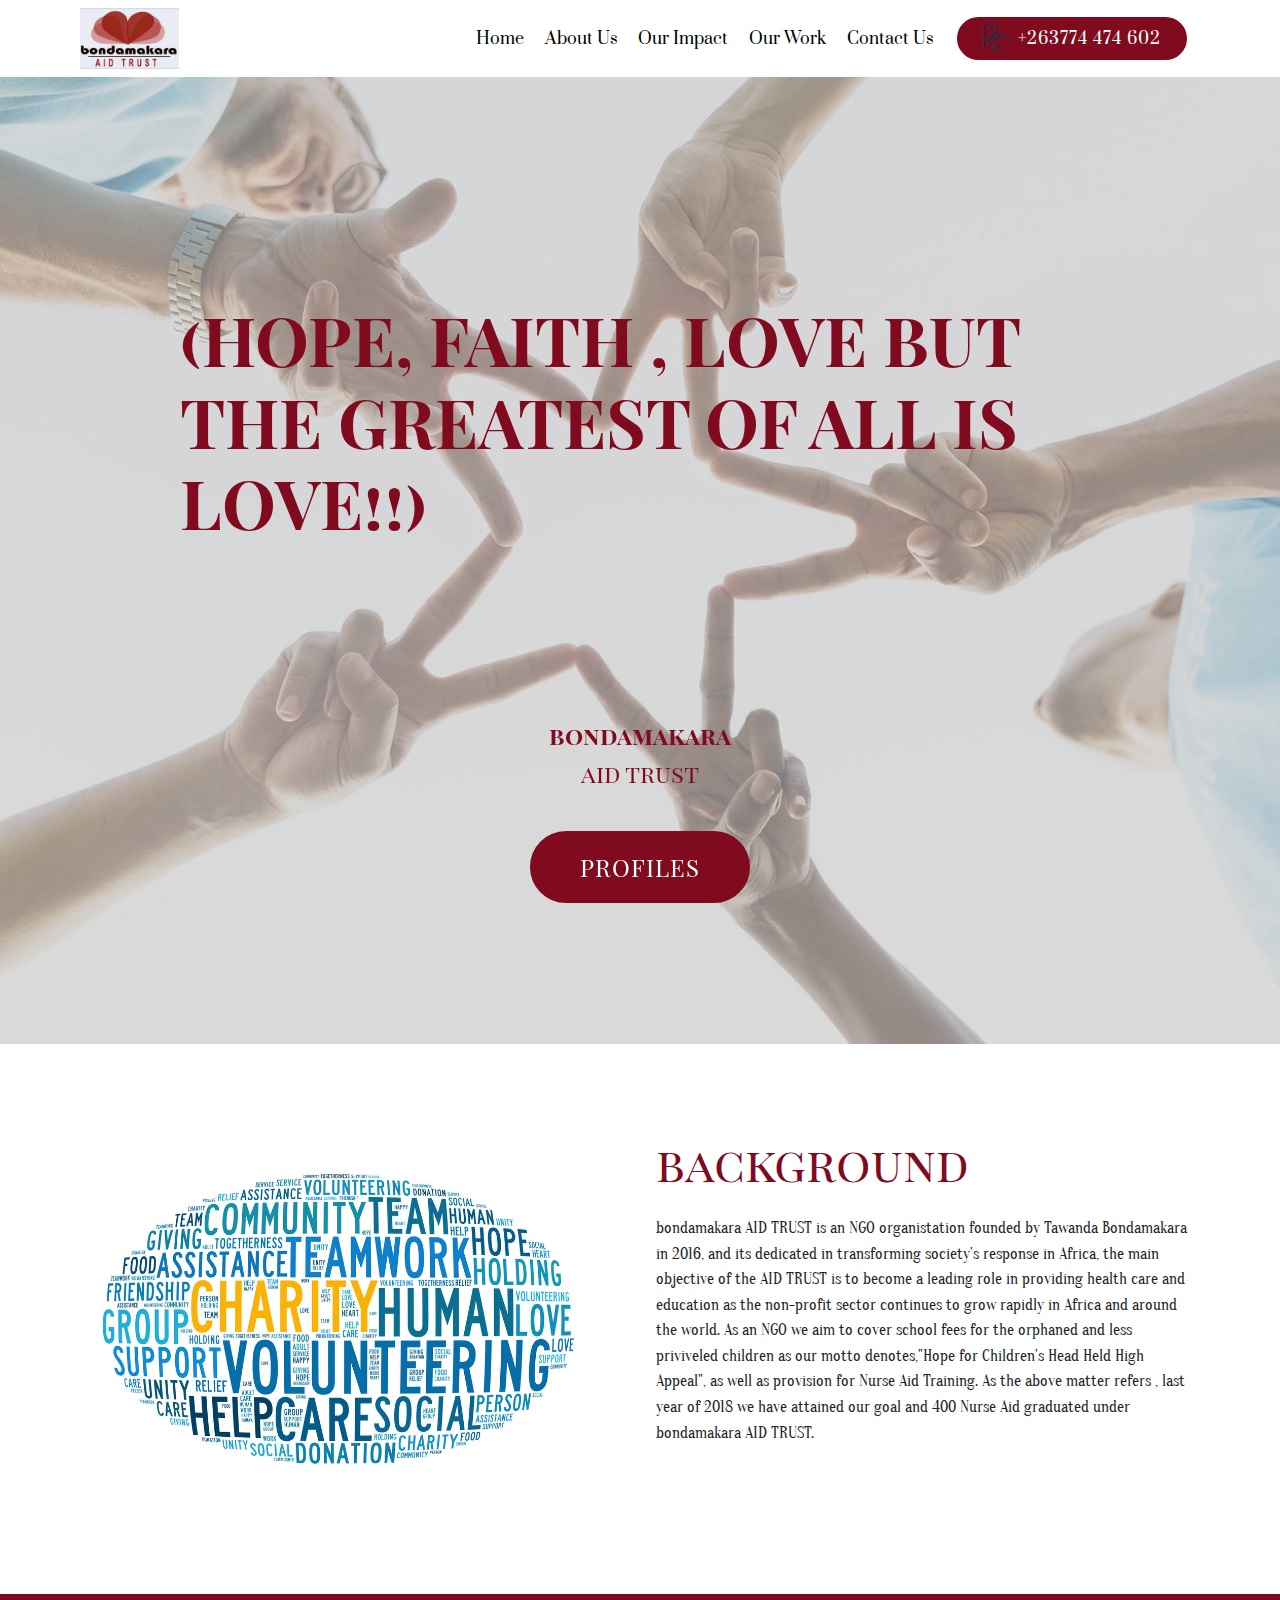
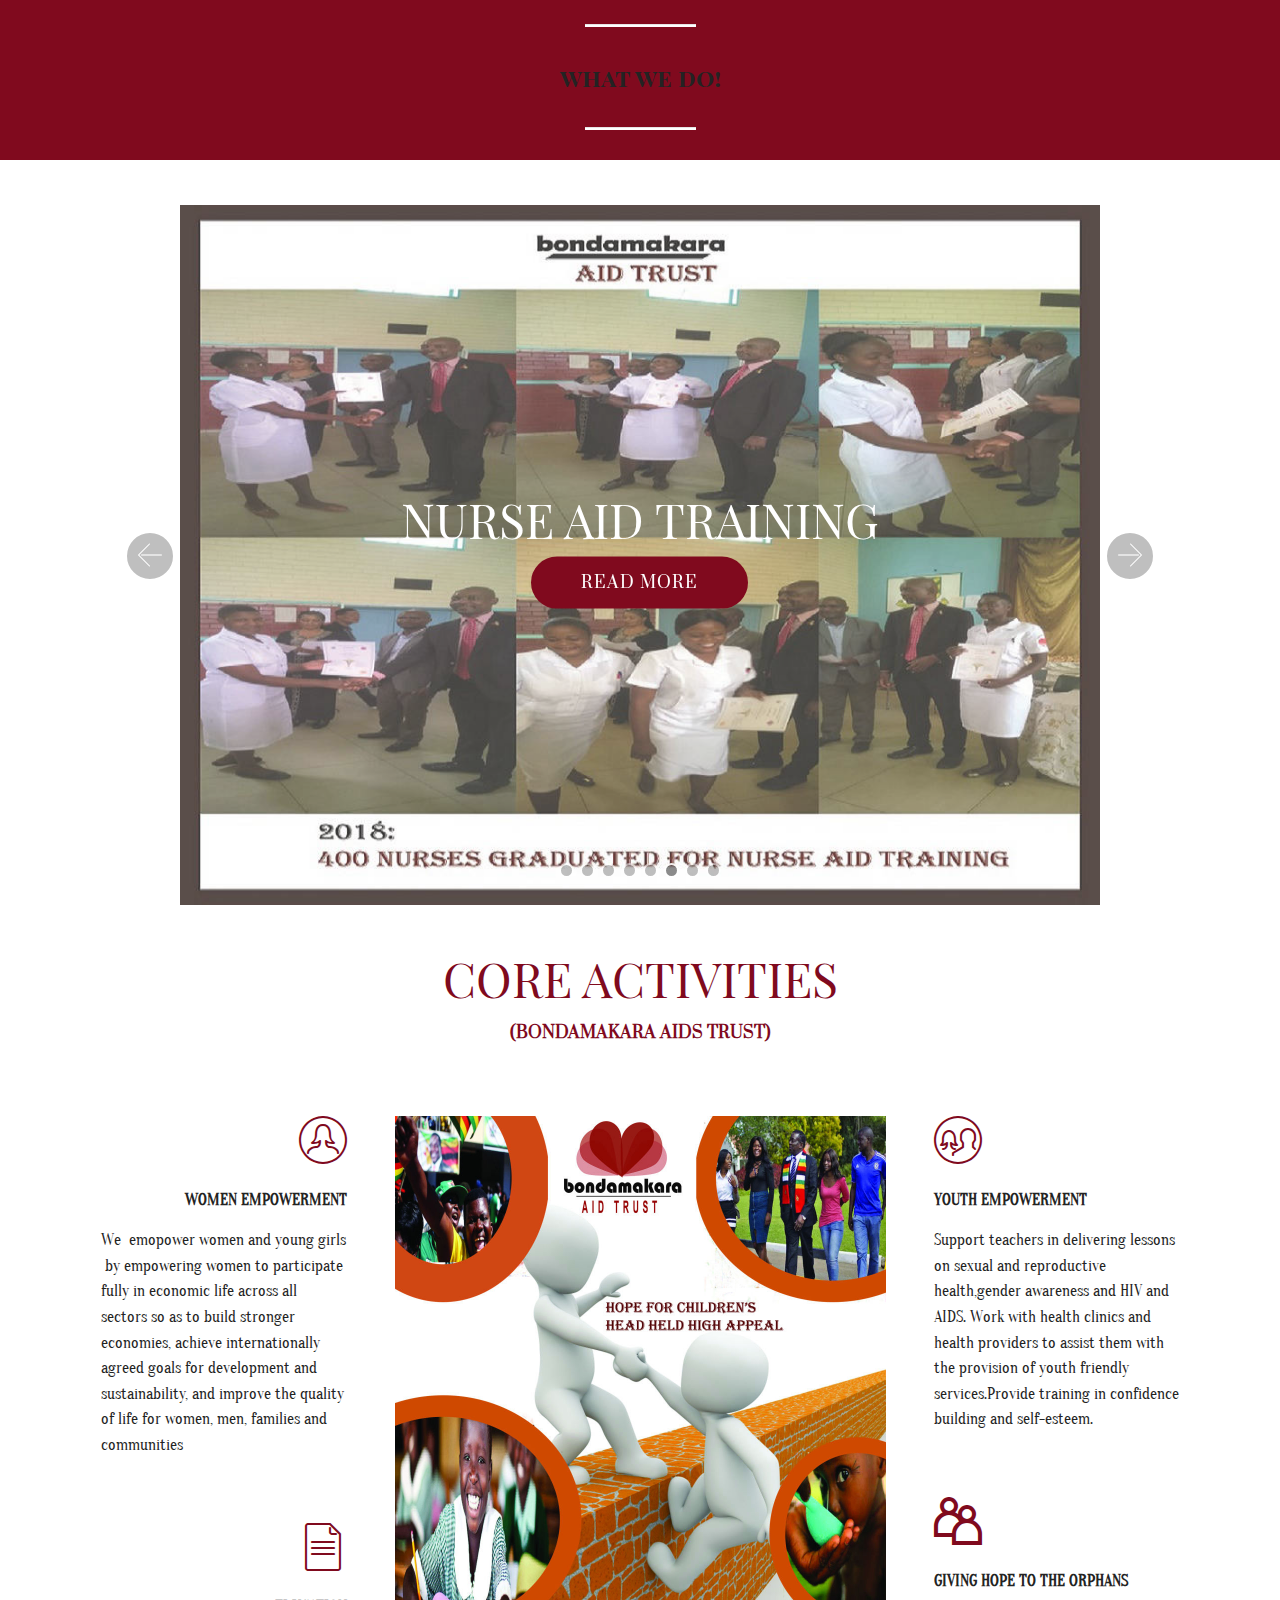
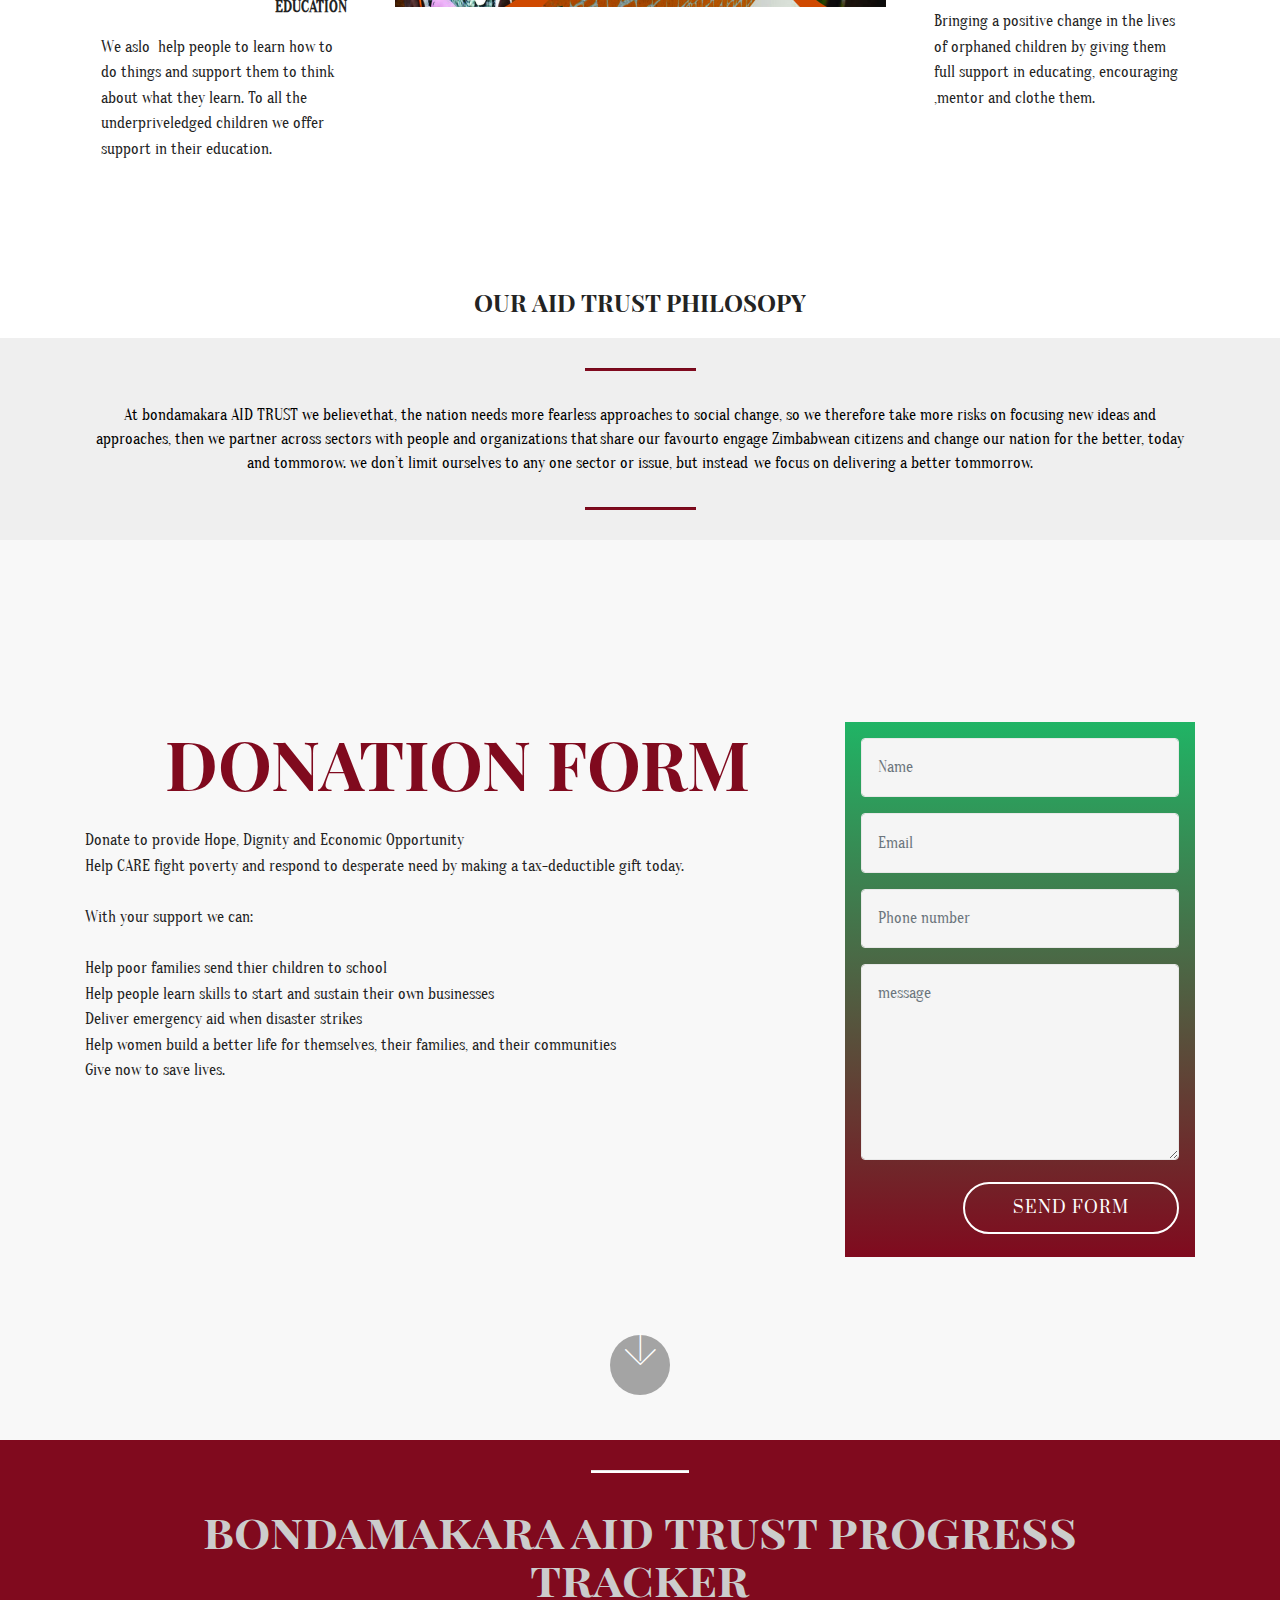
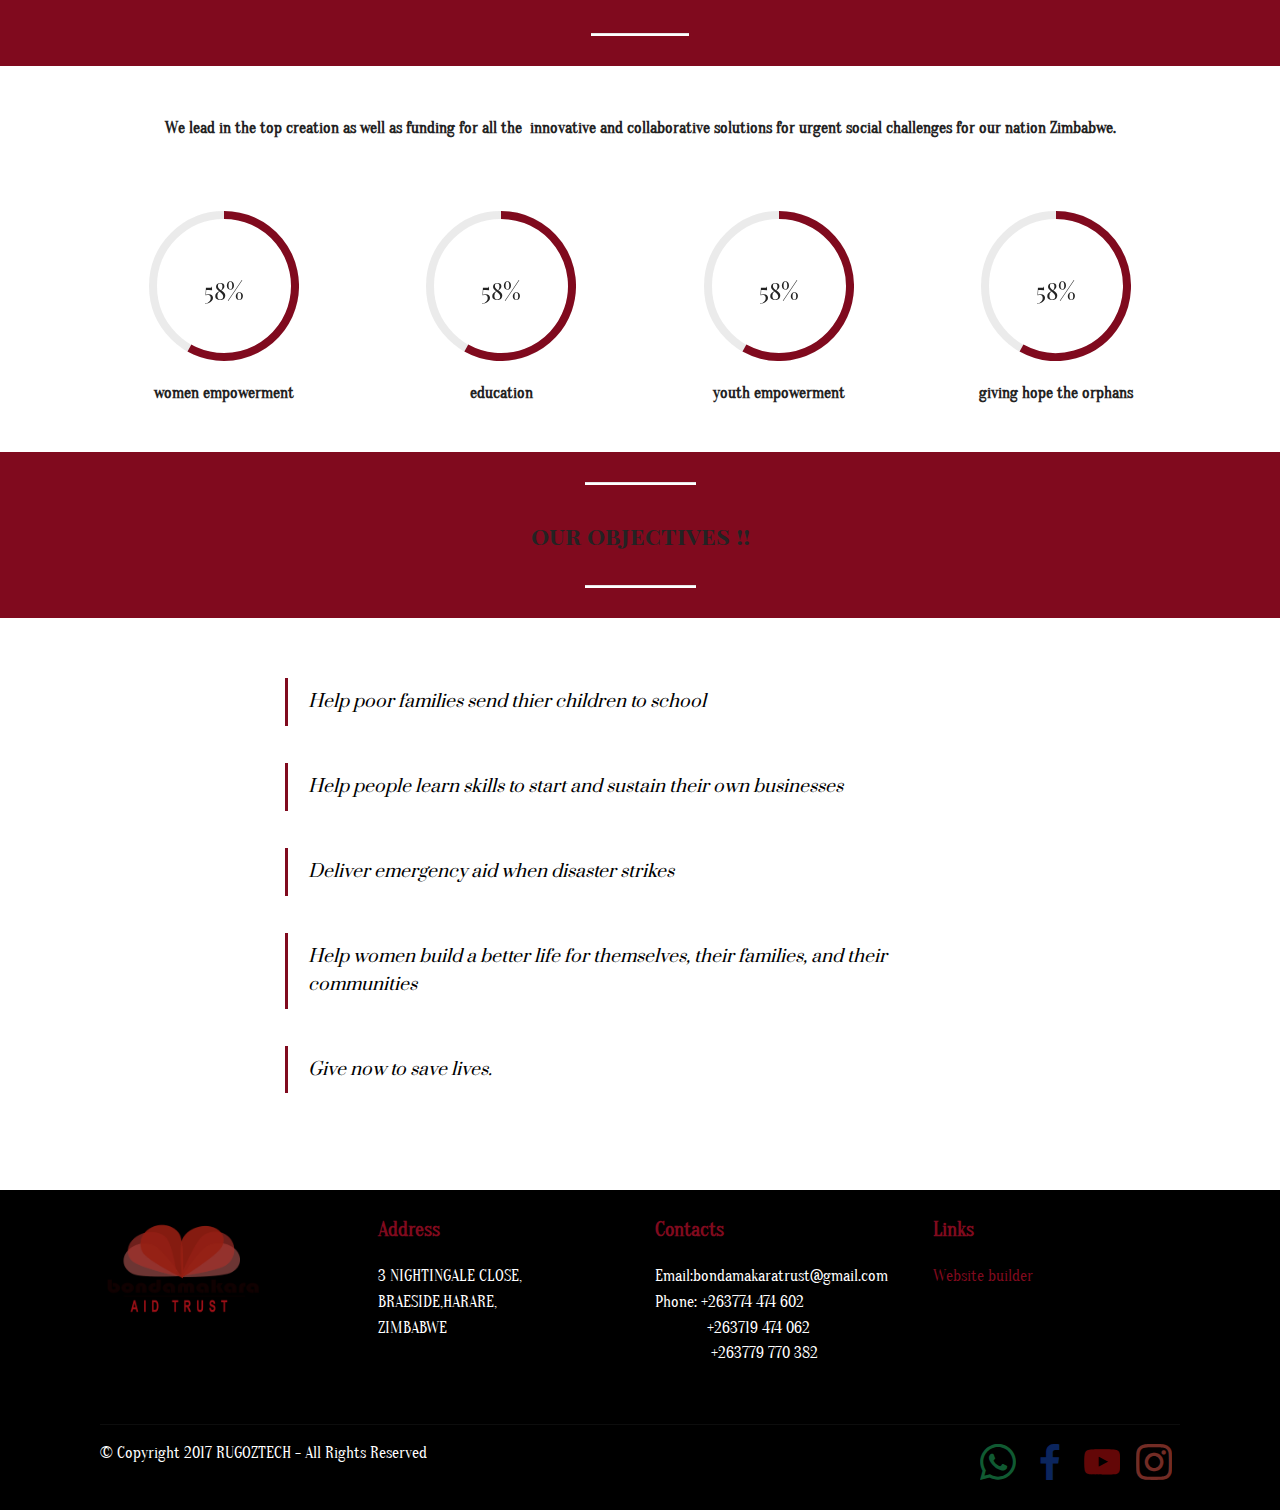
<file: index.html>
<!DOCTYPE html>
<html >
<head>
  <!-- Site made with Mobirise Website Builder v4.8.7, https://mobirise.com -->
  <meta charset="UTF-8">
  <meta http-equiv="X-UA-Compatible" content="IE=edge">
  <meta name="generator" content="Mobirise v4.8.7, mobirise.com">
  <meta name="viewport" content="width=device-width, initial-scale=1, minimum-scale=1">
  <link rel="shortcut icon" href="assets/images/calisto2wok-198x115.png" type="image/x-icon">
  <meta name="description" content="">
  <title>Home</title>
  <link rel="stylesheet" href="assets/web/assets/mobirise-icons2/mobirise2.css">
  <link rel="stylesheet" href="assets/web/assets/mobirise-icons/mobirise-icons.css">
  <link rel="stylesheet" href="assets/tether/tether.min.css">
  <link rel="stylesheet" href="assets/bootstrap/css/bootstrap.min.css">
  <link rel="stylesheet" href="assets/bootstrap/css/bootstrap-grid.min.css">
  <link rel="stylesheet" href="assets/bootstrap/css/bootstrap-reboot.min.css">
  <link rel="stylesheet" href="assets/dropdown/css/style.css">
  <link rel="stylesheet" href="assets/as-pie-progress/css/progress.min.css">
  <link rel="stylesheet" href="assets/socicon/css/styles.css">
  <link rel="stylesheet" href="assets/theme/css/style.css">
  <link rel="stylesheet" href="assets/mobirise/css/mbr-additional.css" type="text/css">
  
  
  
</head>
<body>
  <section class="menu cid-rgfwSfYY2v" once="menu" id="menu2-2">

    

    <nav class="navbar navbar-expand beta-menu navbar-dropdown align-items-center navbar-fixed-top navbar-toggleable-sm">
        <button class="navbar-toggler navbar-toggler-right" type="button" data-toggle="collapse" data-target="#navbarSupportedContent" aria-controls="navbarSupportedContent" aria-expanded="false" aria-label="Toggle navigation">
            <div class="hamburger">
                <span></span>
                <span></span>
                <span></span>
                <span></span>
            </div>
        </button>
        <div class="menu-logo">
            <div class="navbar-brand">
                <span class="navbar-logo">
                    <a href="mailto:bondamakaratrust@gmail.com">
                        <img src="assets/images/finall-122x75.png" alt="Mobirise" title="" style="height: 3.8rem;">
                    </a>
                </span>
                
            </div>
        </div>
        <div class="collapse navbar-collapse" id="navbarSupportedContent">
            <ul class="navbar-nav nav-dropdown" data-app-modern-menu="true"><li class="nav-item">
                    <a class="nav-link link text-black display-4" href="index.html">Home</a>
                </li><li class="nav-item"><a class="nav-link link text-black display-4" href="page4.html">About Us</a></li><li class="nav-item"><a class="nav-link link text-black display-4" href="page2.html">Our Impact</a></li><li class="nav-item"><a class="nav-link link text-black display-4" href="index.html#features12-5">Our Work</a></li>
                <li class="nav-item">
                    <a class="nav-link link text-black display-4" href="page1.html">Contact Us</a>
                </li></ul>
            <div class="navbar-buttons mbr-section-btn"><a class="btn btn-sm btn-primary display-4" href="tel:+263774 474 602"><span class="mbri-touch-swipe mbr-iconfont mbr-iconfont-btn" style="color: rgb(7, 59, 76);"></span>+263774 474 602</a></div>
        </div>
    </nav>
</section>

<section class="engine"><a href="https://mobirise.info/f">easy website builder</a></section><section class="header1 cid-rgqqFYGMgR mbr-parallax-background" id="header1-i">

    

    <div class="mbr-overlay" style="opacity: 0.6; background-color: rgb(193, 193, 193);">
    </div>

    <div class="container">
        <div class="row justify-content-md-center">
            <div class="mbr-white col-md-10">
                <h1 class="mbr-section-title align-center mbr-bold pb-3 mbr-fonts-style display-1"><br><br>(HOPE, FAITH , LOVE BUT THE GREATEST OF ALL IS LOVE!!)</h1>
                <h3 class="mbr-section-subtitle align-center mbr-light pb-3 mbr-fonts-style display-2"><br><div><br></div></h3>
                <p class="mbr-text align-center pb-3 mbr-fonts-style display-5"><strong>bondamakara</strong><br>aid trust</p>
                <div class="mbr-section-btn align-center"><a class="btn btn-md btn-primary display-5" href="page5.html">PROFILES</a></div>
            </div>
        </div>
    </div>

</section>

<section class="header3 cid-rgqt1mnjEj mbr-parallax-background" id="header3-j">

    

    <div class="mbr-overlay" style="opacity: 1; background-color: rgb(255, 255, 255);">
    </div>

    <div class="container">
        <div class="media-container-row">
            <div class="mbr-figure" style="width: 100%;">
                <img src="assets/images/shutterstock-139519124-1000x637.jpg" alt="Mobirise" title="">
            </div>

            <div class="media-content">
                <h1 class="mbr-section-title mbr-white pb-3 mbr-fonts-style display-2">background</h1>
                
                <div class="mbr-section-text mbr-white pb-3 ">
                    <p class="mbr-text mbr-fonts-style display-7">bondamakara AID TRUST is an NGO organistation founded by Tawanda Bondamakara in 2016, and its dedicated in transforming society's response in Africa, the main objective of the AID TRUST is to become a leading role in providing health care and education as the non-profit sector continues to grow rapidly in Africa and around the world. As an NGO we aim to cover school fees for the orphaned and less priviveled children as our motto denotes,"Hope for Children's Head Held High Appeal", as well as provision for Nurse Aid Training. As the above matter refers , last year of 2018 we have attained our goal and 400 Nurse Aid graduated under bondamakara AID TRUST.<br><br></p>
                </div>
                
            </div>
        </div>
    </div>

</section>

<section class="mbr-section article content10 cid-rgg9V8c4vt" id="content10-c">
    
     

    <div class="container">
        <div class="inner-container" style="width: 100%;">
            <hr class="line" style="width: 10%;">
            <div class="section-text align-center mbr-white mbr-fonts-style display-5"><strong>what we do!</strong></div>
            <hr class="line" style="width: 10%;">
        </div>
    </div>
</section>

<section class="carousel slide cid-rgguPHa7oK" data-interval="false" id="slider2-d">

    
    <div class="container content-slider">
        <div class="content-slider-wrap">
            <div><div class="mbr-slider slide carousel" data-pause="true" data-keyboard="false" data-ride="carousel" data-interval="3000"><ol class="carousel-indicators"><li data-app-prevent-settings="" data-target="#slider2-d" data-slide-to="0"></li><li data-app-prevent-settings="" data-target="#slider2-d" data-slide-to="1"></li><li data-app-prevent-settings="" data-target="#slider2-d" data-slide-to="2"></li><li data-app-prevent-settings="" data-target="#slider2-d" data-slide-to="3"></li><li data-app-prevent-settings="" data-target="#slider2-d" data-slide-to="4"></li><li data-app-prevent-settings="" data-target="#slider2-d" class=" active" data-slide-to="5"></li><li data-app-prevent-settings="" data-target="#slider2-d" data-slide-to="6"></li><li data-app-prevent-settings="" data-target="#slider2-d" data-slide-to="7"></li></ol><div class="carousel-inner" role="listbox"><div class="carousel-item slider-fullscreen-image" data-bg-video-slide="false" style="background-image: url(assets/images/domesticviolence1-1024x576.jpg);"><div class="container container-slide"><div class="image_wrapper"><div class="mbr-overlay"></div><img src="assets/images/domesticviolence1-1024x576.jpg"><div class="carousel-caption justify-content-center"><div class="col-10 align-center"><h2 class="mbr-fonts-style display-2">VIOLENCE AGAINST WOMEN</h2><div class="mbr-section-btn" buttons="0"><a class="btn display-4 btn-primary" href="index.html">READ &nbsp;MORE</a> </div></div></div></div></div></div><div class="carousel-item slider-fullscreen-image" data-bg-video-slide="false" style="background-image: url(assets/images/girl-with-baby.-credit-jessica-vassie-girls-not-brides-1024x576.jpg);"><div class="container container-slide"><div class="image_wrapper"><div class="mbr-overlay"></div><img src="assets/images/girl-with-baby.-credit-jessica-vassie-girls-not-brides-1024x576.jpg"><div class="carousel-caption justify-content-center"><div class="col-10 align-center"><h2 class="mbr-fonts-style display-2">EARLY CHILD MARRIAGES</h2><div class="mbr-section-btn" buttons="0"><a class="btn btn-primary display-4" href="page3.html#content4-1d">READ  MORE</a> </div></div></div></div></div></div><div class="carousel-item slider-fullscreen-image" data-bg-video-slide="false" style="background-image: url(assets/images/you-bank-mnangagwa-1024x576.jpg);"><div class="container container-slide"><div class="image_wrapper"><div class="mbr-overlay"></div><img src="assets/images/you-bank-mnangagwa-1024x576.jpg"><div class="carousel-caption justify-content-center"><div class="col-10 align-center"><h2 class="mbr-fonts-style display-2">YOUTH EMPOWERMENT</h2><div class="mbr-section-btn" buttons="0"><a class="btn display-4 btn-primary" href="page3.html#content4-19">READ  MORE</a> </div></div></div></div></div></div><div class="carousel-item slider-fullscreen-image" data-bg-video-slide="false" style="background-image: url(assets/images/2073932000-orig-copy-copy-copy-1024x576.jpg);"><div class="container container-slide"><div class="image_wrapper"><div class="mbr-overlay"></div><img src="assets/images/2073932000-orig-copy-copy-copy-1024x576.jpg"><div class="carousel-caption justify-content-center"><div class="col-10 align-center"><h2 class="mbr-fonts-style display-2">GIVING HOPE TO THE ORPHANS</h2><div class="mbr-section-btn" buttons="0"><a class="btn display-4 btn-primary" href="index.html">READ MORE</a> </div></div></div></div></div></div><div class="carousel-item slider-fullscreen-image" data-bg-video-slide="false" style="background-image: url(assets/images/b-1024x576.jpg);"><div class="container container-slide"><div class="image_wrapper"><div class="mbr-overlay"></div><img src="assets/images/b-1024x576.jpg"><div class="carousel-caption justify-content-center"><div class="col-10 align-center"><h2 class="mbr-fonts-style display-2">EDUCATION</h2><div class="mbr-section-btn" buttons="0"><a class="btn display-4 btn-primary" href="page3.html#content4-1b">READ MORE</a> </div></div></div></div></div></div><div class="carousel-item slider-fullscreen-image active" data-bg-video-slide="false" style="background-image: url(assets/images/nurse-1020x776.jpg);"><div class="container container-slide"><div class="image_wrapper"><div class="mbr-overlay" style="opacity: 0.2; background-color: rgb(255, 255, 255);"></div><img src="assets/images/nurse-1020x776.jpg"><div class="carousel-caption justify-content-center"><div class="col-10 align-center"><h2 class="mbr-fonts-style display-2">NURSE AID TRAINING</h2><div class="mbr-section-btn" buttons="0"><a class="btn display-4 btn-primary" href="index.html">READ MORE</a> </div></div></div></div></div></div><div class="carousel-item slider-fullscreen-image" data-bg-video-slide="false" style="background-image: url(assets/images/cq5dam.thumbnail.768.768-copy-1024x576.jpg);"><div class="container container-slide"><div class="image_wrapper"><div class="mbr-overlay"></div><img src="assets/images/cq5dam.thumbnail.768.768-copy-1024x576.jpg"><div class="carousel-caption justify-content-center"><div class="col-10 align-center"><h2 class="mbr-fonts-style display-2">GIVING HOPE TO ORPHANS</h2><div class="mbr-section-btn" buttons="0"><a class="btn display-4 btn-primary" href="index.html">READ  MORE</a> </div></div></div></div></div></div><div class="carousel-item slider-fullscreen-image" data-bg-video-slide="false" style="background-image: url(assets/images/download-1024x576.jpg);"><div class="container container-slide"><div class="image_wrapper"><div class="mbr-overlay"></div><img src="assets/images/download-1024x576.jpg"><div class="carousel-caption justify-content-center"><div class="col-10 align-center"><h2 class="mbr-fonts-style display-2">WOMEN EMPOWERMENT</h2><div class="mbr-section-btn" buttons="0"><a class="btn display-4 btn-primary" href="page3.html#content4-18">READ MORE</a> </div></div></div></div></div></div></div><a data-app-prevent-settings="" class="carousel-control carousel-control-prev" role="button" data-slide="prev" href="#slider2-d"><span aria-hidden="true" class="mbri-left mbr-iconfont"></span><span class="sr-only">Previous</span></a><a data-app-prevent-settings="" class="carousel-control carousel-control-next" role="button" data-slide="next" href="#slider2-d"><span aria-hidden="true" class="mbri-right mbr-iconfont"></span><span class="sr-only">Next</span></a></div></div> 
        </div>
    </div>
</section>

<section class="features12 cid-rgfQGkLaz8" id="features12-5">
    
    

    

    <div class="container">
        <h2 class="mbr-section-title pb-2 mbr-fonts-style display-2">CORE ACTIVITIES</h2>
        <h3 class="mbr-section-subtitle pb-3 mbr-fonts-style display-4"><strong>(BONDAMAKARA AIDS TRUST)</strong></h3>

        <div class="media-container-row pt-5">
            <div class="block-content align-right">
                <div class="card pl-3 pr-3 pb-5">
                    <div class="mbr-card-img-title">
                        <div class="card-img pb-3">
                             <span class="mbr-iconfont mbri-user2" style="color: rgb(128, 10, 30); fill: rgb(128, 10, 30);"></span>
                        </div>
                        <div class="mbr-crt-title">
                            <h4 class="card-title py-2 mbr-crt-title mbr-fonts-style display-7"><strong>WOMEN EMPOWERMENT</strong></h4>
                        </div>
                    </div>                

                    <div class="card-box">
                        <p class="mbr-text mbr-section-text mbr-fonts-style display-7">We &nbsp;emopower women and young girls &nbsp;by empowering women to participate fully in economic life across all sectors so as to build stronger economies, achieve internationally agreed goals for development and sustainability, and improve the quality of life for women, men, families and communities</p>
                    </div>
                </div>

                <div class="card pl-3 pr-3 pb-5">
                    <div class="mbr-card-img-title">
                        <div class="card-img pb-3">
                            <span class="mbr-iconfont mbri-file" style="color: rgb(128, 10, 30); fill: rgb(128, 10, 30);"></span>
                        </div>
                        <div class="mbr-crt-title">
                            <h4 class="card-title py-2 mbr-crt-title mbr-fonts-style display-7"><strong>EDUCATION</strong></h4>
                        </div>
                    </div>
                    <div class="card-box">
                        <p class="mbr-text mbr-section-text mbr-fonts-style display-7">We aslo &nbsp;help people to learn how to do things and support them to think about what they learn. To all the underpriveledged children we offer support in their education.<br></p>
                    </div>
                </div>
            </div>

            <div class="mbr-figure" style="width: 50%;">
                <img src="assets/images/untitled-3-982x982.jpg" alt="Mobirise" title="">
            </div>

            <div class="block-content align-left  ">
                <div class="card pl-3 pr-3 pb-5">
                    <div class="mbr-card-img-title">
                        <div class="card-img pb-3">
                             <span class="mbr-iconfont mbri-users" style="color: rgb(128, 10, 30); fill: rgb(128, 10, 30);"></span>
                        </div>
                        <div class="mbr-crt-title">
                            <h4 class="card-title py-2 mbr-crt-title mbr-fonts-style display-7"><strong>YOUTH EMPOWERMENT</strong></h4>
                        </div>
                    </div>                

                    <div class="card-box">
                        <p class="mbr-text mbr-section-text mbr-fonts-style display-7">Support teachers in delivering lessons on sexual and reproductive health,gender awareness and HIV and AIDS.
Work with health clinics and health providers to assist them with the provision of youth friendly services.Provide training in confidence building and self-esteem.<br></p>
                    </div>
                </div>

                <div class="card pl-3 pr-3 pb-5">
                    <div class="mbr-card-img-title">
                        <div class="card-img pb-3">
                            <span class="mbr-iconfont mobi-mbri-users mobi-mbri" style="color: rgb(128, 10, 30); fill: rgb(128, 10, 30);"></span>
                        </div>
                        <div class="mbr-crt-title">
                            <h4 class="card-title py-2 mbr-crt-title mbr-fonts-style display-7"><strong>GIVING HOPE TO THE ORPHANS</strong></h4>
                        </div>
                    </div>
                    <div class="card-box">
                        <p class="mbr-text mbr-section-text mbr-fonts-style display-7">Bringing a positive change in the lives of orphaned children by giving them full support in educating, encouraging ,mentor and clothe them.<br></p>
                    </div>
                </div>
            </div>
        </div>
    </div>
</section>

<section class="mbr-section content4 cid-rgfTuMmDzG" id="content4-6">

    

    <div class="container">
        <div class="media-container-row">
            <div class="title col-12 col-md-8">
                <h2 class="align-center pb-3 mbr-fonts-style display-5"><strong><br></strong><br><strong>OUR AID TRUST PHILOSOPY</strong></h2>
                
                
            </div>
        </div>
    </div>
</section>

<section class="mbr-section article content10 cid-rgfQvFX2Zp" id="content10-4">
    
     

    <div class="container">
        <div class="inner-container" style="width: 100%;">
            <hr class="line" style="width: 10%;">
            <div class="section-text align-center mbr-white mbr-fonts-style display-7"><font color="#ffffff">At bondamakara AID TRUST we believethat, the nation needs more fearless approaches to social change, so we therefore  take more risks on focusing new ideas and approaches, then we partner across sectors with people and organizations that share our favourto engage Zimbabwean citizens and change our nation for the better, today and tommorow. we don’t limit ourselves to any one sector or issue, but instead  we focus on delivering a better tommorrow.</font></div>
            <hr class="line" style="width: 10%;">
        </div>
    </div>
</section>

<section class="cid-rggFAM7hLI mbr-fullscreen mbr-parallax-background" id="header15-e">

    

    <div class="mbr-overlay" style="opacity: 0.6; background-color: rgb(255, 255, 255);"></div>

    <div class="container align-right">
<div class="row">
    <div class="mbr-white col-lg-8 col-md-7 content-container">
        <h1 class="mbr-section-title mbr-bold pb-3 mbr-fonts-style display-1">DONATION FORM</h1>
        <p class="mbr-text pb-3 mbr-fonts-style display-7">Donate to provide Hope, Dignity and Economic Opportunity
<br>Help CARE fight poverty and respond to desperate need by making a tax-deductible gift today.
<br>
<br>With your support we can:
<br>
<br>Help poor families send thier children to school
<br>Help people learn skills to start and sustain their own businesses
<br>Deliver emergency aid when disaster strikes
<br>Help women build a better life for themselves, their families, and their communities
<br> Give now to save lives.</p>
    </div>
    <div class="col-lg-4 col-md-5">
    <div class="form-container">
        <div class="media-container-column" data-form-type="formoid">
            <div data-form-alert="" hidden="" class="align-center">Thanks for filling out the form, we will  call you soon!!!</div>
            <form class="mbr-form" action="https://mobirise.com/" method="post" data-form-title="Mobirise Form"><input type="hidden" name="email" data-form-email="true" value="qtuxGAWAP8/ao4wOZenoDRqc89Us9+dg9/0WibLjFUrHS/YLLJgd37pQMAtS9k1KoeTO3999KfpAQnNJL9//o1raC/BQHFJZmXg/XSnTeOJ2TG1TE/8sNpF7ruhWTwOu">
                <div data-for="name">
                    <div class="form-group">
                        <input type="text" class="form-control px-3" name="name" data-form-field="Name" required="" placeholder="Name" id="name-header15-e">
                    </div>
                </div>
                <div data-for="email">
                    <div class="form-group">
                        <input type="email" class="form-control px-3" name="email" data-form-field="Email" required="" placeholder="Email" id="email-header15-e">
                    </div>
                </div>
                <div data-for="phone">
                    <div class="form-group">
                        <input type="tel" class="form-control px-3" name="phone" data-form-field="Phone" placeholder="Phone number" id="phone-header15-e">
                    </div>
                </div>
                <div class="form-group" data-for="message">
                    <textarea type="text" class="form-control px-3" name="message" rows="7" data-form-field="Message" placeholder="message" id="message-header15-e"></textarea>
                </div>
                <span class="input-group-btn"><button href="" type="submit" class="btn btn-form btn-white-outline display-4">SEND FORM</button></span>
            </form>
        </div>
    </div>
    </div>
</div>
    </div>
    <div class="mbr-arrow hidden-sm-down" aria-hidden="true">
        <a href="#next">
            <i class="mbri-down mbr-iconfont"></i>
        </a>
    </div>
</section>

<section class="mbr-section article content9 cid-rgqBqv0KXT" id="content9-m">
    
     

    <div class="container">
        <div class="inner-container" style="width: 89%;">
            <hr class="line" style="width: 10%;">
            <div class="section-text align-center mbr-fonts-style display-2"><font color="#cccccc"><strong>bondamakara aid trust progress tracker</strong></font></div>
            <hr class="line" style="width: 10%;">
        </div>
        </div>
</section>

<section class="progress-bars3 cid-rgg5cZt7mJ" id="progress-bars3-8">
 
     

    
    
    <div class="container">
        <h2 class="mbr-section-title pb-3 align-center mbr-fonts-style display-5"><br></h2>

        <h3 class="mbr-section-subtitle mbr-fonts-style display-7"><strong>We lead in the top creation as well as funding for all the &nbsp;innovative and collaborative solutions for urgent social challenges for our nation Zimbabwe.</strong></h3>
    
        <div class="media-container-row pt-5 mt-2">
            <div class="card p-3 align-center">
                <div class="wrap">
                    <div class="pie_progress progress1" role="progressbar" data-goal="85">
                        <p class="pie_progress__number mbr-fonts-style display-5"></p>
                    </div>
                </div> 
                <div class="mbr-crt-title pt-3">
                    <h4 class="card-title py-2 mbr-fonts-style display-7"><strong>women empowerment</strong></h4>
                </div>                 
            </div>

            <div class="card p-3 align-center">
                <div class="wrap">
                    <div class="pie_progress progress2" role="progressbar" data-goal="91">
                        <p class="pie_progress__number mbr-fonts-style display-5">91%</p>
                    </div>
                </div> 
                <div class="mbr-crt-title pt-3">
                    <h4 class="card-title py-2 mbr-fonts-style display-7"><strong>education</strong></h4>
                </div>                 
            </div>

            <div class="card p-3 align-center">
                <div class="wrap">
                    <div class="pie_progress progress3" role="progressbar" data-goal="81">
                        <p class="pie_progress__number mbr-fonts-style display-5"></p>
                    </div>
                </div> 
                <div class="mbr-crt-title pt-3">
                    <h4 class="card-title py-2 mbr-fonts-style display-7"><strong>youth empowerment</strong></h4>
                </div>                 
            </div>

            <div class="card p-3 align-center">
                <div class="wrap">
                    <div class="pie_progress progress4" role="progressbar" data-goal="100">
                        <p class="pie_progress__number mbr-fonts-style display-5"></p>
                    </div>
                </div> 
                <div class="mbr-crt-title pt-3">
                    <h4 class="card-title py-2 mbr-fonts-style display-7"><strong>giving hope the orphans</strong></h4>
                </div>                 
            </div>

            

            
        </div>
</div></section>

<section class="mbr-section article content10 cid-rgqzy7ajLI" id="content10-k">
    
     

    <div class="container">
        <div class="inner-container" style="width: 100%;">
            <hr class="line" style="width: 10%;">
            <div class="section-text align-center mbr-white mbr-fonts-style display-5"><strong>our objectives !!</strong></div>
            <hr class="line" style="width: 10%;">
        </div>
    </div>
</section>

<section class="mbr-section article content1 cid-rgqAURSOLy" id="content2-l">

     

    <div class="container">
        <div class="media-container-row">
            <div class="mbr-text col-12 col-md-8 mbr-fonts-style display-4">
                <blockquote>Help poor families send thier children to school 
</blockquote><blockquote>Help people learn skills to start and sustain their own businesses 
</blockquote><blockquote>Deliver emergency aid when disaster strikes 
</blockquote><blockquote>Help women build a better life for themselves, their families, and their communities 
</blockquote><blockquote>Give now to save lives.</blockquote>
            </div>
        </div>
    </div>
</section>

<section class="cid-rgg53jM7BA" id="footer1-7">

    

    

    <div class="container">
        <div class="media-container-row content text-white">
            <div class="col-12 col-md-3">
                <div class="media-wrap">
                    <a href="mailto:bondamakaratrust@gmail.com">
                        <img src="assets/images/calisto2wok-192x111.png" alt="Mobirise" title="">
                    </a>
                </div>
            </div>
            <div class="col-12 col-md-3 mbr-fonts-style display-7">
                <h5 class="pb-3"><strong>
                    Address
                </strong></h5>
                <p class="mbr-text">3 NIGHTINGALE CLOSE, <br>BRAESIDE,HARARE,<br>ZIMBABWE</p>
            </div>
            <div class="col-12 col-md-3 mbr-fonts-style display-7">
                <h5 class="pb-3"><strong>
                    Contacts
                </strong></h5>
                <p class="mbr-text">
                    Email:bondamakaratrust@gmail.com<br>Phone:&nbsp;+263774 474 602<br>&nbsp; &nbsp; &nbsp; &nbsp; &nbsp; &nbsp; &nbsp;+263719 474 062<br>&nbsp; &nbsp; &nbsp; &nbsp; &nbsp; &nbsp; &nbsp; +263779 770 382<br><br></p>
            </div>
            <div class="col-12 col-md-3 mbr-fonts-style display-7">
                <h5 class="pb-3"><strong>
                    Links
                </strong></h5>
                <p class="mbr-text">
                    <strong><a class="text-primary" href="http://callyrugora.github.io">Website builder</a>
                    <br></strong><br></p>
            </div>
        </div>
        <div class="footer-lower">
            <div class="media-container-row">
                <div class="col-sm-12">
                    <hr>
                </div>
            </div>
            <div class="media-container-row mbr-white">
                <div class="col-sm-6 copyright">
                    <p class="mbr-text mbr-fonts-style display-7">
                        © Copyright 2017 RUGOZTECH - All Rights Reserved
                    </p>
                </div>
                <div class="col-md-6">
                    <div class="social-list align-right">
                        <div class="soc-item">
                            <a href="tel:+263774 474 602">
                                <span class="mbr-iconfont mbr-iconfont-social socicon-whatsapp socicon" style="color: rgb(32, 180, 101); fill: rgb(32, 180, 101); font-size: 36px;"></span>
                            </a>
                        </div>
                        <div class="soc-item">
                            <a href="index.html" target="_blank">
                                <span class="mbr-iconfont mbr-iconfont-social socicon-facebook socicon" style="font-size: 36px; color: rgb(22, 74, 185); fill: rgb(22, 74, 185);"></span>
                            </a>
                        </div>
                        <div class="soc-item">
                            <a href="index.html" target="_blank">
                                <span class="mbr-iconfont mbr-iconfont-social socicon-youtube socicon" style="font-size: 36px; color: rgb(198, 15, 15); fill: rgb(198, 15, 15);"></span>
                            </a>
                        </div>
                        <div class="soc-item">
                            <a href="index.html" target="_blank">
                                <span class="mbr-iconfont mbr-iconfont-social socicon-instagram socicon" style="color: rgb(230, 89, 74); fill: rgb(230, 89, 74); font-size: 36px;"></span>
                            </a>
                        </div>
                        
                        
                    </div>
                </div>
            </div>
        </div>
    </div>
</section>


  <script src="assets/web/assets/jquery/jquery.min.js"></script>
  <script src="assets/tether/tether.min.js"></script>
  <script src="assets/popper/popper.min.js"></script>
  <script src="assets/bootstrap/js/bootstrap.min.js"></script>
  <script src="assets/ytplayer/jquery.mb.ytplayer.min.js"></script>
  <script src="assets/vimeoplayer/jquery.mb.vimeo_player.js"></script>
  <script src="assets/parallax/jarallax.min.js"></script>
  <script src="assets/bootstrapcarouselswipe/bootstrap-carousel-swipe.js"></script>
  <script src="assets/dropdown/js/script.min.js"></script>
  <script src="assets/touchswipe/jquery.touch-swipe.min.js"></script>
  <script src="assets/as-pie-progress/jquery-as-pie-progress.min.js"></script>
  <script src="assets/smoothscroll/smooth-scroll.js"></script>
  <script src="assets/theme/js/script.js"></script>
  <script src="assets/formoid/formoid.min.js"></script>
  <script src="assets/slidervideo/script.js"></script>
  
  
</body>
</html>
</file>
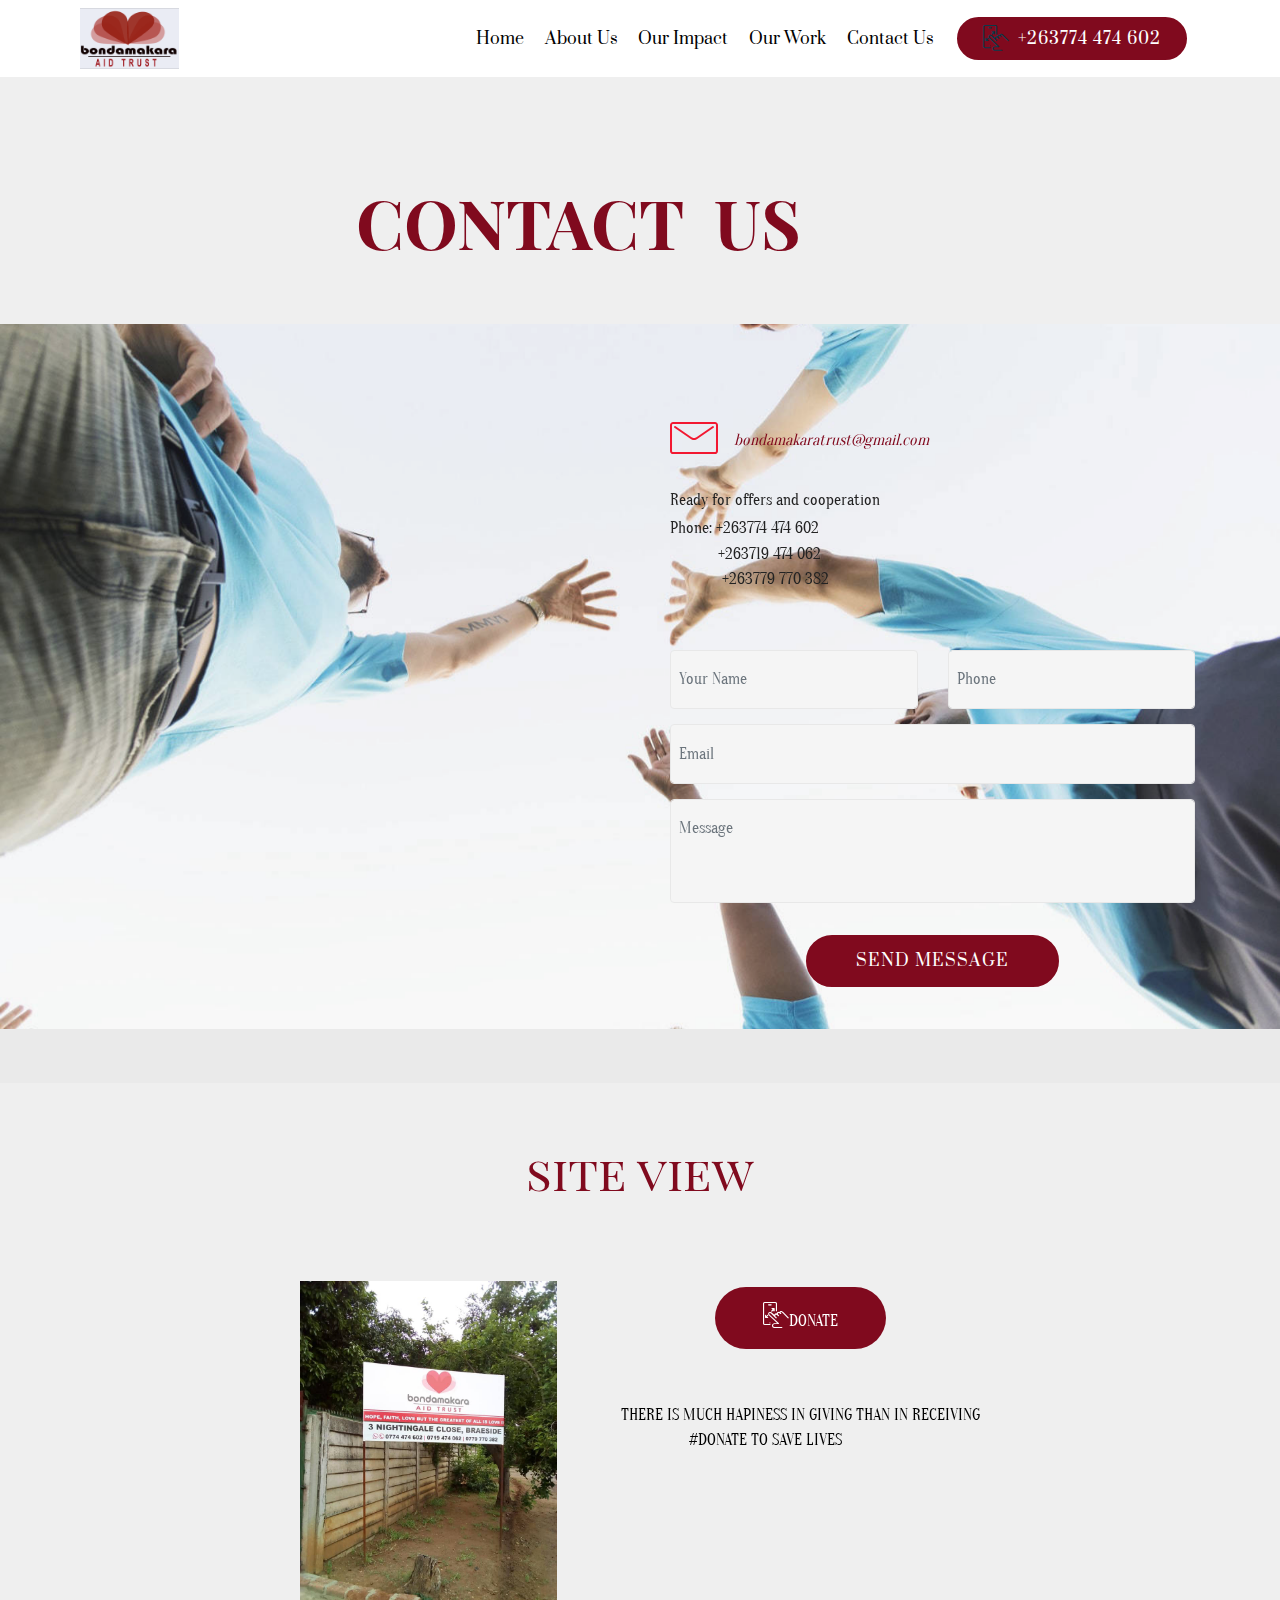
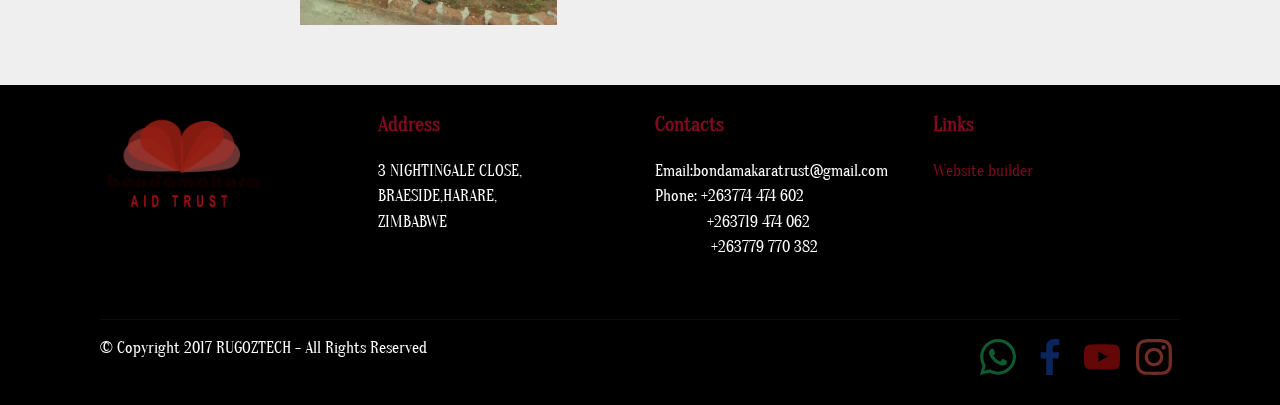
<file: page1.html>
<!DOCTYPE html>
<html >
<head>
  <!-- Site made with Mobirise Website Builder v4.8.7, https://mobirise.com -->
  <meta charset="UTF-8">
  <meta http-equiv="X-UA-Compatible" content="IE=edge">
  <meta name="generator" content="Mobirise v4.8.7, mobirise.com">
  <meta name="viewport" content="width=device-width, initial-scale=1, minimum-scale=1">
  <link rel="shortcut icon" href="assets/images/calisto2wok-198x115.png" type="image/x-icon">
  <meta name="description" content="Website Maker Description">
  <title>bondamakaratrust</title>
  <link rel="stylesheet" href="assets/web/assets/mobirise-icons/mobirise-icons.css">
  <link rel="stylesheet" href="assets/tether/tether.min.css">
  <link rel="stylesheet" href="assets/bootstrap/css/bootstrap.min.css">
  <link rel="stylesheet" href="assets/bootstrap/css/bootstrap-grid.min.css">
  <link rel="stylesheet" href="assets/bootstrap/css/bootstrap-reboot.min.css">
  <link rel="stylesheet" href="assets/dropdown/css/style.css">
  <link rel="stylesheet" href="assets/socicon/css/styles.css">
  <link rel="stylesheet" href="assets/theme/css/style.css">
  <link rel="stylesheet" href="assets/mobirise/css/mbr-additional.css" type="text/css">
  
  
  
</head>
<body>
  <section class="menu cid-rgfwSfYY2v" once="menu" id="menu2-f">

    

    <nav class="navbar navbar-expand beta-menu navbar-dropdown align-items-center navbar-fixed-top navbar-toggleable-sm">
        <button class="navbar-toggler navbar-toggler-right" type="button" data-toggle="collapse" data-target="#navbarSupportedContent" aria-controls="navbarSupportedContent" aria-expanded="false" aria-label="Toggle navigation">
            <div class="hamburger">
                <span></span>
                <span></span>
                <span></span>
                <span></span>
            </div>
        </button>
        <div class="menu-logo">
            <div class="navbar-brand">
                <span class="navbar-logo">
                    <a href="mailto:bondamakaratrust@gmail.com">
                        <img src="assets/images/finall-122x75.png" alt="Mobirise" title="" style="height: 3.8rem;">
                    </a>
                </span>
                
            </div>
        </div>
        <div class="collapse navbar-collapse" id="navbarSupportedContent">
            <ul class="navbar-nav nav-dropdown" data-app-modern-menu="true"><li class="nav-item">
                    <a class="nav-link link text-black display-4" href="index.html">Home</a>
                </li><li class="nav-item"><a class="nav-link link text-black display-4" href="page4.html">About Us</a></li><li class="nav-item"><a class="nav-link link text-black display-4" href="page2.html">Our Impact</a></li><li class="nav-item"><a class="nav-link link text-black display-4" href="index.html#features12-5">Our Work</a></li>
                <li class="nav-item">
                    <a class="nav-link link text-black display-4" href="page1.html">Contact Us</a>
                </li></ul>
            <div class="navbar-buttons mbr-section-btn"><a class="btn btn-sm btn-primary display-4" href="tel:+263774 474 602"><span class="mbri-touch-swipe mbr-iconfont mbr-iconfont-btn" style="color: rgb(7, 59, 76);"></span>+263774 474 602</a></div>
        </div>
    </nav>
</section>

<section class="engine"><a href="https://mobirise.info/u">bootstrap html templates</a></section><section class="mbr-section info1 cid-rgsQIcQwrY" id="info1-1x">

    

    
    <div class="container">
        <div class="row justify-content-center content-row">
            <div class="media-container-column title col-12 col-lg-7 col-md-6">
                
                <h2 class="align-left mbr-bold mbr-fonts-style display-1">&nbsp; &nbsp; &nbsp; &nbsp; &nbsp; &nbsp; &nbsp; &nbsp; &nbsp; &nbsp; &nbsp; &nbsp; &nbsp; &nbsp; &nbsp; &nbsp; &nbsp; &nbsp; &nbsp; &nbsp; &nbsp; &nbsp; &nbsp; &nbsp; &nbsp; &nbsp;CONTACT &nbsp;US</h2>
            </div>
            <div class="media-container-column col-12 col-lg-3 col-md-4">
                
            </div>
        </div>
    </div>
</section>

<section class="mbr-section form4 cid-rggNAIJ0Ku mbr-parallax-background" id="form4-g">

    

    <div class="mbr-overlay" style="opacity: 0.1; background-color: rgb(204, 204, 204);">
    </div>
    <div class="container">
        <div class="row">
            <div class="col-md-6">
                <div class="google-map"><iframe frameborder="0" style="border:0" src="https://www.google.com/maps/embed/v1/place?key=AIzaSyA0Dx_boXQiwvdz8sJHoYeZNVTdoWONYkU&amp;q=place_id:ChIJIdTTfcekMRkRJt_DgZ22eTU" allowfullscreen=""></iframe></div>
            </div>
            <div class="col-md-6">
                
                <div>
                    <div class="icon-block pb-3">
                        <span class="icon-block__icon">
                            <a href="mailto:bondamakaratrust@gmail.com"><span class="mbr-iconfont mbri-letter" style="color: rgb(242, 24, 49); fill: rgb(242, 24, 49);"></span></a>
                        </span>
                        <h4 class="icon-block__title align-left mbr-fonts-style display-7">
                            bondamakaratrust@gmail.com</h4>
                    </div>
                    <div class="icon-contacts pb-3">
                        <h5 class="align-left mbr-fonts-style display-7">
                            Ready for offers and cooperation
                        </h5>
                        <p class="mbr-text align-left mbr-fonts-style display-7">
                            Phone: +263774 474 602
<br>&nbsp; &nbsp; &nbsp; &nbsp; &nbsp; &nbsp; +263719 474 062
<br>&nbsp; &nbsp; &nbsp; &nbsp; &nbsp; &nbsp; &nbsp;+263779 770 382<br>&nbsp;</p>
                    </div>
                </div>
                <div data-form-type="formoid">
                    <div data-form-alert="" hidden="">Thanks for filling out the form! We will get back to you as soon as possible!!!</div>
                    <form class="block mbr-form" action="https://mobirise.com/" method="post" data-form-title="Mobirise Form"><input type="hidden" name="email" data-form-email="true" value="HeKNFnUj/4M4WJBvMrrP9PHccra+q5KicjSUK6jyUXCd8XUnRgPJkJg4v8CO9PnEs9v04Tjw02eEjjTwte97vThQ9cAdEMIPazFIOb6LvvILiIsZzSwm/2yxqJu0pArL">
                        <div class="row">
                            <div class="col-md-6 multi-horizontal" data-for="name">
                                <input type="text" class="form-control input" name="name" data-form-field="Name" placeholder="Your Name" required="" id="name-form4-g">
                            </div>
                            <div class="col-md-6 multi-horizontal" data-for="phone">
                                <input type="text" class="form-control input" name="phone" data-form-field="Phone" placeholder="Phone" required="" id="phone-form4-g">
                            </div>
                            <div class="col-md-12" data-for="email">
                                <input type="text" class="form-control input" name="email" data-form-field="Email" placeholder="Email" required="" id="email-form4-g">
                            </div>
                            <div class="col-md-12" data-for="message">
                                <textarea class="form-control input" name="message" rows="3" data-form-field="Message" placeholder="Message" style="resize:none" id="message-form4-g"></textarea>
                            </div>
                            <div class="input-group-btn col-md-12" style="margin-top: 10px;">
                                <button href="" type="submit" class="btn btn-primary btn-form display-4">SEND MESSAGE</button>
                            </div>
                        </div>
                    </form>
                </div>
            </div>
        </div>
    </div>
</section>

<section class="tabs4 cid-rgsP3QBV9n" id="tabs4-1w">

    

    

    <div class="container">
        <h2 class="mbr-section-title align-center pb-3 mbr-fonts-style display-2">site view</h2>
        

        <div class="media-container-row mt-5 pt-3">
            <div class="mbr-figure" style="width: 29%;">
                <img src="assets/images/img-20190128-wa00091-768x1024.jpg" alt="Mobirise" title="">
            </div>
            <div class="tabs-container">
                <ul class="nav nav-tabs" role="tablist">
                    <li class="nav-item"><a class="nav-link mbr-fonts-style active display-7" role="tab" data-toggle="tab" href="#tabs4-1w_tab0"><span class="mbri-touch-swipe mbr-iconfont mbr-iconfont-btn"></span>DONATE</a></li>
                    
                    
                    
                    
                    
                </ul>
                <div class="tab-content">
                    <div id="tab1" class="tab-pane in active" role="tabpanel">
                        <div class="row">
                            <div class="col-md-12">
                                <p class="mbr-text py-5 mbr-fonts-style display-7">THERE IS MUCH HAPINESS IN GIVING THAN IN RECEIVING<br>&nbsp; &nbsp; &nbsp; &nbsp; &nbsp; &nbsp; &nbsp; &nbsp; &nbsp;#DONATE TO SAVE LIVES<br>&nbsp;<br><br></p>
                            </div>
                        </div>
                    </div>
                    <div id="tab2" class="tab-pane" role="tabpanel">
                        <div class="row">
                            <div class="col-md-12">
                                <p class="mbr-text py-5 mbr-fonts-style display-7">
                                    Mobirise themes are based on Bootstrap 3 and Bootstrap 4 - most powerful mobile first framework. Now, even if you're not code-savvy, you can be a part of an exciting growing bootstrap community.</p>
                            </div>
                        </div>
                    </div>
                    <div id="tab3" class="tab-pane" role="tabpanel">
                        <div class="row">
                            <div class="col-md-12">
                                <p class="mbr-text py-5 mbr-fonts-style display-7">
                                    Choose from the large selection of latest pre-made blocks - full-screen intro, bootstrap carousel, content slider, responsive image gallery with lightbox, parallax scrolling, video backgrounds, hamburger menu, sticky header and more.
                                </p>
                            </div>
                        </div>
                    </div>
                    <div id="tab4" class="tab-pane" role="tabpanel">
                        <div class="row">
                            <div class="col-md-12">
                                <p class="mbr-text py-5 mbr-fonts-style display-7">
                                    Sites made with Mobirise are 100% mobile-friendly according the latest Google Test and Google loves those websites (officially)!
                                </p>
                            </div>
                        </div>
                    </div>
                    <div id="tab5" class="tab-pane" role="tabpanel">
                        <div class="row">
                            <div class="col-md-12">
                                <p class="mbr-text py-5 mbr-fonts-style display-7">
                                    Mobirise themes are based on Bootstrap 3 and Bootstrap 4 - most powerful mobile first framework. Now, even if you're not code-savvy, you can be a part of an exciting growing bootstrap community.
                                </p>
                            </div>
                        </div>
                    </div>
                    <div id="tab6" class="tab-pane" role="tabpanel">
                        <div class="row">
                            <div class="col-md-12">
                                <p class="mbr-text py-5 mbr-fonts-style display-7">
                                    Choose from the large selection of latest pre-made blocks - full-screen intro, bootstrap carousel, content slider, responsive image gallery with lightbox, parallax scrolling, video backgrounds, hamburger menu, sticky header and more.
                                </p>
                            </div>
                        </div>
                    </div>
                </div>
            </div>
        </div>
    </div>
</section>

<section class="cid-rgsFvVTsQG" id="footer1-1u">

    

    

    <div class="container">
        <div class="media-container-row content text-white">
            <div class="col-12 col-md-3">
                <div class="media-wrap">
                    <a href="mailto:bondamakaratrust@gmail.com">
                        <img src="assets/images/calisto2wok-192x111.png" alt="Mobirise" title="">
                    </a>
                </div>
            </div>
            <div class="col-12 col-md-3 mbr-fonts-style display-7">
                <h5 class="pb-3"><strong>
                    Address
                </strong></h5>
                <p class="mbr-text">3 NIGHTINGALE CLOSE, <br>BRAESIDE,HARARE,<br>ZIMBABWE</p>
            </div>
            <div class="col-12 col-md-3 mbr-fonts-style display-7">
                <h5 class="pb-3"><strong>
                    Contacts
                </strong></h5>
                <p class="mbr-text">
                    Email:bondamakaratrust@gmail.com<br>Phone:&nbsp;+263774 474 602<br>&nbsp; &nbsp; &nbsp; &nbsp; &nbsp; &nbsp; &nbsp;+263719 474 062<br>&nbsp; &nbsp; &nbsp; &nbsp; &nbsp; &nbsp; &nbsp; +263779 770 382<br><br></p>
            </div>
            <div class="col-12 col-md-3 mbr-fonts-style display-7">
                <h5 class="pb-3"><strong>
                    Links
                </strong></h5>
                <p class="mbr-text">
                    <strong><a class="text-primary" href="http://callyrugora.github.io">Website builder</a>
                    <br></strong><br></p>
            </div>
        </div>
        <div class="footer-lower">
            <div class="media-container-row">
                <div class="col-sm-12">
                    <hr>
                </div>
            </div>
            <div class="media-container-row mbr-white">
                <div class="col-sm-6 copyright">
                    <p class="mbr-text mbr-fonts-style display-7">
                        © Copyright 2017 RUGOZTECH - All Rights Reserved
                    </p>
                </div>
                <div class="col-md-6">
                    <div class="social-list align-right">
                        <div class="soc-item">
                            <a href="tel:+263774 474 602">
                                <span class="mbr-iconfont mbr-iconfont-social socicon-whatsapp socicon" style="color: rgb(32, 180, 101); fill: rgb(32, 180, 101); font-size: 36px;"></span>
                            </a>
                        </div>
                        <div class="soc-item">
                            <a href="index.html" target="_blank">
                                <span class="mbr-iconfont mbr-iconfont-social socicon-facebook socicon" style="font-size: 36px; color: rgb(22, 74, 185); fill: rgb(22, 74, 185);"></span>
                            </a>
                        </div>
                        <div class="soc-item">
                            <a href="index.html" target="_blank">
                                <span class="mbr-iconfont mbr-iconfont-social socicon-youtube socicon" style="font-size: 36px; color: rgb(198, 15, 15); fill: rgb(198, 15, 15);"></span>
                            </a>
                        </div>
                        <div class="soc-item">
                            <a href="index.html" target="_blank">
                                <span class="mbr-iconfont mbr-iconfont-social socicon-instagram socicon" style="color: rgb(230, 89, 74); fill: rgb(230, 89, 74); font-size: 36px;"></span>
                            </a>
                        </div>
                        
                        
                    </div>
                </div>
            </div>
        </div>
    </div>
</section>


  <script src="assets/web/assets/jquery/jquery.min.js"></script>
  <script src="assets/popper/popper.min.js"></script>
  <script src="assets/tether/tether.min.js"></script>
  <script src="assets/bootstrap/js/bootstrap.min.js"></script>
  <script src="assets/smoothscroll/smooth-scroll.js"></script>
  <script src="assets/dropdown/js/script.min.js"></script>
  <script src="assets/touchswipe/jquery.touch-swipe.min.js"></script>
  <script src="assets/parallax/jarallax.min.js"></script>
  <script src="assets/mbr-tabs/mbr-tabs.js"></script>
  <script src="assets/theme/js/script.js"></script>
  <script src="assets/formoid/formoid.min.js"></script>
  
  
</body>
</html>
</file>
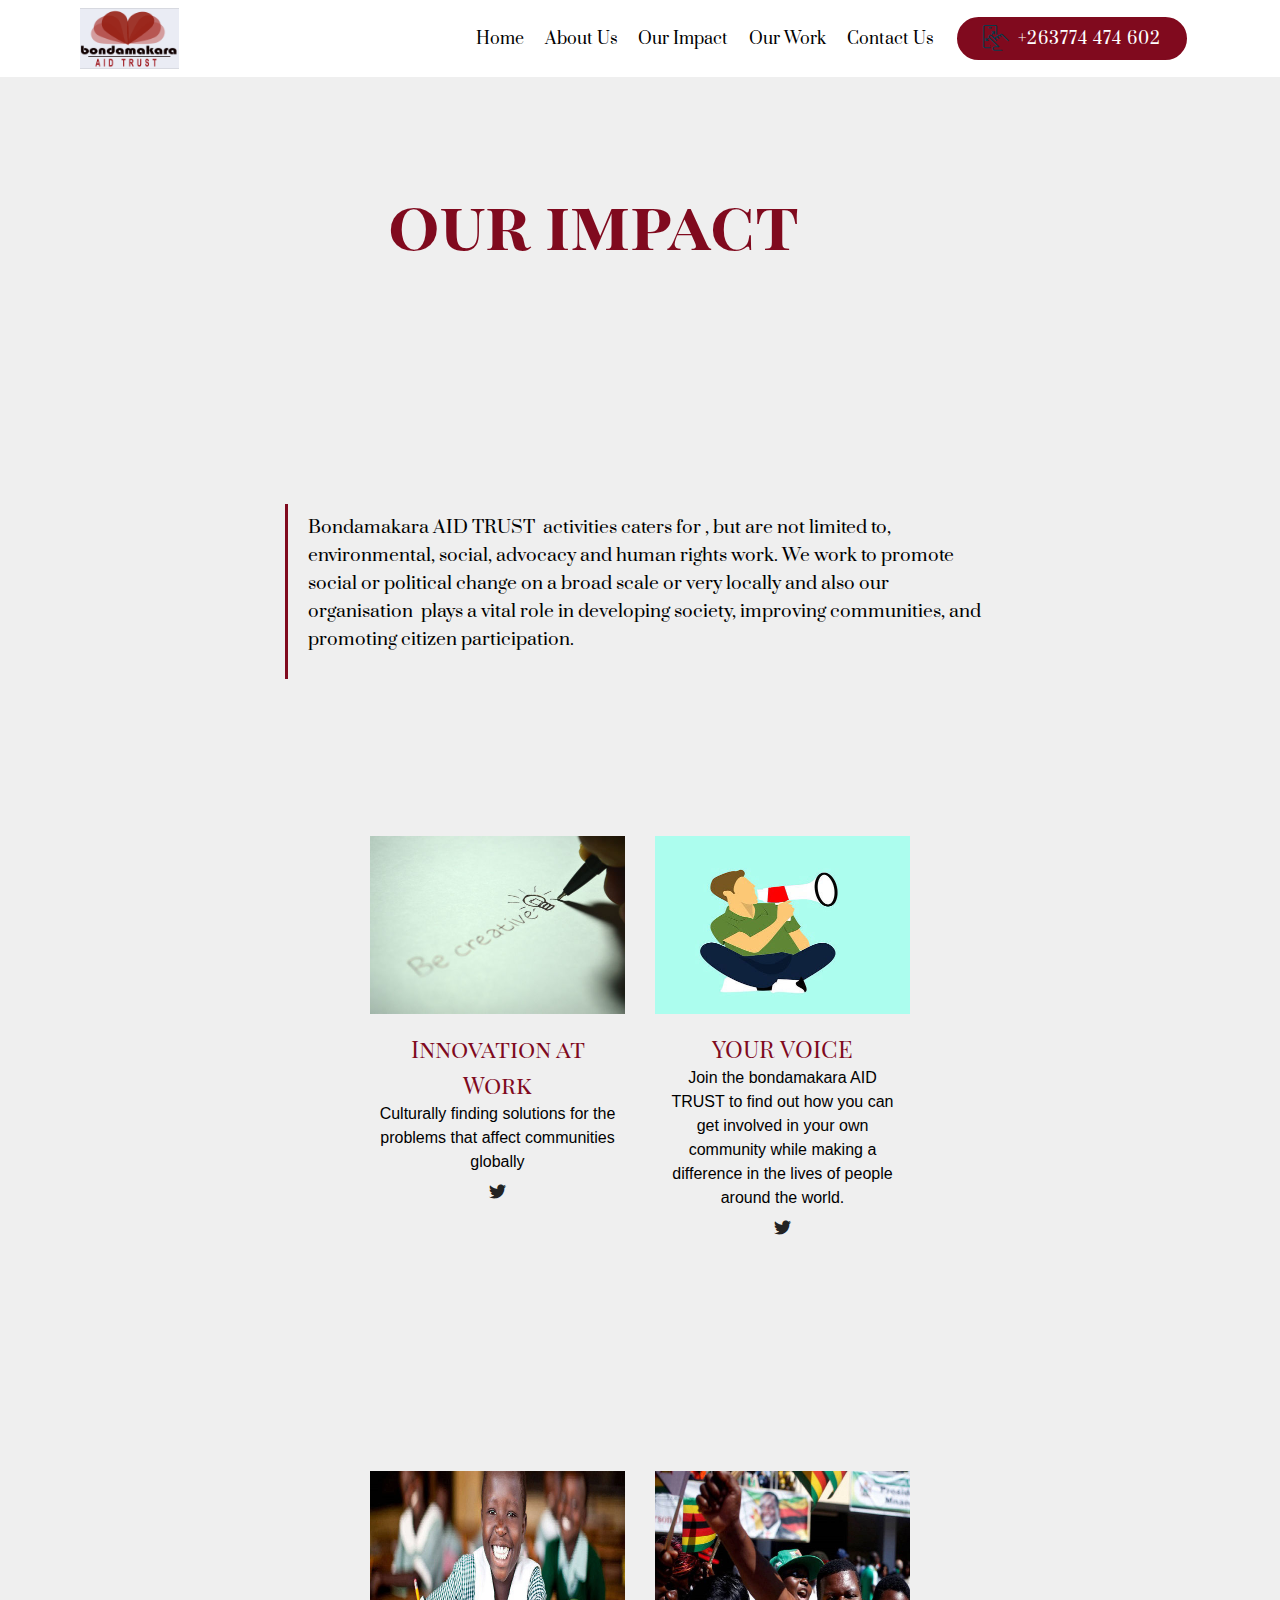
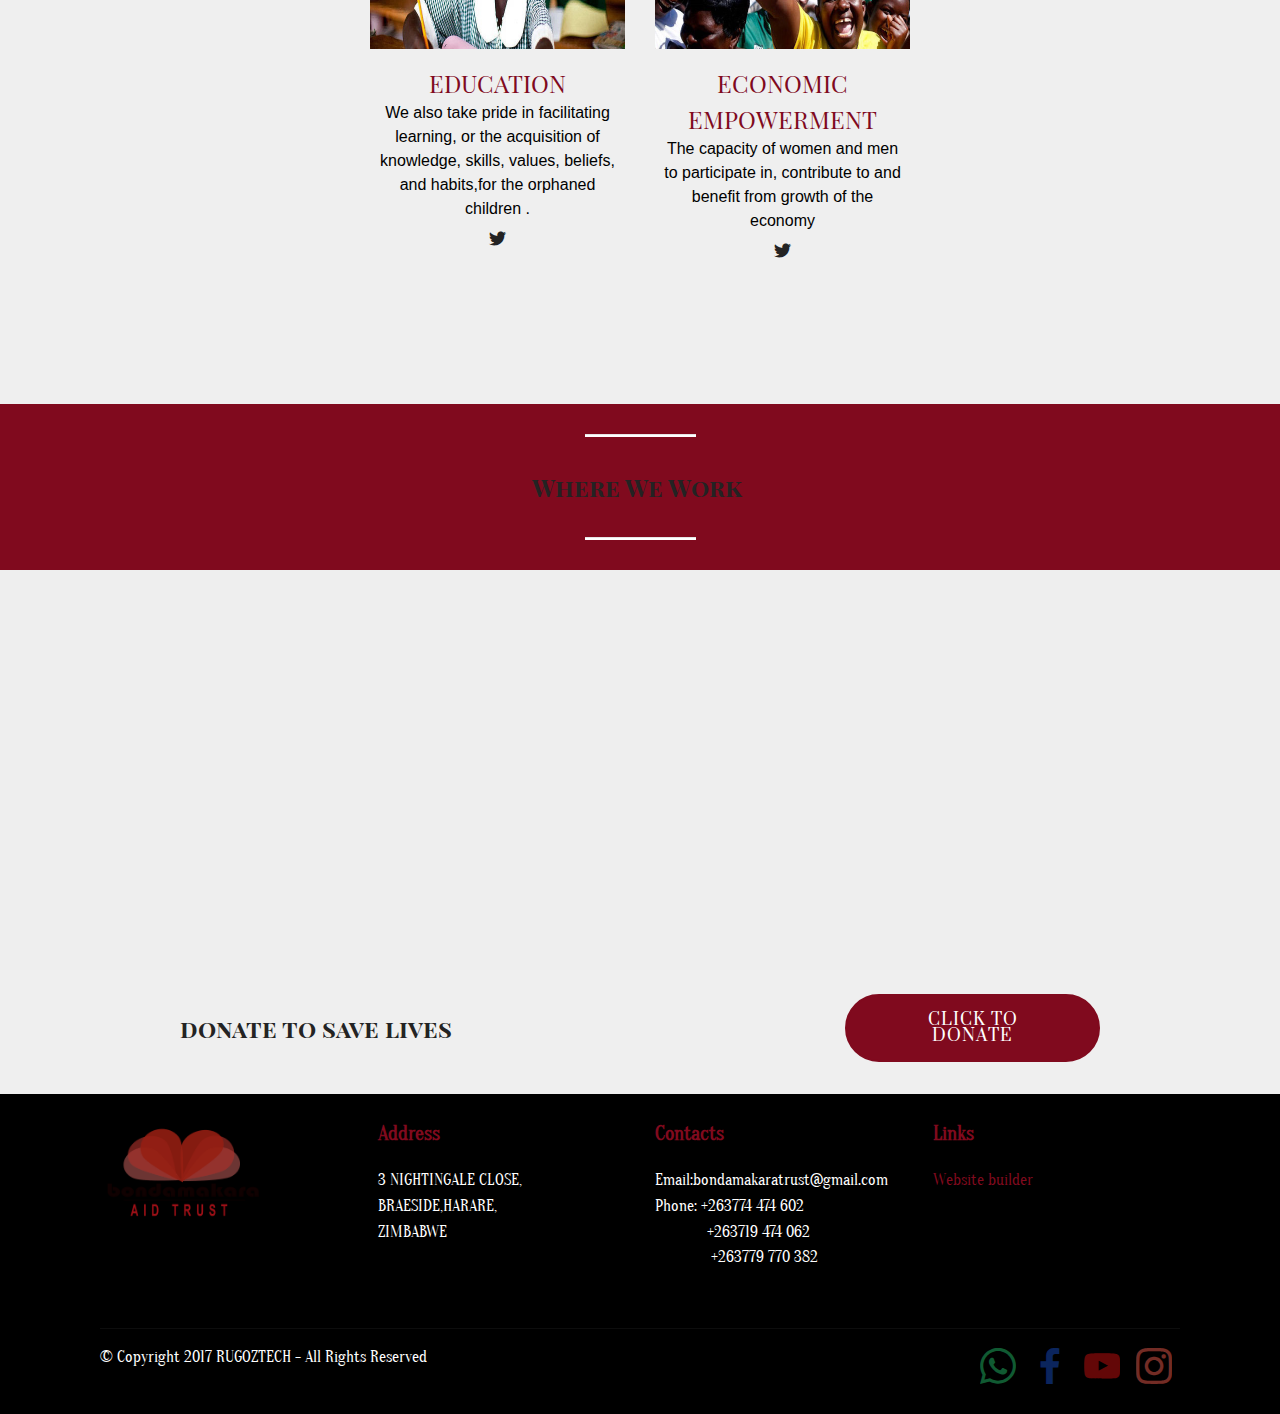
<file: page2.html>
<!DOCTYPE html>
<html >
<head>
  <!-- Site made with Mobirise Website Builder v4.8.7, https://mobirise.com -->
  <meta charset="UTF-8">
  <meta http-equiv="X-UA-Compatible" content="IE=edge">
  <meta name="generator" content="Mobirise v4.8.7, mobirise.com">
  <meta name="viewport" content="width=device-width, initial-scale=1, minimum-scale=1">
  <link rel="shortcut icon" href="assets/images/calisto2wok-198x115.png" type="image/x-icon">
  <meta name="description" content="Site Builder Description">
  <title>bondamakara</title>
  <link rel="stylesheet" href="assets/web/assets/mobirise-icons/mobirise-icons.css">
  <link rel="stylesheet" href="assets/tether/tether.min.css">
  <link rel="stylesheet" href="assets/bootstrap/css/bootstrap.min.css">
  <link rel="stylesheet" href="assets/bootstrap/css/bootstrap-grid.min.css">
  <link rel="stylesheet" href="assets/bootstrap/css/bootstrap-reboot.min.css">
  <link rel="stylesheet" href="assets/dropdown/css/style.css">
  <link rel="stylesheet" href="assets/socicon/css/styles.css">
  <link rel="stylesheet" href="assets/theme/css/style.css">
  <link rel="stylesheet" href="assets/mobirise/css/mbr-additional.css" type="text/css">
  
  
  
</head>
<body>
  <section class="menu cid-rgfwSfYY2v" once="menu" id="menu2-o">

    

    <nav class="navbar navbar-expand beta-menu navbar-dropdown align-items-center navbar-fixed-top navbar-toggleable-sm">
        <button class="navbar-toggler navbar-toggler-right" type="button" data-toggle="collapse" data-target="#navbarSupportedContent" aria-controls="navbarSupportedContent" aria-expanded="false" aria-label="Toggle navigation">
            <div class="hamburger">
                <span></span>
                <span></span>
                <span></span>
                <span></span>
            </div>
        </button>
        <div class="menu-logo">
            <div class="navbar-brand">
                <span class="navbar-logo">
                    <a href="mailto:bondamakaratrust@gmail.com">
                        <img src="assets/images/finall-122x75.png" alt="Mobirise" title="" style="height: 3.8rem;">
                    </a>
                </span>
                
            </div>
        </div>
        <div class="collapse navbar-collapse" id="navbarSupportedContent">
            <ul class="navbar-nav nav-dropdown" data-app-modern-menu="true"><li class="nav-item">
                    <a class="nav-link link text-black display-4" href="index.html">Home</a>
                </li><li class="nav-item"><a class="nav-link link text-black display-4" href="page4.html">About Us</a></li><li class="nav-item"><a class="nav-link link text-black display-4" href="page2.html">Our Impact</a></li><li class="nav-item"><a class="nav-link link text-black display-4" href="index.html#features12-5">Our Work</a></li>
                <li class="nav-item">
                    <a class="nav-link link text-black display-4" href="page1.html">Contact Us</a>
                </li></ul>
            <div class="navbar-buttons mbr-section-btn"><a class="btn btn-sm btn-primary display-4" href="tel:+263774 474 602"><span class="mbri-touch-swipe mbr-iconfont mbr-iconfont-btn" style="color: rgb(7, 59, 76);"></span>+263774 474 602</a></div>
        </div>
    </nav>
</section>

<section class="engine"><a href="https://mobirise.info/d">site maker</a></section><section class="mbr-section info1 cid-rgsIwkQlxb" id="info1-1v">

    

    
    <div class="container">
        <div class="row justify-content-center content-row">
            <div class="media-container-column title col-12 col-lg-7 col-md-6">
                
                <h2 class="align-left mbr-bold mbr-fonts-style display-1">&nbsp; &nbsp; &nbsp; &nbsp; &nbsp; &nbsp; &nbsp; &nbsp; &nbsp; &nbsp; &nbsp; &nbsp; &nbsp; &nbsp; &nbsp; &nbsp; &nbsp; &nbsp; &nbsp; &nbsp; &nbsp; &nbsp; &nbsp; &nbsp; &nbsp; &nbsp; &nbsp;our impact&nbsp;</h2>
            </div>
            <div class="media-container-column col-12 col-lg-3 col-md-4">
                
            </div>
        </div>
    </div>
</section>

<section class="mbr-section article content1 cid-rgr1VeMp59" id="content2-u">

     

    <div class="container">
        <div class="media-container-row">
            <div class="mbr-text col-12 col-md-8 mbr-fonts-style display-4">
                <blockquote><p><span style="font-style: normal;">Bondamakara AID TRUST &nbsp;activities caters for , but are not limited to, environmental, social, advocacy and human rights work. We<span style="font-size: 1.09rem;">&nbsp;work to promote social or political change on a broad scale or very locally and also our organisation &nbsp;plays a vital role in developing society, improving communities, and promoting citizen participation.</span></span></p></blockquote>
            </div>
        </div>
    </div>
</section>

<section class="features16 cid-rgqVZl8xRD" id="features16-t">
    
    
    
    <div class="container align-center">
        
        
        <div class="row media-row">
            
        <div class="team-item col-lg-3 col-md-6">
                <div class="item-image">
                    <img src="assets/images/mbr-510x355.jpg" alt="" title="">
                </div>
                <div class="item-caption py-3">
                    <div class="item-name px-2">
                        <p class="mbr-fonts-style display-5">
                           Innovation at Work
                        </p>
                    </div>
                    <div class="item-role px-2">
                        <p>Culturally finding solutions for the problems that affect communities globally<br></p>
                    </div>
                    <div class="item-social pt-2">
                        <a href="https://twitter.com/mobirise" target="_blank">
                            <span class="p-1 socicon-twitter socicon mbr-iconfont mbr-iconfont-social"></span>
                        </a>
                        <a href="https://www.facebook.com/pages/Mobirise/1616226671953247" target="_blank">
                            
                        </a>
                        <a href="https://plus.google.com/u/0/+Mobirise" target="_blank">
                            
                        </a>
                        <a href="https://www.linkedin.com/in/mobirise" target="_blank">
                            
                        </a>
                        <a href="https://www.instagram.com/mobirise/" target="_blank">
                            
                        </a>
                        <a href="https://www.youtube.com/channel/UCt_tncVAetpK5JeM8L-8jyw" target="_blank">    
                            
                        </a>
                    </div>
                </div>
            </div><div class="team-item col-lg-3 col-md-6">
                <div class="item-image">
                    <img src="assets/images/mbr-1-510x355.jpg" alt="" title="">
                </div>
                <div class="item-caption py-3">
                    <div class="item-name px-2">
                        <p class="mbr-fonts-style display-5">YOUR VOICE
<br></p>
                    </div>
                    <div class="item-role px-2">
                        <p>Join the bondamakara AID TRUST to find out how you can get involved in your own community while making a difference in the lives of people around the world. </p>
                    </div>
                    <div class="item-social pt-2">
                        <a href="https://twitter.com/mobirise" target="_blank">
                            <span class="p-1 socicon-twitter socicon mbr-iconfont mbr-iconfont-social"></span>
                        </a>
                        <a href="https://www.facebook.com/pages/Mobirise/1616226671953247" target="_blank">
                            
                        </a>
                        <a href="https://plus.google.com/u/0/+Mobirise" target="_blank">
                            
                        </a>
                        <a href="https://www.linkedin.com/in/mobirise" target="_blank">
                            
                        </a>
                        <a href="https://www.instagram.com/mobirise/" target="_blank">
                            
                        </a>
                        <a href="https://www.youtube.com/channel/UCt_tncVAetpK5JeM8L-8jyw" target="_blank">    
                            
                        </a>
                    </div>
                </div>
            </div></div>    
    </div>
</section>

<section class="features16 cid-rgrewj0yo3" id="features16-11">
    
    
    
    <div class="container align-center">
        
        
        <div class="row media-row">
            
        <div class="team-item col-lg-3 col-md-6">
                <div class="item-image">
                    <img src="assets/images/b-510x355.jpg" alt="" title="">
                </div>
                <div class="item-caption py-3">
                    <div class="item-name px-2">
                        <p class="mbr-fonts-style display-5">
                           EDUCATION
                        </p>
                    </div>
                    <div class="item-role px-2">
                        <p>We also take pride in facilitating learning, or the acquisition of knowledge, skills, values, beliefs, and habits,for the orphaned children .<br></p>
                    </div>
                    <div class="item-social pt-2">
                        <a href="https://twitter.com/mobirise" target="_blank">
                            <span class="p-1 socicon-twitter socicon mbr-iconfont mbr-iconfont-social"></span>
                        </a>
                        <a href="https://www.facebook.com/pages/Mobirise/1616226671953247" target="_blank">
                            
                        </a>
                        <a href="https://plus.google.com/u/0/+Mobirise" target="_blank">
                            
                        </a>
                        <a href="https://www.linkedin.com/in/mobirise" target="_blank">
                            
                        </a>
                        <a href="https://www.instagram.com/mobirise/" target="_blank">
                            
                        </a>
                        <a href="https://www.youtube.com/channel/UCt_tncVAetpK5JeM8L-8jyw" target="_blank">    
                            
                        </a>
                    </div>
                </div>
            </div><div class="team-item col-lg-3 col-md-6">
                <div class="item-image">
                    <img src="assets/images/download-510x355.jpg" alt="" title="">
                </div>
                <div class="item-caption py-3">
                    <div class="item-name px-2">
                        <p class="mbr-fonts-style display-5">ECONOMIC EMPOWERMENT<br></p>
                    </div>
                    <div class="item-role px-2">
                        <p>The capacity of women and men to participate in, contribute to and benefit from growth of the economy </p>
                    </div>
                    <div class="item-social pt-2">
                        <a href="https://twitter.com/mobirise" target="_blank">
                            <span class="p-1 socicon-twitter socicon mbr-iconfont mbr-iconfont-social"></span>
                        </a>
                        <a href="https://www.facebook.com/pages/Mobirise/1616226671953247" target="_blank">
                            
                        </a>
                        <a href="https://plus.google.com/u/0/+Mobirise" target="_blank">
                            
                        </a>
                        <a href="https://www.linkedin.com/in/mobirise" target="_blank">
                            
                        </a>
                        <a href="https://www.instagram.com/mobirise/" target="_blank">
                            
                        </a>
                        <a href="https://www.youtube.com/channel/UCt_tncVAetpK5JeM8L-8jyw" target="_blank">    
                            
                        </a>
                    </div>
                </div>
            </div></div>    
    </div>
</section>

<section class="mbr-section article content10 cid-rgr91thds1" id="content10-z">
    
     

    <div class="container">
        <div class="inner-container" style="width: 100%;">
            <hr class="line" style="width: 10%;">
            <div class="section-text align-center mbr-white mbr-fonts-style display-5"><strong>Where We Work&nbsp;</strong></div>
            <hr class="line" style="width: 10%;">
        </div>
    </div>
</section>

<section class="map1 cid-rgr8Rdi2fC" id="map1-y">

     

    <div class="google-map"><iframe frameborder="0" style="border:0" src="https://www.google.com/maps/embed/v1/place?key=AIzaSyA0Dx_boXQiwvdz8sJHoYeZNVTdoWONYkU&amp;q=place_id:ChIJYXGxBuekMRkR7r_LxV84wKE" allowfullscreen=""></iframe></div>
</section>

<section class="mbr-section info1 cid-rgr9P1Holj" id="info1-10">

    

    
    <div class="container">
        <div class="row justify-content-center content-row">
            <div class="media-container-column title col-12 col-lg-7 col-md-6">
                
                <h2 class="align-left mbr-bold mbr-fonts-style display-5">donate to save lives</h2>
            </div>
            <div class="media-container-column col-12 col-lg-3 col-md-4">
                <div class="mbr-section-btn align-right py-4"><a class="btn btn-primary display-4" href="index.html#header15-e">CLICK TO DONATE</a></div>
            </div>
        </div>
    </div>
</section>

<section class="cid-rgr5IBDpV5" id="footer1-w">

    

    

    <div class="container">
        <div class="media-container-row content text-white">
            <div class="col-12 col-md-3">
                <div class="media-wrap">
                    <a href="mailto:bondamakaratrust@gmail.com">
                        <img src="assets/images/calisto2wok-192x111.png" alt="Mobirise" title="">
                    </a>
                </div>
            </div>
            <div class="col-12 col-md-3 mbr-fonts-style display-7">
                <h5 class="pb-3"><strong>
                    Address
                </strong></h5>
                <p class="mbr-text">3 NIGHTINGALE CLOSE, <br>BRAESIDE,HARARE,<br>ZIMBABWE</p>
            </div>
            <div class="col-12 col-md-3 mbr-fonts-style display-7">
                <h5 class="pb-3"><strong>
                    Contacts
                </strong></h5>
                <p class="mbr-text">
                    Email:bondamakaratrust@gmail.com<br>Phone:&nbsp;+263774 474 602<br>&nbsp; &nbsp; &nbsp; &nbsp; &nbsp; &nbsp; &nbsp;+263719 474 062<br>&nbsp; &nbsp; &nbsp; &nbsp; &nbsp; &nbsp; &nbsp; +263779 770 382<br><br></p>
            </div>
            <div class="col-12 col-md-3 mbr-fonts-style display-7">
                <h5 class="pb-3"><strong>
                    Links
                </strong></h5>
                <p class="mbr-text">
                    <strong><a class="text-primary" href="http://callyrugora.github.io">Website builder</a>
                    <br></strong><br></p>
            </div>
        </div>
        <div class="footer-lower">
            <div class="media-container-row">
                <div class="col-sm-12">
                    <hr>
                </div>
            </div>
            <div class="media-container-row mbr-white">
                <div class="col-sm-6 copyright">
                    <p class="mbr-text mbr-fonts-style display-7">
                        © Copyright 2017 RUGOZTECH - All Rights Reserved
                    </p>
                </div>
                <div class="col-md-6">
                    <div class="social-list align-right">
                        <div class="soc-item">
                            <a href="tel:+263774 474 602">
                                <span class="mbr-iconfont mbr-iconfont-social socicon-whatsapp socicon" style="color: rgb(32, 180, 101); fill: rgb(32, 180, 101); font-size: 36px;"></span>
                            </a>
                        </div>
                        <div class="soc-item">
                            <a href="index.html" target="_blank">
                                <span class="mbr-iconfont mbr-iconfont-social socicon-facebook socicon" style="font-size: 36px; color: rgb(22, 74, 185); fill: rgb(22, 74, 185);"></span>
                            </a>
                        </div>
                        <div class="soc-item">
                            <a href="index.html" target="_blank">
                                <span class="mbr-iconfont mbr-iconfont-social socicon-youtube socicon" style="font-size: 36px; color: rgb(198, 15, 15); fill: rgb(198, 15, 15);"></span>
                            </a>
                        </div>
                        <div class="soc-item">
                            <a href="index.html" target="_blank">
                                <span class="mbr-iconfont mbr-iconfont-social socicon-instagram socicon" style="color: rgb(230, 89, 74); fill: rgb(230, 89, 74); font-size: 36px;"></span>
                            </a>
                        </div>
                        
                        
                    </div>
                </div>
            </div>
        </div>
    </div>
</section>


  <script src="assets/web/assets/jquery/jquery.min.js"></script>
  <script src="assets/popper/popper.min.js"></script>
  <script src="assets/tether/tether.min.js"></script>
  <script src="assets/bootstrap/js/bootstrap.min.js"></script>
  <script src="assets/smoothscroll/smooth-scroll.js"></script>
  <script src="assets/dropdown/js/script.min.js"></script>
  <script src="assets/touchswipe/jquery.touch-swipe.min.js"></script>
  <script src="assets/theme/js/script.js"></script>
  
  
</body>
</html>
</file>
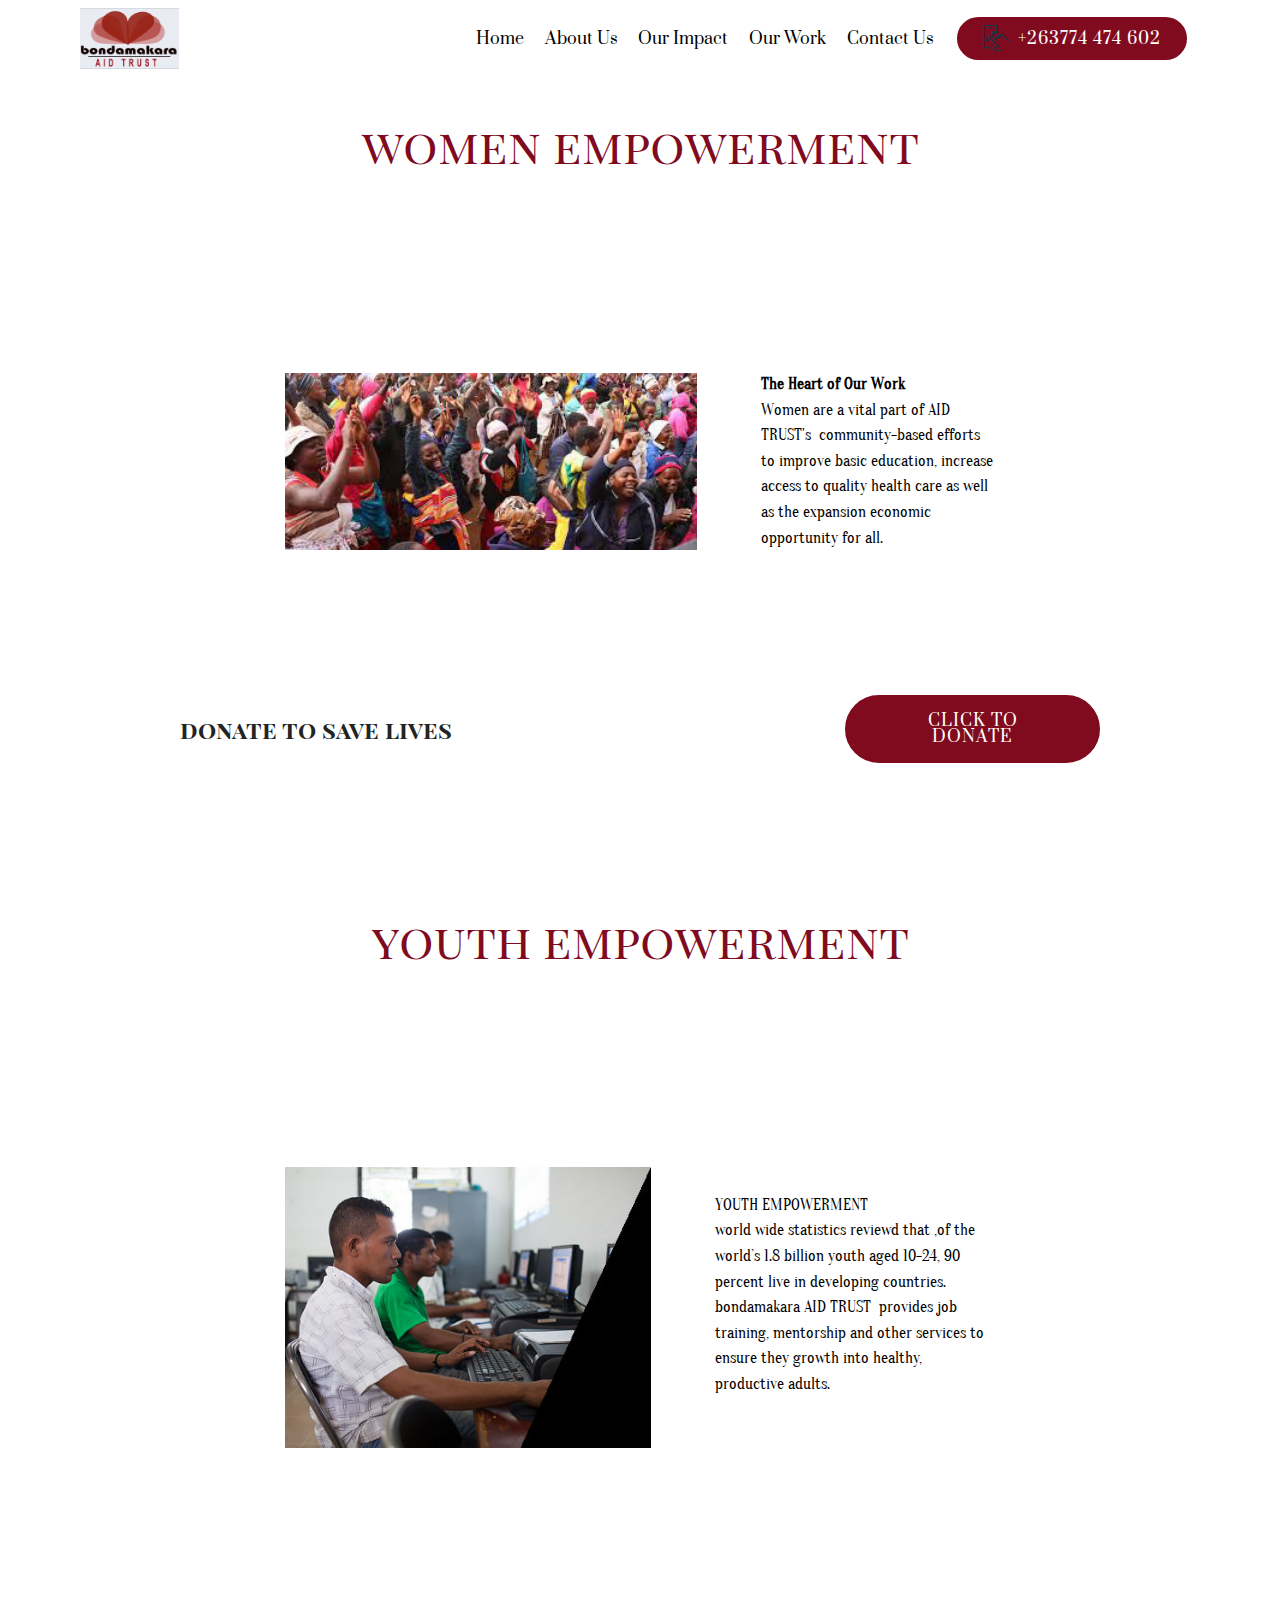
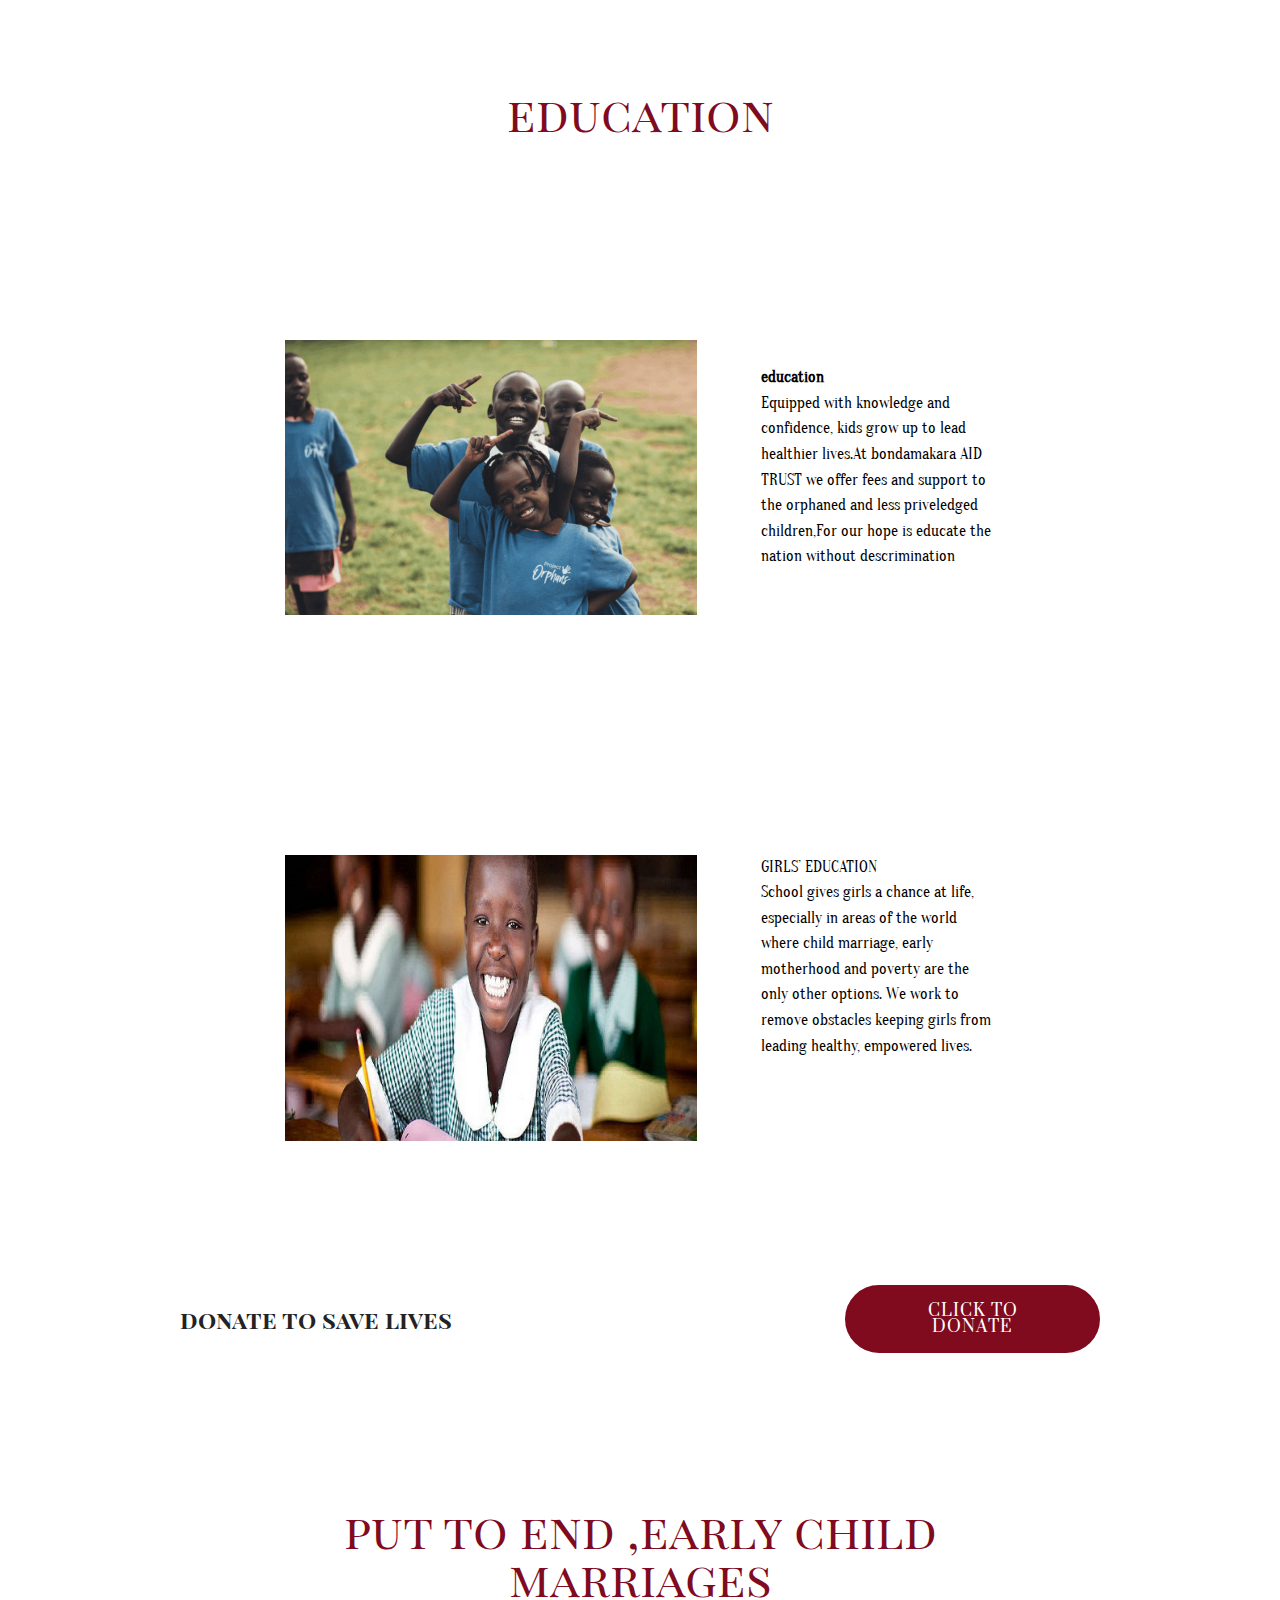
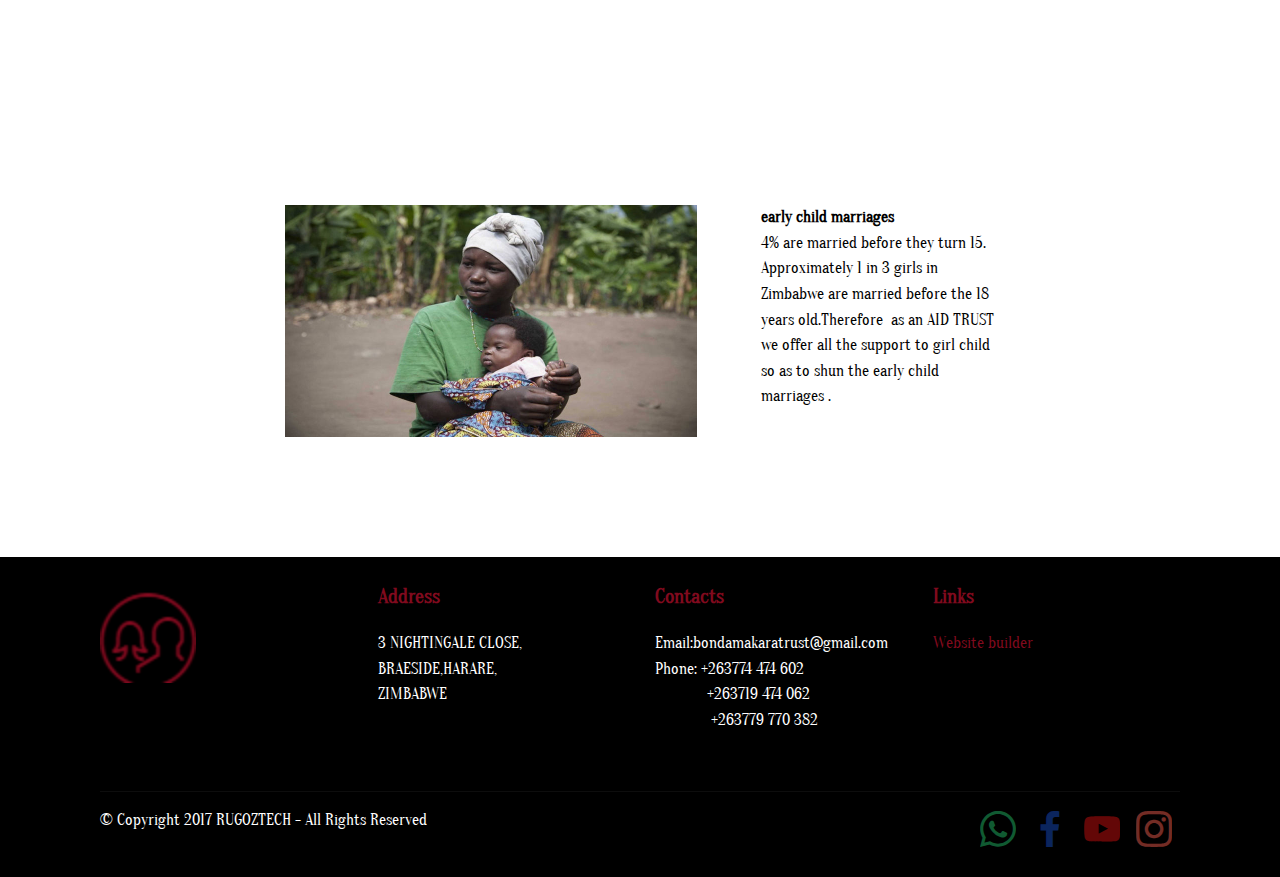
<file: page3.html>
<!DOCTYPE html>
<html >
<head>
  <!-- Site made with Mobirise Website Builder v4.8.7, https://mobirise.com -->
  <meta charset="UTF-8">
  <meta http-equiv="X-UA-Compatible" content="IE=edge">
  <meta name="generator" content="Mobirise v4.8.7, mobirise.com">
  <meta name="viewport" content="width=device-width, initial-scale=1, minimum-scale=1">
  <link rel="shortcut icon" href="assets/images/calisto2wok-198x115.png" type="image/x-icon">
  <meta name="description" content="Site Generator Description">
  <title>bondamakaratrust1</title>
  <link rel="stylesheet" href="assets/web/assets/mobirise-icons/mobirise-icons.css">
  <link rel="stylesheet" href="assets/tether/tether.min.css">
  <link rel="stylesheet" href="assets/bootstrap/css/bootstrap.min.css">
  <link rel="stylesheet" href="assets/bootstrap/css/bootstrap-grid.min.css">
  <link rel="stylesheet" href="assets/bootstrap/css/bootstrap-reboot.min.css">
  <link rel="stylesheet" href="assets/dropdown/css/style.css">
  <link rel="stylesheet" href="assets/socicon/css/styles.css">
  <link rel="stylesheet" href="assets/theme/css/style.css">
  <link rel="stylesheet" href="assets/mobirise/css/mbr-additional.css" type="text/css">
  
  
  
</head>
<body>
  <section class="menu cid-rgfwSfYY2v" once="menu" id="menu2-15">

    

    <nav class="navbar navbar-expand beta-menu navbar-dropdown align-items-center navbar-fixed-top navbar-toggleable-sm">
        <button class="navbar-toggler navbar-toggler-right" type="button" data-toggle="collapse" data-target="#navbarSupportedContent" aria-controls="navbarSupportedContent" aria-expanded="false" aria-label="Toggle navigation">
            <div class="hamburger">
                <span></span>
                <span></span>
                <span></span>
                <span></span>
            </div>
        </button>
        <div class="menu-logo">
            <div class="navbar-brand">
                <span class="navbar-logo">
                    <a href="mailto:bondamakaratrust@gmail.com">
                        <img src="assets/images/finall-122x75.png" alt="Mobirise" title="" style="height: 3.8rem;">
                    </a>
                </span>
                
            </div>
        </div>
        <div class="collapse navbar-collapse" id="navbarSupportedContent">
            <ul class="navbar-nav nav-dropdown" data-app-modern-menu="true"><li class="nav-item">
                    <a class="nav-link link text-black display-4" href="index.html">Home</a>
                </li><li class="nav-item"><a class="nav-link link text-black display-4" href="page4.html">About Us</a></li><li class="nav-item"><a class="nav-link link text-black display-4" href="page2.html">Our Impact</a></li><li class="nav-item"><a class="nav-link link text-black display-4" href="index.html#features12-5">Our Work</a></li>
                <li class="nav-item">
                    <a class="nav-link link text-black display-4" href="page1.html">Contact Us</a>
                </li></ul>
            <div class="navbar-buttons mbr-section-btn"><a class="btn btn-sm btn-primary display-4" href="tel:+263774 474 602"><span class="mbri-touch-swipe mbr-iconfont mbr-iconfont-btn" style="color: rgb(7, 59, 76);"></span>+263774 474 602</a></div>
        </div>
    </nav>
</section>

<section class="engine"><a href="https://mobirise.info/t">amp template</a></section><section class="mbr-section content4 cid-rgrikbNGvi" id="content4-18">

    

    <div class="container">
        <div class="media-container-row">
            <div class="title col-12 col-md-8">
                <h2 class="align-center pb-3 mbr-fonts-style display-2">women empowerment</h2>
                
                
            </div>
        </div>
    </div>
</section>

<section class="mbr-section content6 cid-rgrhWqH7Cu" id="content6-16">
    
     
    
    <div class="container">
        <div class="media-container-row">
            <div class="col-12 col-md-8">
                <div class="media-container-row">
                    <div class="mbr-figure" style="width: 185%;">
                      <img src="assets/images/index-343x147.jpg" alt="Mobirise" title="">  
                    </div>
                    <div class="media-content">
                        <div class="mbr-section-text">
                            <p class="mbr-text mb-0 mbr-fonts-style display-7"><strong>The Heart of Our Work
</strong><br>Women are a vital part of AID TRUST's &nbsp;community-based efforts to improve basic education, increase access to quality health care as well as the expansion economic opportunity for all.&nbsp;<br></p>
                        </div>
                    </div>
                </div>
            </div>
        </div>
    </div>
</section>

<section class="mbr-section info1 cid-rgsB4bJxYd" id="info1-1p">

    

    
    <div class="container">
        <div class="row justify-content-center content-row">
            <div class="media-container-column title col-12 col-lg-7 col-md-6">
                
                <h2 class="align-left mbr-bold mbr-fonts-style display-5">donate to save lives</h2>
            </div>
            <div class="media-container-column col-12 col-lg-3 col-md-4">
                <div class="mbr-section-btn align-right py-4"><a class="btn btn-primary display-4" href="index.html#header15-e">CLICK TO DONATE</a></div>
            </div>
        </div>
    </div>
</section>

<section class="mbr-section content4 cid-rgrkjzz2MZ" id="content4-19">

    

    <div class="container">
        <div class="media-container-row">
            <div class="title col-12 col-md-8">
                <h2 class="align-center pb-3 mbr-fonts-style display-2">youth empowerment</h2>
                
                
            </div>
        </div>
    </div>
</section>

<section class="mbr-section content6 cid-rgrkkMeiMi" id="content6-1a">
    
     
    
    <div class="container">
        <div class="media-container-row">
            <div class="col-12 col-md-8">
                <div class="media-container-row">
                    <div class="mbr-figure" style="width: 140%;">
                      <img src="assets/images/a-1-405x310.jpg" alt="Mobirise" title="">  
                    </div>
                    <div class="media-content">
                        <div class="mbr-section-text">
                            <p class="mbr-text mb-0 mbr-fonts-style display-7"><br>YOUTH EMPOWERMENT
<br>world wide statistics reviewd that ,of the world’s 1.8 billion youth aged 10-24, 90 percent live in developing countries. bondamakara AID TRUST &nbsp;provides job training, mentorship and other services to ensure they growth into healthy, productive adults.&nbsp;<br></p>
                        </div>
                    </div>
                </div>
            </div>
        </div>
    </div>
</section>

<section class="mbr-section content4 cid-rgrkl28GY3" id="content4-1b">

    

    <div class="container">
        <div class="media-container-row">
            <div class="title col-12 col-md-8">
                <h2 class="align-center pb-3 mbr-fonts-style display-2">education</h2>
                
                
            </div>
        </div>
    </div>
</section>

<section class="mbr-section content6 cid-rgrklf4jhV" id="content6-1c">
    
     
    
    <div class="container">
        <div class="media-container-row">
            <div class="col-12 col-md-8">
                <div class="media-container-row">
                    <div class="mbr-figure" style="width: 185%;">
                      <img src="assets/images/projectorphanseducationforanation.jpg-824x550.png" alt="Mobirise" title="">  
                    </div>
                    <div class="media-content">
                        <div class="mbr-section-text">
                            <p class="mbr-text mb-0 mbr-fonts-style display-7"><br><strong>education</strong><br>Equipped with knowledge and confidence, kids grow up to lead healthier lives.At bondamakara AID TRUST we offer fees and support to the orphaned and less priveledged children,For our hope is educate the nation without descrimination<br></p>
                        </div>
                    </div>
                </div>
            </div>
        </div>
    </div>
</section>

<section class="mbr-section content6 cid-rgrob0wt2s" id="content6-1f">
    
     
    
    <div class="container">
        <div class="media-container-row">
            <div class="col-12 col-md-8">
                <div class="media-container-row">
                    <div class="mbr-figure" style="width: 185%;">
                      <img src="assets/images/b-510x355.jpg" alt="Mobirise" title="">  
                    </div>
                    <div class="media-content">
                        <div class="mbr-section-text">
                            <p class="mbr-text mb-0 mbr-fonts-style display-7">GIRLS’ EDUCATION<strong>&nbsp;</strong><br>School gives girls a chance at life, especially in areas of the world where child marriage, early motherhood and poverty are the only other options. We work to remove obstacles keeping girls from leading healthy, empowered lives.<br></p>
                        </div>
                    </div>
                </div>
            </div>
        </div>
    </div>
</section>

<section class="mbr-section info1 cid-rgsB0Vhs9J" id="info1-1o">

    

    
    <div class="container">
        <div class="row justify-content-center content-row">
            <div class="media-container-column title col-12 col-lg-7 col-md-6">
                
                <h2 class="align-left mbr-bold mbr-fonts-style display-5">donate to save lives</h2>
            </div>
            <div class="media-container-column col-12 col-lg-3 col-md-4">
                <div class="mbr-section-btn align-right py-4"><a class="btn btn-primary display-4" href="index.html#header15-e">CLICK TO DONATE</a></div>
            </div>
        </div>
    </div>
</section>

<section class="mbr-section content4 cid-rgrklqldQl" id="content4-1d">

    

    <div class="container">
        <div class="media-container-row">
            <div class="title col-12 col-md-8">
                <h2 class="align-center pb-3 mbr-fonts-style display-2">put to end ,early child marriages</h2>
                
                
            </div>
        </div>
    </div>
</section>

<section class="mbr-section content6 cid-rgrm8PwSX6" id="content6-1e">
    
     
    
    <div class="container">
        <div class="media-container-row">
            <div class="col-12 col-md-8">
                <div class="media-container-row">
                    <div class="mbr-figure" style="width: 185%;">
                      <img src="assets/images/girl-with-baby.-credit-jessica-vassie-girls-not-brides-824x464.jpg" alt="Mobirise" title="">  
                    </div>
                    <div class="media-content">
                        <div class="mbr-section-text">
                            <p class="mbr-text mb-0 mbr-fonts-style display-7"><strong>early child marriages</strong><br> 4% are married before they turn 15. Approximately 1 in 3 girls in Zimbabwe are married before the 18 years old.Therefore &nbsp;as an AID TRUST we offer all the support to girl child so as to shun the early child marriages .<br></p>
                        </div>
                    </div>
                </div>
            </div>
        </div>
    </div>
</section>

<section class="cid-rgrhZbRYWz" id="footer1-17">

    

    

    <div class="container">
        <div class="media-container-row content text-white">
            <div class="col-12 col-md-3">
                <div class="media-wrap">
                    <a href="mailto:bondamakaratrust@gmail.com">
                        <img src="assets/images/mbr-favicon-48x48.png" alt="Mobirise" title="">
                    </a>
                </div>
            </div>
            <div class="col-12 col-md-3 mbr-fonts-style display-7">
                <h5 class="pb-3"><strong>
                    Address
                </strong></h5>
                <p class="mbr-text">3 NIGHTINGALE CLOSE, <br>BRAESIDE,HARARE,<br>ZIMBABWE</p>
            </div>
            <div class="col-12 col-md-3 mbr-fonts-style display-7">
                <h5 class="pb-3"><strong>
                    Contacts
                </strong></h5>
                <p class="mbr-text">
                    Email:bondamakaratrust@gmail.com<br>Phone:&nbsp;+263774 474 602<br>&nbsp; &nbsp; &nbsp; &nbsp; &nbsp; &nbsp; &nbsp;+263719 474 062<br>&nbsp; &nbsp; &nbsp; &nbsp; &nbsp; &nbsp; &nbsp; +263779 770 382<br><br></p>
            </div>
            <div class="col-12 col-md-3 mbr-fonts-style display-7">
                <h5 class="pb-3"><strong>
                    Links
                </strong></h5>
                <p class="mbr-text">
                    <strong><a class="text-primary" href="http://callyrugora.github.io">Website builder</a>
                    <br></strong><br></p>
            </div>
        </div>
        <div class="footer-lower">
            <div class="media-container-row">
                <div class="col-sm-12">
                    <hr>
                </div>
            </div>
            <div class="media-container-row mbr-white">
                <div class="col-sm-6 copyright">
                    <p class="mbr-text mbr-fonts-style display-7">
                        © Copyright 2017 RUGOZTECH - All Rights Reserved
                    </p>
                </div>
                <div class="col-md-6">
                    <div class="social-list align-right">
                        <div class="soc-item">
                            <a href="tel:+263774 474 602">
                                <span class="mbr-iconfont mbr-iconfont-social socicon-whatsapp socicon" style="color: rgb(32, 180, 101); fill: rgb(32, 180, 101); font-size: 36px;"></span>
                            </a>
                        </div>
                        <div class="soc-item">
                            <a href="index.html" target="_blank">
                                <span class="mbr-iconfont mbr-iconfont-social socicon-facebook socicon" style="font-size: 36px; color: rgb(22, 74, 185); fill: rgb(22, 74, 185);"></span>
                            </a>
                        </div>
                        <div class="soc-item">
                            <a href="index.html" target="_blank">
                                <span class="mbr-iconfont mbr-iconfont-social socicon-youtube socicon" style="font-size: 36px; color: rgb(198, 15, 15); fill: rgb(198, 15, 15);"></span>
                            </a>
                        </div>
                        <div class="soc-item">
                            <a href="index.html" target="_blank">
                                <span class="mbr-iconfont mbr-iconfont-social socicon-instagram socicon" style="color: rgb(230, 89, 74); fill: rgb(230, 89, 74); font-size: 36px;"></span>
                            </a>
                        </div>
                        
                        
                    </div>
                </div>
            </div>
        </div>
    </div>
</section>


  <script src="assets/web/assets/jquery/jquery.min.js"></script>
  <script src="assets/popper/popper.min.js"></script>
  <script src="assets/tether/tether.min.js"></script>
  <script src="assets/bootstrap/js/bootstrap.min.js"></script>
  <script src="assets/smoothscroll/smooth-scroll.js"></script>
  <script src="assets/dropdown/js/script.min.js"></script>
  <script src="assets/touchswipe/jquery.touch-swipe.min.js"></script>
  <script src="assets/theme/js/script.js"></script>
  
  
</body>
</html>
</file>
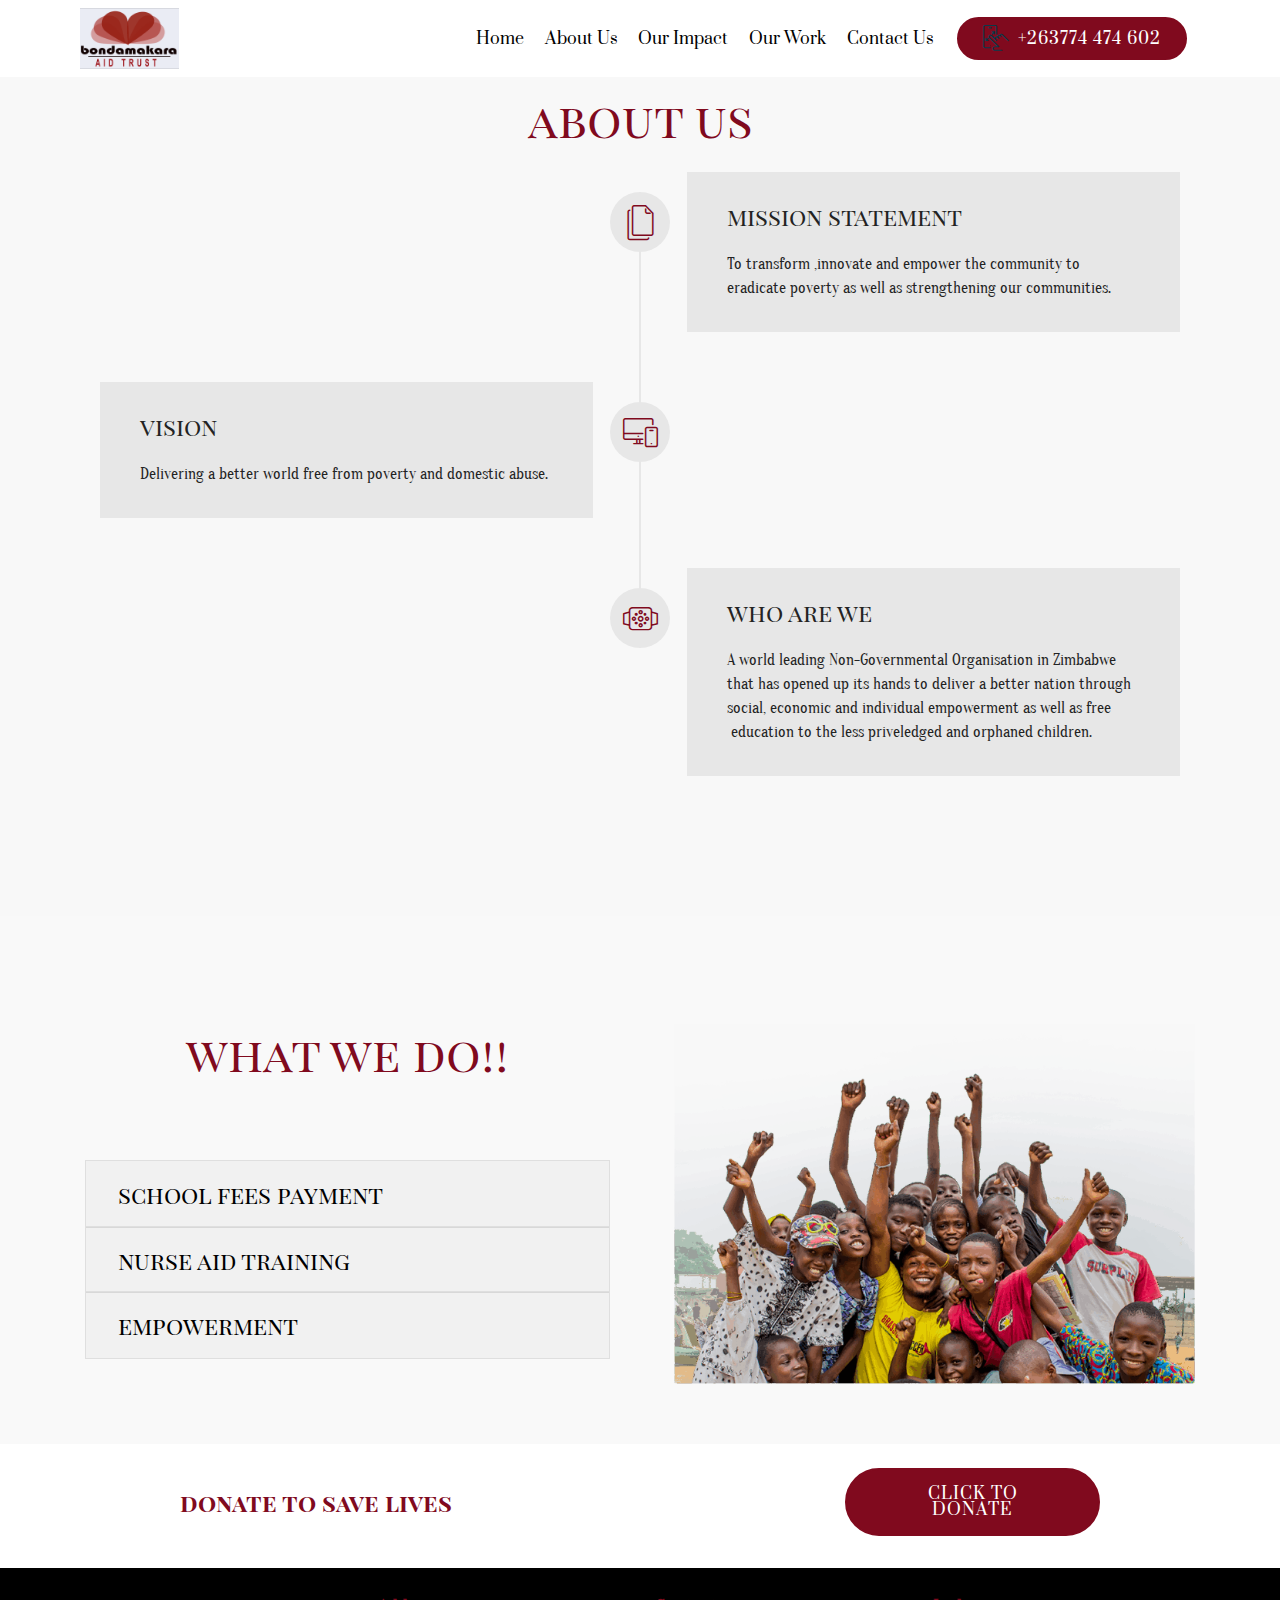
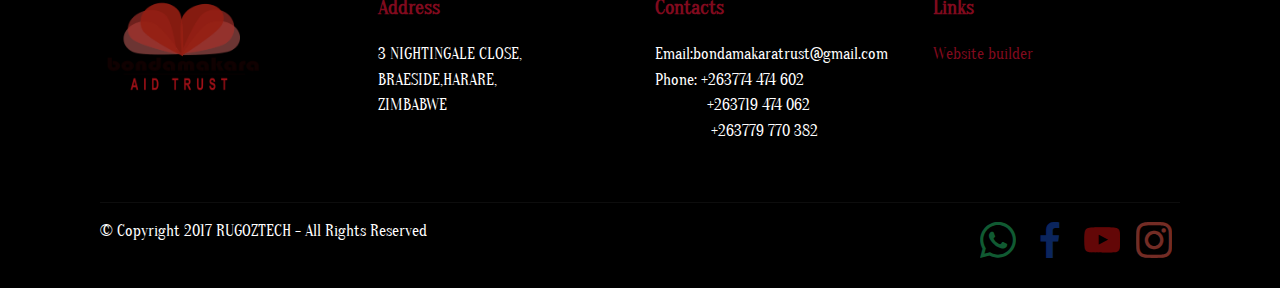
<file: page4.html>
<!DOCTYPE html>
<html >
<head>
  <!-- Site made with Mobirise Website Builder v4.8.7, https://mobirise.com -->
  <meta charset="UTF-8">
  <meta http-equiv="X-UA-Compatible" content="IE=edge">
  <meta name="generator" content="Mobirise v4.8.7, mobirise.com">
  <meta name="viewport" content="width=device-width, initial-scale=1, minimum-scale=1">
  <link rel="shortcut icon" href="assets/images/calisto2wok-198x115.png" type="image/x-icon">
  <meta name="description" content="Website Builder Description">
  <title>bondamakaratrust2</title>
  <link rel="stylesheet" href="assets/web/assets/mobirise-icons/mobirise-icons.css">
  <link rel="stylesheet" href="assets/tether/tether.min.css">
  <link rel="stylesheet" href="assets/bootstrap/css/bootstrap.min.css">
  <link rel="stylesheet" href="assets/bootstrap/css/bootstrap-grid.min.css">
  <link rel="stylesheet" href="assets/bootstrap/css/bootstrap-reboot.min.css">
  <link rel="stylesheet" href="assets/socicon/css/styles.css">
  <link rel="stylesheet" href="assets/dropdown/css/style.css">
  <link rel="stylesheet" href="assets/theme/css/style.css">
  <link rel="stylesheet" href="assets/mobirise/css/mbr-additional.css" type="text/css">
  
  
  
</head>
<body>
  <section class="menu cid-rgfwSfYY2v" once="menu" id="menu2-1j">

    

    <nav class="navbar navbar-expand beta-menu navbar-dropdown align-items-center navbar-fixed-top navbar-toggleable-sm">
        <button class="navbar-toggler navbar-toggler-right" type="button" data-toggle="collapse" data-target="#navbarSupportedContent" aria-controls="navbarSupportedContent" aria-expanded="false" aria-label="Toggle navigation">
            <div class="hamburger">
                <span></span>
                <span></span>
                <span></span>
                <span></span>
            </div>
        </button>
        <div class="menu-logo">
            <div class="navbar-brand">
                <span class="navbar-logo">
                    <a href="mailto:bondamakaratrust@gmail.com">
                        <img src="assets/images/finall-122x75.png" alt="Mobirise" title="" style="height: 3.8rem;">
                    </a>
                </span>
                
            </div>
        </div>
        <div class="collapse navbar-collapse" id="navbarSupportedContent">
            <ul class="navbar-nav nav-dropdown" data-app-modern-menu="true"><li class="nav-item">
                    <a class="nav-link link text-black display-4" href="index.html">Home</a>
                </li><li class="nav-item"><a class="nav-link link text-black display-4" href="page4.html">About Us</a></li><li class="nav-item"><a class="nav-link link text-black display-4" href="page2.html">Our Impact</a></li><li class="nav-item"><a class="nav-link link text-black display-4" href="index.html#features12-5">Our Work</a></li>
                <li class="nav-item">
                    <a class="nav-link link text-black display-4" href="page1.html">Contact Us</a>
                </li></ul>
            <div class="navbar-buttons mbr-section-btn"><a class="btn btn-sm btn-primary display-4" href="tel:+263774 474 602"><span class="mbri-touch-swipe mbr-iconfont mbr-iconfont-btn" style="color: rgb(7, 59, 76);"></span>+263774 474 602</a></div>
        </div>
    </nav>
</section>

<section class="engine"><a href="https://mobirise.info/n">simple site templates</a></section><section class="timeline2 cid-rgsbuACEHi" id="timeline2-1k">

    

    

    <div class="container align-center">
        <h2 class="mbr-section-title pb-3 mbr-fonts-style display-2">about us</h2>
        

        <div class="container timelines-container" mbri-timelines="">
            <div class="row timeline-element reverse separline">      
                <span class="iconsBackground">
                    <span class="mbr-iconfont mbri-pages" style="color: rgb(128, 10, 30); fill: rgb(128, 10, 30);"></span>
                </span>          
                <div class="col-xs-12 col-md-6 align-left">
                    <div class="timeline-text-content">
                        <h4 class="mbr-timeline-title pb-3 mbr-fonts-style display-5">mission statement</h4>
                        <p class="mbr-timeline-text mbr-fonts-style display-7">To transform ,innovate and empower the community to eradicate poverty as well as strengthening our communities.</p>
                     </div>
                </div>
            </div>

            <div class="row timeline-element  separline">
                <span class="iconsBackground">
                    <span class="mbr-iconfont mbri-responsive" style="color: rgb(128, 10, 30); fill: rgb(128, 10, 30);"></span>
                </span>
                <div class="col-xs-12 col-md-6 align-left ">
                    <div class="timeline-text-content">
                        <h4 class="mbr-timeline-title pb-3 mbr-fonts-style display-5">vision</h4>
                        <p class="mbr-timeline-text mbr-fonts-style display-7">Delivering a better world free from poverty and domestic abuse.</p>
                    </div>
                </div>
            </div> 

            <div class="row timeline-element reverse">
                <span class="iconsBackground">
                    <span class="mbr-iconfont mbri-watch" style="color: rgb(128, 10, 30); fill: rgb(128, 10, 30);"></span>
                </span>
                <div class="col-xs-12 col-md-6 align-left">
                    <div class="timeline-text-content">
                        <h4 class="mbr-timeline-title pb-3 mbr-fonts-style display-5">who are we</h4>      
                        <p class="mbr-timeline-text mbr-fonts-style display-7">A world leading Non-Governmental Organisation in Zimbabwe that has opened up its hands to deliver a better nation through social, economic and individual empowerment as well as free &nbsp;education to the less priveledged and orphaned children.</p>
                    </div>
                </div>
            </div>

            

            

            

            

            

            

            

            

            
        </div>
    </div>
</section>

<section class="accordion2 cid-rgsw5WpIlz" id="accordion2-1m">

    


    
    <div class="container">
        <div class="media-container-row pt-5">
            <div class="accordion-content">
                <h2 class="mbr-section-title align-center pb-3 mbr-fonts-style display-2">what we do!!</h2>
                
                <div id="bootstrap-accordion_44" class="panel-group accordionStyles accordion pt-5 mt-3" role="tablist" aria-multiselectable="true">
                        <div class="card">
                            <div class="card-header" role="tab" id="headingOne">
                                <a role="button" class="collapsed panel-title text-black" data-toggle="collapse" data-core="" href="#collapse1_44" aria-expanded="false" aria-controls="collapse1">
                                    <h4 class="mbr-fonts-style display-5">school fees payment</h4>
                                </a>
                            </div>
                            <div id="collapse1_44" class="panel-collapse noScroll collapse" role="tabpanel" aria-labelledby="headingOne" data-parent="#bootstrap-accordion_44">
                                <div class="panel-body p-4">
                                    <p class="mbr-fonts-style panel-text display-7">we also open up our hands to less priveledged and orphaned children by paying their school fees.</p>
                                </div>
                            </div>
                        </div>
                
                        <div class="card">
                            <div class="card-header" role="tab" id="headingTwo">
                                <a role="button" class="collapsed panel-title text-black" data-toggle="collapse" data-core="" href="#collapse2_44" aria-expanded="false" aria-controls="collapse2">
                                    <h4 class="mbr-fonts-style mbr-fonts-style display-5">nurse aid training</h4>
                                </a>
                                
                            </div>
                            <div id="collapse2_44" class="panel-collapse noScroll collapse" role="tabpanel" aria-labelledby="headingTwo" data-parent="#bootstrap-accordion_44">
                                <div class="panel-body p-4">
                                    <p class="mbr-fonts-style panel-text display-7">we also offer the nurse aid training ,since our organisation strives to deliver quality healthy services to the communitythereby improvising &nbsp;sustainable community development</p>
                                </div>
                            </div>
                        </div>
                
                        <div class="card">
                            <div class="card-header" role="tab" id="headingThree">
                                <a role="button" class="collapsed panel-title text-black" data-toggle="collapse" data-core="" href="#collapse3_44" aria-expanded="false" aria-controls="collapse3">
                                    <h4 class="mbr-fonts-style display-5">empowerment</h4>
                                </a>
                            </div>
                            <div id="collapse3_44" class="panel-collapse noScroll collapse" role="tabpanel" aria-labelledby="headingThree" data-parent="#bootstrap-accordion_44">
                                <div class="panel-body p-4">
                                    <p class="mbr-fonts-style panel-text display-7">economic<br>individual&nbsp;<br>social</p>
                                </div>
                            </div>
                        </div>
                
                        
                
                        
                
                        
                </div>
            </div>
            <div class="mbr-figure" style="width: 105%;">
                    <img src="assets/images/kids-676x468.png" alt="Mobirise" title="">
            </div>
        </div>
    </div>
</section>

<section class="mbr-section info1 cid-rgsBMD5iGA" id="info1-1q">

    

    
    <div class="container">
        <div class="row justify-content-center content-row">
            <div class="media-container-column title col-12 col-lg-7 col-md-6">
                
                <h2 class="align-left mbr-bold mbr-fonts-style display-5">donate to save lives</h2>
            </div>
            <div class="media-container-column col-12 col-lg-3 col-md-4">
                <div class="mbr-section-btn align-right py-4"><a class="btn btn-primary display-4" href="index.html#header15-e">CLICK TO DONATE</a></div>
            </div>
        </div>
    </div>
</section>

<section class="cid-rgsvVgAaTT" id="footer1-1l">

    

    

    <div class="container">
        <div class="media-container-row content text-white">
            <div class="col-12 col-md-3">
                <div class="media-wrap">
                    <a href="mailto:bondamakaratrust@gmail.com">
                        <img src="assets/images/calisto2wok-192x111.png" alt="Mobirise" title="">
                    </a>
                </div>
            </div>
            <div class="col-12 col-md-3 mbr-fonts-style display-7">
                <h5 class="pb-3"><strong>
                    Address
                </strong></h5>
                <p class="mbr-text">3 NIGHTINGALE CLOSE, <br>BRAESIDE,HARARE,<br>ZIMBABWE</p>
            </div>
            <div class="col-12 col-md-3 mbr-fonts-style display-7">
                <h5 class="pb-3"><strong>
                    Contacts
                </strong></h5>
                <p class="mbr-text">
                    Email:bondamakaratrust@gmail.com<br>Phone:&nbsp;+263774 474 602<br>&nbsp; &nbsp; &nbsp; &nbsp; &nbsp; &nbsp; &nbsp;+263719 474 062<br>&nbsp; &nbsp; &nbsp; &nbsp; &nbsp; &nbsp; &nbsp; +263779 770 382<br><br></p>
            </div>
            <div class="col-12 col-md-3 mbr-fonts-style display-7">
                <h5 class="pb-3"><strong>
                    Links
                </strong></h5>
                <p class="mbr-text">
                    <strong><a class="text-primary" href="http://callyrugora.github.io">Website builder</a>
                    <br></strong><br></p>
            </div>
        </div>
        <div class="footer-lower">
            <div class="media-container-row">
                <div class="col-sm-12">
                    <hr>
                </div>
            </div>
            <div class="media-container-row mbr-white">
                <div class="col-sm-6 copyright">
                    <p class="mbr-text mbr-fonts-style display-7">
                        © Copyright 2017 RUGOZTECH - All Rights Reserved
                    </p>
                </div>
                <div class="col-md-6">
                    <div class="social-list align-right">
                        <div class="soc-item">
                            <a href="tel:+263774 474 602">
                                <span class="mbr-iconfont mbr-iconfont-social socicon-whatsapp socicon" style="color: rgb(32, 180, 101); fill: rgb(32, 180, 101); font-size: 36px;"></span>
                            </a>
                        </div>
                        <div class="soc-item">
                            <a href="index.html" target="_blank">
                                <span class="mbr-iconfont mbr-iconfont-social socicon-facebook socicon" style="font-size: 36px; color: rgb(22, 74, 185); fill: rgb(22, 74, 185);"></span>
                            </a>
                        </div>
                        <div class="soc-item">
                            <a href="index.html" target="_blank">
                                <span class="mbr-iconfont mbr-iconfont-social socicon-youtube socicon" style="font-size: 36px; color: rgb(198, 15, 15); fill: rgb(198, 15, 15);"></span>
                            </a>
                        </div>
                        <div class="soc-item">
                            <a href="index.html" target="_blank">
                                <span class="mbr-iconfont mbr-iconfont-social socicon-instagram socicon" style="color: rgb(230, 89, 74); fill: rgb(230, 89, 74); font-size: 36px;"></span>
                            </a>
                        </div>
                        
                        
                    </div>
                </div>
            </div>
        </div>
    </div>
</section>


  <script src="assets/web/assets/jquery/jquery.min.js"></script>
  <script src="assets/popper/popper.min.js"></script>
  <script src="assets/tether/tether.min.js"></script>
  <script src="assets/bootstrap/js/bootstrap.min.js"></script>
  <script src="assets/dropdown/js/script.min.js"></script>
  <script src="assets/touchswipe/jquery.touch-swipe.min.js"></script>
  <script src="assets/mbr-switch-arrow/mbr-switch-arrow.js"></script>
  <script src="assets/smoothscroll/smooth-scroll.js"></script>
  <script src="assets/theme/js/script.js"></script>
  
  
</body>
</html>
</file>
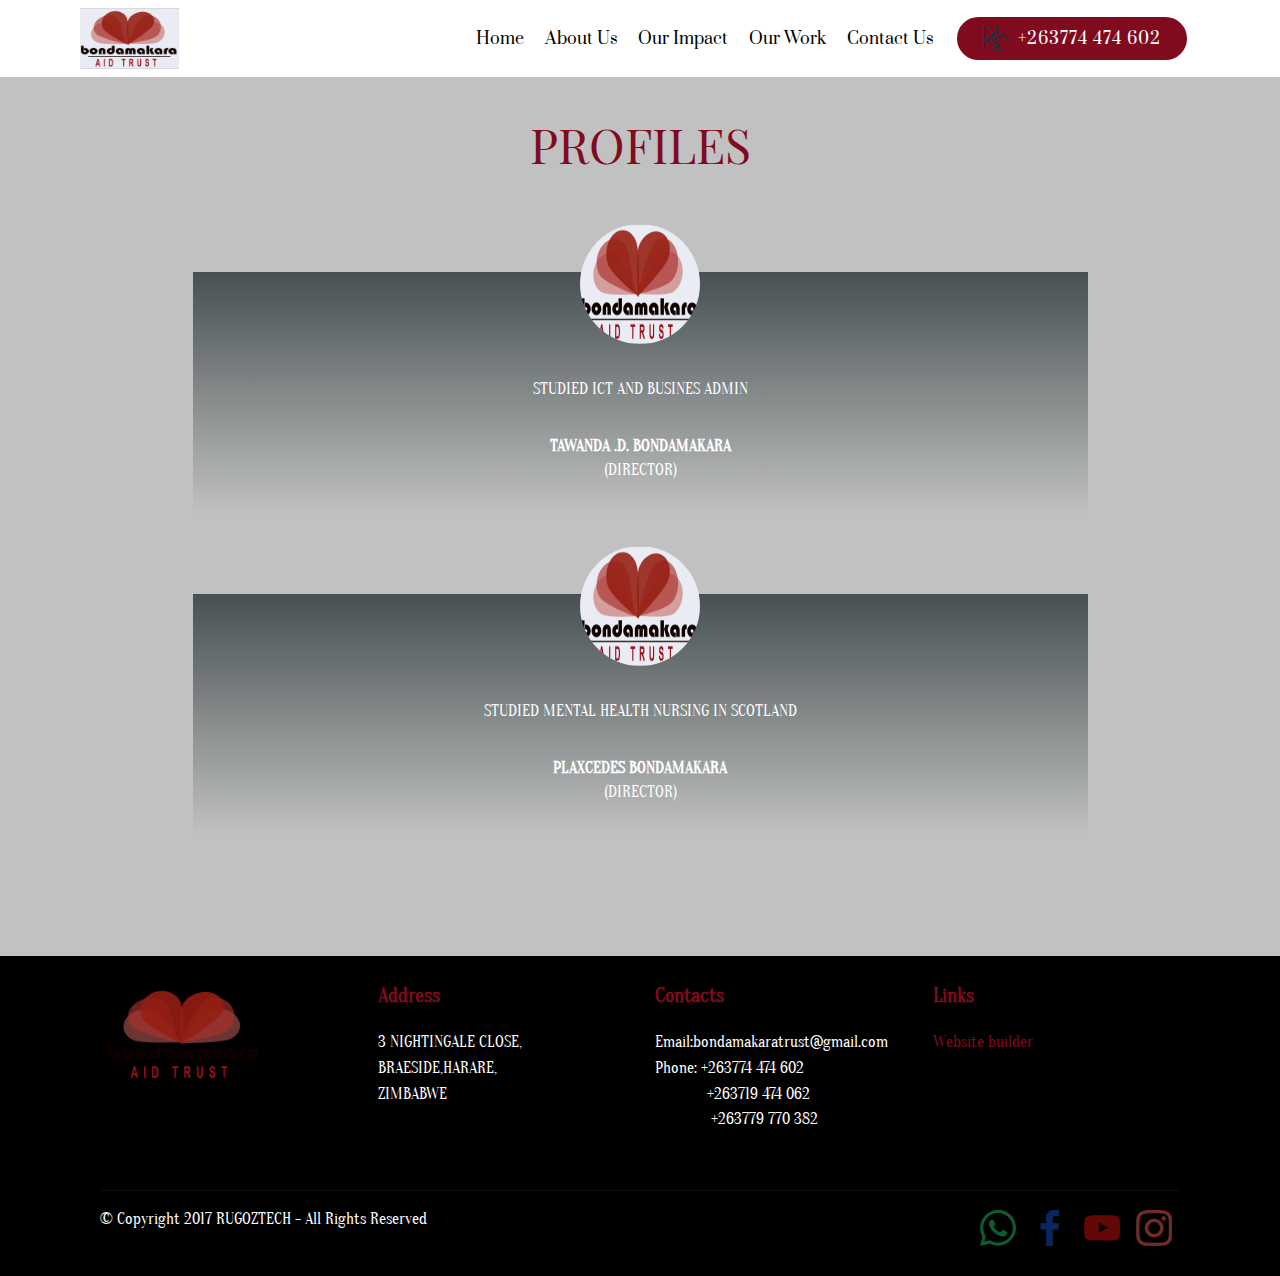
<file: page5.html>
<!DOCTYPE html>
<html >
<head>
  <!-- Site made with Mobirise Website Builder v4.8.7, https://mobirise.com -->
  <meta charset="UTF-8">
  <meta http-equiv="X-UA-Compatible" content="IE=edge">
  <meta name="generator" content="Mobirise v4.8.7, mobirise.com">
  <meta name="viewport" content="width=device-width, initial-scale=1, minimum-scale=1">
  <link rel="shortcut icon" href="assets/images/calisto2wok-198x115.png" type="image/x-icon">
  <meta name="description" content="Website Creator Description">
  <title>Page 5</title>
  <link rel="stylesheet" href="assets/web/assets/mobirise-icons/mobirise-icons.css">
  <link rel="stylesheet" href="assets/tether/tether.min.css">
  <link rel="stylesheet" href="assets/bootstrap/css/bootstrap.min.css">
  <link rel="stylesheet" href="assets/bootstrap/css/bootstrap-grid.min.css">
  <link rel="stylesheet" href="assets/bootstrap/css/bootstrap-reboot.min.css">
  <link rel="stylesheet" href="assets/dropdown/css/style.css">
  <link rel="stylesheet" href="assets/socicon/css/styles.css">
  <link rel="stylesheet" href="assets/theme/css/style.css">
  <link rel="stylesheet" href="assets/mobirise/css/mbr-additional.css" type="text/css">
  
  
  
</head>
<body>
  <section class="menu cid-rgfwSfYY2v" once="menu" id="menu2-1r">

    

    <nav class="navbar navbar-expand beta-menu navbar-dropdown align-items-center navbar-fixed-top navbar-toggleable-sm">
        <button class="navbar-toggler navbar-toggler-right" type="button" data-toggle="collapse" data-target="#navbarSupportedContent" aria-controls="navbarSupportedContent" aria-expanded="false" aria-label="Toggle navigation">
            <div class="hamburger">
                <span></span>
                <span></span>
                <span></span>
                <span></span>
            </div>
        </button>
        <div class="menu-logo">
            <div class="navbar-brand">
                <span class="navbar-logo">
                    <a href="mailto:bondamakaratrust@gmail.com">
                        <img src="assets/images/finall-122x75.png" alt="Mobirise" title="" style="height: 3.8rem;">
                    </a>
                </span>
                
            </div>
        </div>
        <div class="collapse navbar-collapse" id="navbarSupportedContent">
            <ul class="navbar-nav nav-dropdown" data-app-modern-menu="true"><li class="nav-item">
                    <a class="nav-link link text-black display-4" href="index.html">Home</a>
                </li><li class="nav-item"><a class="nav-link link text-black display-4" href="page4.html">About Us</a></li><li class="nav-item"><a class="nav-link link text-black display-4" href="page2.html">Our Impact</a></li><li class="nav-item"><a class="nav-link link text-black display-4" href="index.html#features12-5">Our Work</a></li>
                <li class="nav-item">
                    <a class="nav-link link text-black display-4" href="page1.html">Contact Us</a>
                </li></ul>
            <div class="navbar-buttons mbr-section-btn"><a class="btn btn-sm btn-primary display-4" href="tel:+263774 474 602"><span class="mbri-touch-swipe mbr-iconfont mbr-iconfont-btn" style="color: rgb(7, 59, 76);"></span>+263774 474 602</a></div>
        </div>
    </nav>
</section>

<section class="engine"><a href="https://mobirise.info/l">free site templates</a></section><section class="testimonials5 cid-rgsCaqveeZ" id="testimonials5-1t">

    

    
    <div class="container">
        <div class="media-container-row">
            <div class="title col-12 align-center">
                <h2 class="pb-3 mbr-fonts-style display-2">PROFILES</h2>
                
            </div>
        </div>
    </div>

    <div class="container">
        <div class="media-container-column">
            

            
        <div class="mbr-testimonial align-center col-12 col-md-10">
                <div class="panel-item">
                    <div class="card-block">
                        <div class="testimonial-photo">
                            <img src="assets/images/finall-240x147.png" alt="" title="">
                        </div>
                        <p class="mbr-text mbr-fonts-style mbr-white display-7">STUDIED ICT AND BUSINES ADMIN</p>
                    </div>
                    <div class="card-footer">
                        <div class="mbr-author-name mbr-bold mbr-fonts-style mbr-white display-7">TAWANDA .D. BONDAMAKARA</div>
                        <small class="mbr-author-desc mbr-italic mbr-light mbr-fonts-style mbr-white display-7">(DIRECTOR)</small>
                    </div>
                </div>
            </div><div class="mbr-testimonial align-center col-12 col-md-10">
                <div class="panel-item">
                    <div class="card-block">
                        <div class="testimonial-photo">
                            <img src="assets/images/finall-240x147.png" alt="" title="">
                        </div>
                        <p class="mbr-text mbr-fonts-style mbr-white display-7">STUDIED MENTAL HEALTH NURSING IN SCOTLAND</p>
                    </div>
                    <div class="card-footer">
                        <div class="mbr-author-name mbr-bold mbr-fonts-style mbr-white display-7">PLAXCEDES BONDAMAKARA
                        </div>
                        <small class="mbr-author-desc mbr-italic mbr-light mbr-fonts-style mbr-white display-7">
                               (DIRECTOR)
                        </small>
                    </div>
                </div>
            </div></div>
    </div>   
</section>

<section class="cid-rgsC05fpKl" id="footer1-1s">

    

    

    <div class="container">
        <div class="media-container-row content text-white">
            <div class="col-12 col-md-3">
                <div class="media-wrap">
                    <a href="mailto:bondamakaratrust@gmail.com">
                        <img src="assets/images/calisto2wok-192x111.png" alt="Mobirise" title="">
                    </a>
                </div>
            </div>
            <div class="col-12 col-md-3 mbr-fonts-style display-7">
                <h5 class="pb-3"><strong>
                    Address
                </strong></h5>
                <p class="mbr-text">3 NIGHTINGALE CLOSE, <br>BRAESIDE,HARARE,<br>ZIMBABWE</p>
            </div>
            <div class="col-12 col-md-3 mbr-fonts-style display-7">
                <h5 class="pb-3"><strong>
                    Contacts
                </strong></h5>
                <p class="mbr-text">
                    Email:bondamakaratrust@gmail.com<br>Phone:&nbsp;+263774 474 602<br>&nbsp; &nbsp; &nbsp; &nbsp; &nbsp; &nbsp; &nbsp;+263719 474 062<br>&nbsp; &nbsp; &nbsp; &nbsp; &nbsp; &nbsp; &nbsp; +263779 770 382<br><br></p>
            </div>
            <div class="col-12 col-md-3 mbr-fonts-style display-7">
                <h5 class="pb-3"><strong>
                    Links
                </strong></h5>
                <p class="mbr-text">
                    <strong><a class="text-primary" href="http://callyrugora.github.io">Website builder</a>
                    <br></strong><br></p>
            </div>
        </div>
        <div class="footer-lower">
            <div class="media-container-row">
                <div class="col-sm-12">
                    <hr>
                </div>
            </div>
            <div class="media-container-row mbr-white">
                <div class="col-sm-6 copyright">
                    <p class="mbr-text mbr-fonts-style display-7">
                        © Copyright 2017 RUGOZTECH - All Rights Reserved
                    </p>
                </div>
                <div class="col-md-6">
                    <div class="social-list align-right">
                        <div class="soc-item">
                            <a href="tel:+263774 474 602">
                                <span class="mbr-iconfont mbr-iconfont-social socicon-whatsapp socicon" style="color: rgb(32, 180, 101); fill: rgb(32, 180, 101); font-size: 36px;"></span>
                            </a>
                        </div>
                        <div class="soc-item">
                            <a href="index.html" target="_blank">
                                <span class="mbr-iconfont mbr-iconfont-social socicon-facebook socicon" style="font-size: 36px; color: rgb(22, 74, 185); fill: rgb(22, 74, 185);"></span>
                            </a>
                        </div>
                        <div class="soc-item">
                            <a href="index.html" target="_blank">
                                <span class="mbr-iconfont mbr-iconfont-social socicon-youtube socicon" style="font-size: 36px; color: rgb(198, 15, 15); fill: rgb(198, 15, 15);"></span>
                            </a>
                        </div>
                        <div class="soc-item">
                            <a href="index.html" target="_blank">
                                <span class="mbr-iconfont mbr-iconfont-social socicon-instagram socicon" style="color: rgb(230, 89, 74); fill: rgb(230, 89, 74); font-size: 36px;"></span>
                            </a>
                        </div>
                        
                        
                    </div>
                </div>
            </div>
        </div>
    </div>
</section>


  <script src="assets/web/assets/jquery/jquery.min.js"></script>
  <script src="assets/popper/popper.min.js"></script>
  <script src="assets/tether/tether.min.js"></script>
  <script src="assets/bootstrap/js/bootstrap.min.js"></script>
  <script src="assets/smoothscroll/smooth-scroll.js"></script>
  <script src="assets/dropdown/js/script.min.js"></script>
  <script src="assets/touchswipe/jquery.touch-swipe.min.js"></script>
  <script src="assets/theme/js/script.js"></script>
  
  
</body>
</html>
</file>
<file: assets/web/assets/mobirise-icons2/mobirise2.css>
@font-face {
  font-family: 'Moririse2';
  src:  url('mobirise2.eot?f2bix4');
  src:  url('mobirise2.eot?f2bix4#iefix') format('embedded-opentype'),
    url('mobirise2.ttf?f2bix4') format('truetype'),
    url('mobirise2.woff?f2bix4') format('woff'),
    url('mobirise2.svg?f2bix4#mobirise2') format('svg');
  font-weight: normal;
  font-style: normal;
}

[class^="mobi-"], [class*=" mobi-"] {
  /* use !important to prevent issues with browser extensions that change fonts */
  font-family: 'Moririse2' !important;
  speak: none;
  font-style: normal;
  font-weight: normal;
  font-variant: normal;
  text-transform: none;
  line-height: 1;

  /* Better Font Rendering =========== */
  -webkit-font-smoothing: antialiased;
  -moz-osx-font-smoothing: grayscale;
}

.mobi-mbri-add-submenu:before {
  content: "\e900";
}
.mobi-mbri-alert:before {
  content: "\e901";
}
.mobi-mbri-align-center:before {
  content: "\e902";
}
.mobi-mbri-align-justify:before {
  content: "\e903";
}
.mobi-mbri-align-left:before {
  content: "\e904";
}
.mobi-mbri-align-right:before {
  content: "\e905";
}
.mobi-mbri-android:before {
  content: "\e906";
}
.mobi-mbri-apple:before {
  content: "\e907";
}
.mobi-mbri-arrow-down:before {
  content: "\e908";
}
.mobi-mbri-arrow-next:before {
  content: "\e909";
}
.mobi-mbri-arrow-prev:before {
  content: "\e90a";
}
.mobi-mbri-arrow-up:before {
  content: "\e90b";
}
.mobi-mbri-bold:before {
  content: "\e90c";
}
.mobi-mbri-bookmark:before {
  content: "\e90d";
}
.mobi-mbri-bootstrap:before {
  content: "\e90e";
}
.mobi-mbri-briefcase:before {
  content: "\e90f";
}
.mobi-mbri-browse:before {
  content: "\e910";
}
.mobi-mbri-bulleted-list:before {
  content: "\e911";
}
.mobi-mbri-calendar:before {
  content: "\e912";
}
.mobi-mbri-camera:before {
  content: "\e913";
}
.mobi-mbri-cart-add:before {
  content: "\e914";
}
.mobi-mbri-cart-full:before {
  content: "\e915";
}
.mobi-mbri-cash:before {
  content: "\e916";
}
.mobi-mbri-change-style:before {
  content: "\e917";
}
.mobi-mbri-chat:before {
  content: "\e918";
}
.mobi-mbri-clock:before {
  content: "\e919";
}
.mobi-mbri-close:before {
  content: "\e91a";
}
.mobi-mbri-cloud:before {
  content: "\e91b";
}
.mobi-mbri-code:before {
  content: "\e91c";
}
.mobi-mbri-contact-form:before {
  content: "\e91d";
}
.mobi-mbri-credit-card:before {
  content: "\e91e";
}
.mobi-mbri-cursor-click:before {
  content: "\e91f";
}
.mobi-mbri-cust-feedback:before {
  content: "\e920";
}
.mobi-mbri-database:before {
  content: "\e921";
}
.mobi-mbri-delivery:before {
  content: "\e922";
}
.mobi-mbri-desktop:before {
  content: "\e923";
}
.mobi-mbri-devices:before {
  content: "\e924";
}
.mobi-mbri-down:before {
  content: "\e925";
}
.mobi-mbri-download-2:before {
  content: "\e926";
}
.mobi-mbri-download:before {
  content: "\e927";
}
.mobi-mbri-drag-n-drop-2:before {
  content: "\e928";
}
.mobi-mbri-drag-n-drop:before {
  content: "\e929";
}
.mobi-mbri-edit-2:before {
  content: "\e92a";
}
.mobi-mbri-edit:before {
  content: "\e92b";
}
.mobi-mbri-error:before {
  content: "\e92c";
}
.mobi-mbri-extension:before {
  content: "\e92d";
}
.mobi-mbri-features:before {
  content: "\e92e";
}
.mobi-mbri-file:before {
  content: "\e92f";
}
.mobi-mbri-flag:before {
  content: "\e930";
}
.mobi-mbri-folder:before {
  content: "\e931";
}
.mobi-mbri-gift:before {
  content: "\e932";
}
.mobi-mbri-github:before {
  content: "\e933";
}
.mobi-mbri-globe-2:before {
  content: "\e934";
}
.mobi-mbri-globe:before {
  content: "\e935";
}
.mobi-mbri-growing-chart:before {
  content: "\e936";
}
.mobi-mbri-hearth:before {
  content: "\e937";
}
.mobi-mbri-help:before {
  content: "\e938";
}
.mobi-mbri-home:before {
  content: "\e939";
}
.mobi-mbri-hot-cup:before {
  content: "\e93a";
}
.mobi-mbri-idea:before {
  content: "\e93b";
}
.mobi-mbri-image-gallery:before {
  content: "\e93c";
}
.mobi-mbri-image-slider:before {
  content: "\e93d";
}
.mobi-mbri-info:before {
  content: "\e93e";
}
.mobi-mbri-italic:before {
  content: "\e93f";
}
.mobi-mbri-key:before {
  content: "\e940";
}
.mobi-mbri-laptop:before {
  content: "\e941";
}
.mobi-mbri-layers:before {
  content: "\e942";
}
.mobi-mbri-left-right:before {
  content: "\e943";
}
.mobi-mbri-left:before {
  content: "\e944";
}
.mobi-mbri-letter:before {
  content: "\e945";
}
.mobi-mbri-like:before {
  content: "\e946";
}
.mobi-mbri-link:before {
  content: "\e947";
}
.mobi-mbri-lock:before {
  content: "\e948";
}
.mobi-mbri-login:before {
  content: "\e949";
}
.mobi-mbri-logout:before {
  content: "\e94a";
}
.mobi-mbri-magic-stick:before {
  content: "\e94b";
}
.mobi-mbri-map-pin:before {
  content: "\e94c";
}
.mobi-mbri-menu:before {
  content: "\e94d";
}
.mobi-mbri-mobile-2:before {
  content: "\e94e";
}
.mobi-mbri-mobile-horizontal:before {
  content: "\e94f";
}
.mobi-mbri-mobile:before {
  content: "\e950";
}
.mobi-mbri-mobirise:before {
  content: "\e951";
}
.mobi-mbri-more-horizontal:before {
  content: "\e952";
}
.mobi-mbri-more-vertical:before {
  content: "\e953";
}
.mobi-mbri-music:before {
  content: "\e954";
}
.mobi-mbri-new-file:before {
  content: "\e955";
}
.mobi-mbri-numbered-list:before {
  content: "\e956";
}
.mobi-mbri-opened-folder:before {
  content: "\e957";
}
.mobi-mbri-pages:before {
  content: "\e958";
}
.mobi-mbri-paper-plane:before {
  content: "\e959";
}
.mobi-mbri-paperclip:before {
  content: "\e95a";
}
.mobi-mbri-phone:before {
  content: "\e95b";
}
.mobi-mbri-photo:before {
  content: "\e95c";
}
.mobi-mbri-photos:before {
  content: "\e95d";
}
.mobi-mbri-pin:before {
  content: "\e95e";
}
.mobi-mbri-play:before {
  content: "\e95f";
}
.mobi-mbri-plus:before {
  content: "\e960";
}
.mobi-mbri-preview:before {
  content: "\e961";
}
.mobi-mbri-print:before {
  content: "\e962";
}
.mobi-mbri-protect:before {
  content: "\e963";
}
.mobi-mbri-question:before {
  content: "\e964";
}
.mobi-mbri-quote-left:before {
  content: "\e965";
}
.mobi-mbri-quote-right:before {
  content: "\e966";
}
.mobi-mbri-redo:before {
  content: "\e967";
}
.mobi-mbri-refresh:before {
  content: "\e968";
}
.mobi-mbri-responsive-2:before {
  content: "\e969";
}
.mobi-mbri-responsive:before {
  content: "\e96a";
}
.mobi-mbri-right:before {
  content: "\e96b";
}
.mobi-mbri-rocket:before {
  content: "\e96c";
}
.mobi-mbri-sad-face:before {
  content: "\e96d";
}
.mobi-mbri-sale:before {
  content: "\e96e";
}
.mobi-mbri-save:before {
  content: "\e96f";
}
.mobi-mbri-search:before {
  content: "\e970";
}
.mobi-mbri-setting-2:before {
  content: "\e971";
}
.mobi-mbri-setting-3:before {
  content: "\e972";
}
.mobi-mbri-setting:before {
  content: "\e973";
}
.mobi-mbri-share:before {
  content: "\e974";
}
.mobi-mbri-shopping-bag:before {
  content: "\e975";
}
.mobi-mbri-shopping-basket:before {
  content: "\e976";
}
.mobi-mbri-shopping-cart:before {
  content: "\e977";
}
.mobi-mbri-sites:before {
  content: "\e978";
}
.mobi-mbri-smile-face:before {
  content: "\e979";
}
.mobi-mbri-speed:before {
  content: "\e97a";
}
.mobi-mbri-star:before {
  content: "\e97b";
}
.mobi-mbri-success:before {
  content: "\e97c";
}
.mobi-mbri-sun:before {
  content: "\e97d";
}
.mobi-mbri-sun2:before {
  content: "\e97e";
}
.mobi-mbri-tablet-vertical:before {
  content: "\e97f";
}
.mobi-mbri-tablet:before {
  content: "\e980";
}
.mobi-mbri-target:before {
  content: "\e981";
}
.mobi-mbri-timer:before {
  content: "\e982";
}
.mobi-mbri-to-ftp:before {
  content: "\e983";
}
.mobi-mbri-to-local-drive:before {
  content: "\e984";
}
.mobi-mbri-touch-swipe:before {
  content: "\e985";
}
.mobi-mbri-touch:before {
  content: "\e986";
}
.mobi-mbri-trash:before {
  content: "\e987";
}
.mobi-mbri-underline:before {
  content: "\e988";
}
.mobi-mbri-undo:before {
  content: "\e989";
}
.mobi-mbri-unlink:before {
  content: "\e98a";
}
.mobi-mbri-unlock:before {
  content: "\e98b";
}
.mobi-mbri-up-down:before {
  content: "\e98c";
}
.mobi-mbri-up:before {
  content: "\e98d";
}
.mobi-mbri-update:before {
  content: "\e98e";
}
.mobi-mbri-upload-2:before {
  content: "\e98f";
}
.mobi-mbri-upload:before {
  content: "\e990";
}
.mobi-mbri-user-2:before {
  content: "\e991";
}
.mobi-mbri-user:before {
  content: "\e992";
}
.mobi-mbri-users:before {
  content: "\e993";
}
.mobi-mbri-video-play:before {
  content: "\e994";
}
.mobi-mbri-video:before {
  content: "\e995";
}
.mobi-mbri-watch:before {
  content: "\e996";
}
.mobi-mbri-website-theme-2:before {
  content: "\e997";
}
.mobi-mbri-website-theme:before {
  content: "\e998";
}
.mobi-mbri-wifi:before {
  content: "\e999";
}
.mobi-mbri-windows:before {
  content: "\e99a";
}
.mobi-mbri-zoom-in:before {
  content: "\e99b";
}
.mobi-mbri-zoom-out:before {
  content: "\e99c";
}
</file>
<file: assets/web/assets/mobirise-icons/mobirise-icons.css>
@font-face {
  font-family: 'MobiriseIcons';
  src:  url('mobirise-icons.eot?spat4u');
  src:  url('mobirise-icons.eot?spat4u#iefix') format('embedded-opentype'),
    url('mobirise-icons.ttf?spat4u') format('truetype'),
    url('mobirise-icons.woff?spat4u') format('woff'),
    url('mobirise-icons.svg?spat4u#MobiriseIcons') format('svg');
  font-weight: normal;
  font-style: normal;
}

[class^="mbri-"], [class*=" mbri-"] {
  /* use !important to prevent issues with browser extensions that change fonts */
  font-family: MobiriseIcons !important;
  speak: none;
  font-style: normal;
  font-weight: normal;
  font-variant: normal;
  text-transform: none;
  line-height: 1;

  /* Better Font Rendering =========== */
  -webkit-font-smoothing: antialiased;
  -moz-osx-font-smoothing: grayscale;
}

.mbri-add-submenu:before {
  content: "\e900";
}
.mbri-alert:before {
  content: "\e901";
}
.mbri-align-center:before {
  content: "\e902";
}
.mbri-align-justify:before {
  content: "\e903";
}
.mbri-align-left:before {
  content: "\e904";
}
.mbri-align-right:before {
  content: "\e905";
}
.mbri-android:before {
  content: "\e906";
}
.mbri-apple:before {
  content: "\e907";
}
.mbri-arrow-down:before {
  content: "\e908";
}
.mbri-arrow-next:before {
  content: "\e909";
}
.mbri-arrow-prev:before {
  content: "\e90a";
}
.mbri-arrow-up:before {
  content: "\e90b";
}
.mbri-bold:before {
  content: "\e90c";
}
.mbri-bookmark:before {
  content: "\e90d";
}
.mbri-bootstrap:before {
  content: "\e90e";
}
.mbri-briefcase:before {
  content: "\e90f";
}
.mbri-browse:before {
  content: "\e910";
}
.mbri-bulleted-list:before {
  content: "\e911";
}
.mbri-calendar:before {
  content: "\e912";
}
.mbri-camera:before {
  content: "\e913";
}
.mbri-cart-add:before {
  content: "\e914";
}
.mbri-cart-full:before {
  content: "\e915";
}
.mbri-cash:before {
  content: "\e916";
}
.mbri-change-style:before {
  content: "\e917";
}
.mbri-chat:before {
  content: "\e918";
}
.mbri-clock:before {
  content: "\e919";
}
.mbri-close:before {
  content: "\e91a";
}
.mbri-cloud:before {
  content: "\e91b";
}
.mbri-code:before {
  content: "\e91c";
}
.mbri-contact-form:before {
  content: "\e91d";
}
.mbri-credit-card:before {
  content: "\e91e";
}
.mbri-cursor-click:before {
  content: "\e91f";
}
.mbri-cust-feedback:before {
  content: "\e920";
}
.mbri-database:before {
  content: "\e921";
}
.mbri-delivery:before {
  content: "\e922";
}
.mbri-desktop:before {
  content: "\e923";
}
.mbri-devices:before {
  content: "\e924";
}
.mbri-down:before {
  content: "\e925";
}
.mbri-download:before {
  content: "\e989";
}
.mbri-drag-n-drop:before {
  content: "\e927";
}
.mbri-drag-n-drop2:before {
  content: "\e928";
}
.mbri-edit:before {
  content: "\e929";
}
.mbri-edit2:before {
  content: "\e92a";
}
.mbri-error:before {
  content: "\e92b";
}
.mbri-extension:before {
  content: "\e92c";
}
.mbri-features:before {
  content: "\e92d";
}
.mbri-file:before {
  content: "\e92e";
}
.mbri-flag:before {
  content: "\e92f";
}
.mbri-folder:before {
  content: "\e930";
}
.mbri-gift:before {
  content: "\e931";
}
.mbri-github:before {
  content: "\e932";
}
.mbri-globe:before {
  content: "\e933";
}
.mbri-globe-2:before {
  content: "\e934";
}
.mbri-growing-chart:before {
  content: "\e935";
}
.mbri-hearth:before {
  content: "\e936";
}
.mbri-help:before {
  content: "\e937";
}
.mbri-home:before {
  content: "\e938";
}
.mbri-hot-cup:before {
  content: "\e939";
}
.mbri-idea:before {
  content: "\e93a";
}
.mbri-image-gallery:before {
  content: "\e93b";
}
.mbri-image-slider:before {
  content: "\e93c";
}
.mbri-info:before {
  content: "\e93d";
}
.mbri-italic:before {
  content: "\e93e";
}
.mbri-key:before {
  content: "\e93f";
}
.mbri-laptop:before {
  content: "\e940";
}
.mbri-layers:before {
  content: "\e941";
}
.mbri-left-right:before {
  content: "\e942";
}
.mbri-left:before {
  content: "\e943";
}
.mbri-letter:before {
  content: "\e944";
}
.mbri-like:before {
  content: "\e945";
}
.mbri-link:before {
  content: "\e946";
}
.mbri-lock:before {
  content: "\e947";
}
.mbri-login:before {
  content: "\e948";
}
.mbri-logout:before {
  content: "\e949";
}
.mbri-magic-stick:before {
  content: "\e94a";
}
.mbri-map-pin:before {
  content: "\e94b";
}
.mbri-menu:before {
  content: "\e94c";
}
.mbri-mobile:before {
  content: "\e94d";
}
.mbri-mobile2:before {
  content: "\e94e";
}
.mbri-mobirise:before {
  content: "\e94f";
}
.mbri-more-horizontal:before {
  content: "\e950";
}
.mbri-more-vertical:before {
  content: "\e951";
}
.mbri-music:before {
  content: "\e952";
}
.mbri-new-file:before {
  content: "\e953";
}
.mbri-numbered-list:before {
  content: "\e954";
}
.mbri-opened-folder:before {
  content: "\e955";
}
.mbri-pages:before {
  content: "\e956";
}
.mbri-paper-plane:before {
  content: "\e957";
}
.mbri-paperclip:before {
  content: "\e958";
}
.mbri-photo:before {
  content: "\e959";
}
.mbri-photos:before {
  content: "\e95a";
}
.mbri-pin:before {
  content: "\e95b";
}
.mbri-play:before {
  content: "\e95c";
}
.mbri-plus:before {
  content: "\e95d";
}
.mbri-preview:before {
  content: "\e95e";
}
.mbri-print:before {
  content: "\e95f";
}
.mbri-protect:before {
  content: "\e960";
}
.mbri-question:before {
  content: "\e961";
}
.mbri-quote-left:before {
  content: "\e962";
}
.mbri-quote-right:before {
  content: "\e963";
}
.mbri-refresh:before {
  content: "\e964";
}
.mbri-responsive:before {
  content: "\e965";
}
.mbri-right:before {
  content: "\e966";
}
.mbri-rocket:before {
  content: "\e967";
}
.mbri-sad-face:before {
  content: "\e968";
}
.mbri-sale:before {
  content: "\e969";
}
.mbri-save:before {
  content: "\e96a";
}
.mbri-search:before {
  content: "\e96b";
}
.mbri-setting:before {
  content: "\e96c";
}
.mbri-setting2:before {
  content: "\e96d";
}
.mbri-setting3:before {
  content: "\e96e";
}
.mbri-share:before {
  content: "\e96f";
}
.mbri-shopping-bag:before {
  content: "\e970";
}
.mbri-shopping-basket:before {
  content: "\e971";
}
.mbri-shopping-cart:before {
  content: "\e972";
}
.mbri-sites:before {
  content: "\e973";
}
.mbri-smile-face:before {
  content: "\e974";
}
.mbri-speed:before {
  content: "\e975";
}
.mbri-star:before {
  content: "\e976";
}
.mbri-success:before {
  content: "\e977";
}
.mbri-sun:before {
  content: "\e978";
}
.mbri-sun2:before {
  content: "\e979";
}
.mbri-tablet:before {
  content: "\e97a";
}
.mbri-tablet-vertical:before {
  content: "\e97b";
}
.mbri-target:before {
  content: "\e97c";
}
.mbri-timer:before {
  content: "\e97d";
}
.mbri-to-ftp:before {
  content: "\e97e";
}
.mbri-to-local-drive:before {
  content: "\e97f";
}
.mbri-touch-swipe:before {
  content: "\e980";
}
.mbri-touch:before {
  content: "\e981";
}
.mbri-trash:before {
  content: "\e982";
}
.mbri-underline:before {
  content: "\e983";
}
.mbri-unlink:before {
  content: "\e984";
}
.mbri-unlock:before {
  content: "\e985";
}
.mbri-up-down:before {
  content: "\e986";
}
.mbri-up:before {
  content: "\e987";
}
.mbri-update:before {
  content: "\e988";
}
.mbri-upload:before {
 content: "\e926"; 
}
.mbri-user:before {
  content: "\e98a";
}
.mbri-user2:before {
  content: "\e98b";
}
.mbri-users:before {
  content: "\e98c";
}
.mbri-video:before {
  content: "\e98d";
}
.mbri-video-play:before {
  content: "\e98e";
}
.mbri-watch:before {
  content: "\e98f";
}
.mbri-website-theme:before {
  content: "\e990";
}
.mbri-wifi:before {
  content: "\e991";
}
.mbri-windows:before {
  content: "\e992";
}
.mbri-zoom-out:before {
  content: "\e993";
}
.mbri-redo:before {
  content: "\e994";
}
.mbri-undo:before {
  content: "\e995";
}
</file>
<file: assets/dropdown/css/style.css>
.navbar-dropdown {
  left: 0;
  padding: 0;
  position: absolute;
  right: 0;
  top: 0;
  transition: all 0.45s ease;
  z-index: 1030;
  background: #282828; }
  .navbar-dropdown .navbar-logo {
    margin-right: 0.8rem;
    transition: margin 0.3s ease-in-out;
    vertical-align: middle; }
    .navbar-dropdown .navbar-logo img {
      height: 3.125rem;
      transition: all 0.3s ease-in-out; }
    .navbar-dropdown .navbar-logo.mbr-iconfont {
      font-size: 3.125rem;
      line-height: 3.125rem; }
  .navbar-dropdown .navbar-caption {
    font-weight: 700;
    white-space: normal;
    vertical-align: -4px;
    line-height: 3.125rem !important; }
    .navbar-dropdown .navbar-caption, .navbar-dropdown .navbar-caption:hover {
      color: inherit;
      text-decoration: none; }
  .navbar-dropdown .mbr-iconfont + .navbar-caption {
    vertical-align: -1px; }
  .navbar-dropdown.navbar-fixed-top {
    position: fixed; }
  .navbar-dropdown .navbar-brand span {
    vertical-align: -4px; }
  .navbar-dropdown.bg-color.transparent {
    background: none; }
  .navbar-dropdown.navbar-short .navbar-brand {
    padding: 0.625rem 0; }
    .navbar-dropdown.navbar-short .navbar-brand span {
      vertical-align: -1px; }
  .navbar-dropdown.navbar-short .navbar-caption {
    line-height: 2.375rem !important;
    vertical-align: -2px; }
  .navbar-dropdown.navbar-short .navbar-logo {
    margin-right: 0.5rem; }
    .navbar-dropdown.navbar-short .navbar-logo img {
      height: 2.375rem; }
    .navbar-dropdown.navbar-short .navbar-logo.mbr-iconfont {
      font-size: 2.375rem;
      line-height: 2.375rem; }
  .navbar-dropdown.navbar-short .mbr-table-cell {
    height: 3.625rem; }
  .navbar-dropdown .navbar-close {
    left: 0.6875rem;
    position: fixed;
    top: 0.75rem;
    z-index: 1000; }
  .navbar-dropdown .hamburger-icon {
    content: "";
    display: inline-block;
    vertical-align: middle;
    width: 16px;
    -webkit-box-shadow: 0 -6px 0 1px #282828,0 0 0 1px #282828,0 6px 0 1px #282828;
    -moz-box-shadow: 0 -6px 0 1px #282828,0 0 0 1px #282828,0 6px 0 1px #282828;
    box-shadow: 0 -6px 0 1px #282828,0 0 0 1px #282828,0 6px 0 1px #282828; }

.dropdown-menu .dropdown-toggle[data-toggle="dropdown-submenu"]::after {
  border-bottom: 0.35em solid transparent;
  border-left: 0.35em solid;
  border-right: 0;
  border-top: 0.35em solid transparent;
  margin-left: 0.3rem; }

.dropdown-menu .dropdown-item:focus {
  outline: 0; }

.nav-dropdown {
  font-size: 0.75rem;
  font-weight: 500;
  height: auto !important; }
  .nav-dropdown .nav-btn {
    padding-left: 1rem; }
  .nav-dropdown .link {
    margin: .667em 1.667em;
    font-weight: 500;
    padding: 0;
    transition: color .2s ease-in-out; }
    .nav-dropdown .link.dropdown-toggle {
      margin-right: 2.583em; }
      .nav-dropdown .link.dropdown-toggle::after {
        margin-left: .25rem;
        border-top: 0.35em solid;
        border-right: 0.35em solid transparent;
        border-left: 0.35em solid transparent;
        border-bottom: 0; }
      .nav-dropdown .link.dropdown-toggle[aria-expanded="true"] {
        margin: 0;
        padding: 0.667em 3.263em  0.667em 1.667em; }
  .nav-dropdown .link::after,
  .nav-dropdown .dropdown-item::after {
    color: inherit; }
  .nav-dropdown .btn {
    font-size: 0.75rem;
    font-weight: 700;
    letter-spacing: 0;
    margin-bottom: 0;
    padding-left: 1.25rem;
    padding-right: 1.25rem; }
  .nav-dropdown .dropdown-menu {
    border-radius: 0;
    border: 0;
    left: 0;
    margin: 0;
    padding-bottom: 1.25rem;
    padding-top: 1.25rem;
    position: relative; }
  .nav-dropdown .dropdown-submenu {
    margin-left: 0.125rem;
    top: 0; }
  .nav-dropdown .dropdown-item {
    font-weight: 500;
    line-height: 2;
    padding: 0.3846em 4.615em 0.3846em 1.5385em;
    position: relative;
    transition: color .2s ease-in-out, background-color .2s ease-in-out; }
    .nav-dropdown .dropdown-item::after {
      margin-top: -0.3077em;
      position: absolute;
      right: 1.1538em;
      top: 50%; }
    .nav-dropdown .dropdown-item:focus, .nav-dropdown .dropdown-item:hover {
      background: none; }

@media (max-width: 767px) {
  .nav-dropdown.navbar-toggleable-sm {
    bottom: 0;
    display: none;
    left: 0;
    overflow-x: hidden;
    position: fixed;
    top: 0;
    transform: translateX(-100%);
    -ms-transform: translateX(-100%);
    -webkit-transform: translateX(-100%);
    width: 18.75rem;
    z-index: 999; } }
.nav-dropdown.navbar-toggleable-xl {
  bottom: 0;
  display: none;
  left: 0;
  overflow-x: hidden;
  position: fixed;
  top: 0;
  transform: translateX(-100%);
  -ms-transform: translateX(-100%);
  -webkit-transform: translateX(-100%);
  width: 18.75rem;
  z-index: 999; }

.nav-dropdown-sm {
  display: block !important;
  overflow-x: hidden;
  overflow: auto;
  padding-top: 3.875rem; }
  .nav-dropdown-sm::after {
    content: "";
    display: block;
    height: 3rem;
    width: 100%; }
  .nav-dropdown-sm.collapse.in ~ .navbar-close {
    display: block !important; }
  .nav-dropdown-sm.collapsing, .nav-dropdown-sm.collapse.in {
    transform: translateX(0);
    -ms-transform: translateX(0);
    -webkit-transform: translateX(0);
    transition: all 0.25s ease-out;
    -webkit-transition: all 0.25s ease-out;
    background: #282828; }
  .nav-dropdown-sm.collapsing[aria-expanded="false"] {
    transform: translateX(-100%);
    -ms-transform: translateX(-100%);
    -webkit-transform: translateX(-100%); }
  .nav-dropdown-sm .nav-item {
    display: block;
    margin-left: 0 !important;
    padding-left: 0; }
  .nav-dropdown-sm .link,
  .nav-dropdown-sm .dropdown-item {
    border-top: 1px dotted rgba(255, 255, 255, 0.1);
    font-size: 0.8125rem;
    line-height: 1.6;
    margin: 0 !important;
    padding: 0.875rem 2.4rem 0.875rem 1.5625rem !important;
    position: relative;
    white-space: normal; }
    .nav-dropdown-sm .link:focus, .nav-dropdown-sm .link:hover,
    .nav-dropdown-sm .dropdown-item:focus,
    .nav-dropdown-sm .dropdown-item:hover {
      background: rgba(0, 0, 0, 0.2) !important;
      color: #c0a375; }
  .nav-dropdown-sm .nav-btn {
    position: relative;
    padding: 1.5625rem 1.5625rem 0 1.5625rem; }
    .nav-dropdown-sm .nav-btn::before {
      border-top: 1px dotted rgba(255, 255, 255, 0.1);
      content: "";
      left: 0;
      position: absolute;
      top: 0;
      width: 100%; }
    .nav-dropdown-sm .nav-btn + .nav-btn {
      padding-top: 0.625rem; }
      .nav-dropdown-sm .nav-btn + .nav-btn::before {
        display: none; }
  .nav-dropdown-sm .btn {
    padding: 0.625rem 0; }
  .nav-dropdown-sm .dropdown-toggle[data-toggle="dropdown-submenu"]::after {
    margin-left: .25rem;
    border-top: 0.35em solid;
    border-right: 0.35em solid transparent;
    border-left: 0.35em solid transparent;
    border-bottom: 0; }
  .nav-dropdown-sm .dropdown-toggle[data-toggle="dropdown-submenu"][aria-expanded="true"]::after {
    border-top: 0;
    border-right: 0.35em solid transparent;
    border-left: 0.35em solid transparent;
    border-bottom: 0.35em solid; }
  .nav-dropdown-sm .dropdown-menu {
    margin: 0;
    padding: 0;
    position: relative;
    top: 0;
    left: 0;
    width: 100%;
    border: 0;
    float: none;
    border-radius: 0;
    background: none; }
  .nav-dropdown-sm .dropdown-submenu {
    left: 100%;
    margin-left: 0.125rem;
    margin-top: -1.25rem;
    top: 0; }

.navbar-toggleable-sm .nav-dropdown .dropdown-menu {
  position: absolute; }

.navbar-toggleable-sm .nav-dropdown .dropdown-submenu {
  left: 100%;
  margin-left: 0.125rem;
  margin-top: -1.25rem;
  top: 0; }

.navbar-toggleable-sm.opened .nav-dropdown .dropdown-menu {
  position: relative; }

.navbar-toggleable-sm.opened .nav-dropdown .dropdown-submenu {
  left: 0;
  margin-left: 00rem;
  margin-top: 0rem;
  top: 0; }

.is-builder .nav-dropdown.collapsing {
  transition: none !important; }

/*# sourceMappingURL=style.css.map */
</file>
<file: assets/socicon/css/styles.css>
@charset "UTF-8";

@font-face {
  font-family: "socicon";
  src:url("../fonts/socicon.eot");
  src:url("../fonts/socicon.eot?#iefix") format("embedded-opentype"),
    url("../fonts/socicon.woff") format("woff"),
    url("../fonts/socicon.ttf") format("truetype"),
    url("../fonts/socicon.svg#socicon") format("svg");
  font-weight: normal;
  font-style: normal;

}

[data-icon]:before {
  font-family: "socicon" !important;
  content: attr(data-icon);
  font-style: normal !important;
  font-weight: normal !important;
  font-variant: normal !important;
  text-transform: none !important;
  speak: none;
  line-height: 1;
  -webkit-font-smoothing: antialiased;
  -moz-osx-font-smoothing: grayscale;
}

[class^="socicon-"]:before,
[class*=" socicon-"]:before {
  font-family: "socicon" !important;
  font-style: normal !important;
  font-weight: normal !important;
  font-variant: normal !important;
  text-transform: none !important;
  speak: none;
  line-height: 1;
  -webkit-font-smoothing: antialiased;
  -moz-osx-font-smoothing: grayscale;
}

.socicon-modelmayhem:before {
  content: "\e000";
}
.socicon-mixcloud:before {
  content: "\e001";
}
.socicon-drupal:before {
  content: "\e002";
}
.socicon-swarm:before {
  content: "\e003";
}
.socicon-istock:before {
  content: "\e004";
}
.socicon-yammer:before {
  content: "\e005";
}
.socicon-ello:before {
  content: "\e006";
}
.socicon-stackoverflow:before {
  content: "\e007";
}
.socicon-persona:before {
  content: "\e008";
}
.socicon-triplej:before {
  content: "\e009";
}
.socicon-houzz:before {
  content: "\e00a";
}
.socicon-rss:before {
  content: "\e00b";
}
.socicon-paypal:before {
  content: "\e00c";
}
.socicon-odnoklassniki:before {
  content: "\e00d";
}
.socicon-airbnb:before {
  content: "\e00e";
}
.socicon-periscope:before {
  content: "\e00f";
}
.socicon-outlook:before {
  content: "\e010";
}
.socicon-coderwall:before {
  content: "\e011";
}
.socicon-tripadvisor:before {
  content: "\e012";
}
.socicon-appnet:before {
  content: "\e013";
}
.socicon-goodreads:before {
  content: "\e014";
}
.socicon-tripit:before {
  content: "\e015";
}
.socicon-lanyrd:before {
  content: "\e016";
}
.socicon-slideshare:before {
  content: "\e017";
}
.socicon-buffer:before {
  content: "\e018";
}
.socicon-disqus:before {
  content: "\e019";
}
.socicon-vkontakte:before {
  content: "\e01a";
}
.socicon-whatsapp:before {
  content: "\e01b";
}
.socicon-patreon:before {
  content: "\e01c";
}
.socicon-storehouse:before {
  content: "\e01d";
}
.socicon-pocket:before {
  content: "\e01e";
}
.socicon-mail:before {
  content: "\e01f";
}
.socicon-blogger:before {
  content: "\e020";
}
.socicon-technorati:before {
  content: "\e021";
}
.socicon-reddit:before {
  content: "\e022";
}
.socicon-dribbble:before {
  content: "\e023";
}
.socicon-stumbleupon:before {
  content: "\e024";
}
.socicon-digg:before {
  content: "\e025";
}
.socicon-envato:before {
  content: "\e026";
}
.socicon-behance:before {
  content: "\e027";
}
.socicon-delicious:before {
  content: "\e028";
}
.socicon-deviantart:before {
  content: "\e029";
}
.socicon-forrst:before {
  content: "\e02a";
}
.socicon-play:before {
  content: "\e02b";
}
.socicon-zerply:before {
  content: "\e02c";
}
.socicon-wikipedia:before {
  content: "\e02d";
}
.socicon-apple:before {
  content: "\e02e";
}
.socicon-flattr:before {
  content: "\e02f";
}
.socicon-github:before {
  content: "\e030";
}
.socicon-renren:before {
  content: "\e031";
}
.socicon-friendfeed:before {
  content: "\e032";
}
.socicon-newsvine:before {
  content: "\e033";
}
.socicon-identica:before {
  content: "\e034";
}
.socicon-bebo:before {
  content: "\e035";
}
.socicon-zynga:before {
  content: "\e036";
}
.socicon-steam:before {
  content: "\e037";
}
.socicon-xbox:before {
  content: "\e038";
}
.socicon-windows:before {
  content: "\e039";
}
.socicon-qq:before {
  content: "\e03a";
}
.socicon-douban:before {
  content: "\e03b";
}
.socicon-meetup:before {
  content: "\e03c";
}
.socicon-playstation:before {
  content: "\e03d";
}
.socicon-android:before {
  content: "\e03e";
}
.socicon-snapchat:before {
  content: "\e03f";
}
.socicon-twitter:before {
  content: "\e040";
}
.socicon-facebook:before {
  content: "\e041";
}
.socicon-googleplus:before {
  content: "\e042";
}
.socicon-pinterest:before {
  content: "\e043";
}
.socicon-foursquare:before {
  content: "\e044";
}
.socicon-yahoo:before {
  content: "\e045";
}
.socicon-skype:before {
  content: "\e046";
}
.socicon-yelp:before {
  content: "\e047";
}
.socicon-feedburner:before {
  content: "\e048";
}
.socicon-linkedin:before {
  content: "\e049";
}
.socicon-viadeo:before {
  content: "\e04a";
}
.socicon-xing:before {
  content: "\e04b";
}
.socicon-myspace:before {
  content: "\e04c";
}
.socicon-soundcloud:before {
  content: "\e04d";
}
.socicon-spotify:before {
  content: "\e04e";
}
.socicon-grooveshark:before {
  content: "\e04f";
}
.socicon-lastfm:before {
  content: "\e050";
}
.socicon-youtube:before {
  content: "\e051";
}
.socicon-vimeo:before {
  content: "\e052";
}
.socicon-dailymotion:before {
  content: "\e053";
}
.socicon-vine:before {
  content: "\e054";
}
.socicon-flickr:before {
  content: "\e055";
}
.socicon-500px:before {
  content: "\e056";
}
.socicon-wordpress:before {
  content: "\e058";
}
.socicon-tumblr:before {
  content: "\e059";
}
.socicon-twitch:before {
  content: "\e05a";
}
.socicon-8tracks:before {
  content: "\e05b";
}
.socicon-amazon:before {
  content: "\e05c";
}
.socicon-icq:before {
  content: "\e05d";
}
.socicon-smugmug:before {
  content: "\e05e";
}
.socicon-ravelry:before {
  content: "\e05f";
}
.socicon-weibo:before {
  content: "\e060";
}
.socicon-baidu:before {
  content: "\e061";
}
.socicon-angellist:before {
  content: "\e062";
}
.socicon-ebay:before {
  content: "\e063";
}
.socicon-imdb:before {
  content: "\e064";
}
.socicon-stayfriends:before {
  content: "\e065";
}
.socicon-residentadvisor:before {
  content: "\e066";
}
.socicon-google:before {
  content: "\e067";
}
.socicon-yandex:before {
  content: "\e068";
}
.socicon-sharethis:before {
  content: "\e069";
}
.socicon-bandcamp:before {
  content: "\e06a";
}
.socicon-itunes:before {
  content: "\e06b";
}
.socicon-deezer:before {
  content: "\e06c";
}
.socicon-telegram:before {
  content: "\e06e";
}
.socicon-openid:before {
  content: "\e06f";
}
.socicon-amplement:before {
  content: "\e070";
}
.socicon-viber:before {
  content: "\e071";
}
.socicon-zomato:before {
  content: "\e072";
}
.socicon-draugiem:before {
  content: "\e074";
}
.socicon-endomodo:before {
  content: "\e075";
}
.socicon-filmweb:before {
  content: "\e076";
}
.socicon-stackexchange:before {
  content: "\e077";
}
.socicon-wykop:before {
  content: "\e078";
}
.socicon-teamspeak:before {
  content: "\e079";
}
.socicon-teamviewer:before {
  content: "\e07a";
}
.socicon-ventrilo:before {
  content: "\e07b";
}
.socicon-younow:before {
  content: "\e07c";
}
.socicon-raidcall:before {
  content: "\e07d";
}
.socicon-mumble:before {
  content: "\e07e";
}
.socicon-medium:before {
  content: "\e06d";
}
.socicon-bebee:before {
  content: "\e07f";
}
.socicon-hitbox:before {
  content: "\e080";
}
.socicon-reverbnation:before {
  content: "\e081";
}
.socicon-formulr:before {
  content: "\e082";
}
.socicon-instagram:before {
  content: "\e057";
}
.socicon-battlenet:before {
  content: "\e083";
}
.socicon-chrome:before {
  content: "\e084";
}
.socicon-discord:before {
  content: "\e086";
}
.socicon-issuu:before {
  content: "\e087";
}
.socicon-macos:before {
  content: "\e088";
}
.socicon-firefox:before {
  content: "\e089";
}
.socicon-opera:before {
  content: "\e08d";
}
.socicon-keybase:before {
  content: "\e090";
}
.socicon-alliance:before {
  content: "\e091";
}
.socicon-livejournal:before {
  content: "\e092";
}
.socicon-googlephotos:before {
  content: "\e093";
}
.socicon-horde:before {
  content: "\e094";
}
.socicon-etsy:before {
  content: "\e095";
}
.socicon-zapier:before {
  content: "\e096";
}
.socicon-google-scholar:before {
  content: "\e097";
}
.socicon-researchgate:before {
  content: "\e098";
}
.socicon-wechat:before {
  content: "\e099";
}
.socicon-strava:before {
  content: "\e09a";
}
.socicon-line:before {
  content: "\e09b";
}
.socicon-lyft:before {
  content: "\e09c";
}
.socicon-uber:before {
  content: "\e09d";
}
.socicon-songkick:before {
  content: "\e09e";
}
.socicon-viewbug:before {
  content: "\e09f";
}
.socicon-googlegroups:before {
  content: "\e0a0";
}
.socicon-quora:before {
  content: "\e073";
}
.socicon-diablo:before {
  content: "\e085";
}
.socicon-blizzard:before {
  content: "\e0a1";
}
.socicon-hearthstone:before {
  content: "\e08b";
}
.socicon-heroes:before {
  content: "\e08a";
}
.socicon-overwatch:before {
  content: "\e08c";
}
.socicon-warcraft:before {
  content: "\e08e";
}
.socicon-starcraft:before {
  content: "\e08f";
}
.socicon-beam:before {
  content: "\e0a2";
}
.socicon-curse:before {
  content: "\e0a3";
}
.socicon-player:before {
  content: "\e0a4";
}
.socicon-streamjar:before {
  content: "\e0a5";
}
.socicon-nintendo:before {
  content: "\e0a6";
}
.socicon-hellocoton:before {
  content: "\e0a7";
}
</file>
<file: assets/theme/css/style.css>
/*!
 * Mobirise v4 theme (https://mobirise.com/)
 * Copyright 2017 Mobirise
 */
section {
  background-color: #eeeeee; }

section,
.container,
.container-fluid {
  position: relative;
  word-wrap: break-word; }

a.mbr-iconfont:hover {
  text-decoration: none; }

.article .lead p, .article .lead ul, .article .lead ol, .article .lead pre, .article .lead blockquote {
  margin-bottom: 0; }

a {
  font-style: normal;
  font-weight: 400;
  cursor: pointer; }
  a, a:hover {
    text-decoration: none; }

figure {
  margin-bottom: 0; }

body {
  color: #232323; }

h1, h2, h3, h4, h5, h6,
.h1, .h2, .h3, .h4, .h5, .h6,
.display-1, .display-2, .display-3, .display-4 {
  line-height: 1;
  word-break: break-word;
  word-wrap: break-word; }

b, strong {
  font-weight: bold; }

blockquote {
  padding: 10px 0 10px 20px;
  position: relative;
  border-left: 2px solid;
  border-color: #ff3366; }

input:-webkit-autofill, input:-webkit-autofill:hover, input:-webkit-autofill:focus, input:-webkit-autofill:active {
  transition-delay: 9999s;
  transition-property: background-color, color; }

textarea[type="hidden"] {
  display: none; }

body {
  position: relative; }

section {
  background-position: 50% 50%;
  background-repeat: no-repeat;
  background-size: cover; }
  section .mbr-background-video,
  section .mbr-background-video-preview {
    position: absolute;
    bottom: 0;
    left: 0;
    right: 0;
    top: 0; }

.hidden {
  visibility: hidden; }

.mbr-z-index20 {
  z-index: 20; }

/*! Base colors */
.mbr-white {
  color: #ffffff; }

.mbr-black {
  color: #000000; }

.mbr-bg-white {
  background-color: #ffffff; }

.mbr-bg-black {
  background-color: #000000; }

/*! Text-aligns */
.align-left {
  text-align: left; }

.align-center {
  text-align: center; }

.align-right {
  text-align: right; }

@media (max-width: 767px) {
  .align-left, .align-center, .align-right, .mbr-section-btn, .mbr-section-title {
    text-align: center; } }
/*! Font-weight  */
.mbr-light {
  font-weight: 300; }

.mbr-regular {
  font-weight: 400; }

.mbr-semibold {
  font-weight: 500; }

.mbr-bold {
  font-weight: 700; }

/*! Media  */
.media-size-item {
  -webkit-flex: 1 1 auto;
  -moz-flex: 1 1 auto;
  -ms-flex: 1 1 auto;
  -o-flex: 1 1 auto;
  flex: 1 1 auto; }

.media-content {
  -webkit-flex-basis: 100%;
  flex-basis: 100%; }

.media-container-row {
  display: -ms-flexbox;
  display: -webkit-flex;
  display: flex;
  -webkit-flex-direction: row;
  -ms-flex-direction: row;
  flex-direction: row;
  -webkit-flex-wrap: wrap;
  -ms-flex-wrap: wrap;
  flex-wrap: wrap;
  -webkit-justify-content: center;
  -ms-flex-pack: center;
  justify-content: center;
  -webkit-align-content: center;
  -ms-flex-line-pack: center;
  align-content: center;
  -webkit-align-items: start;
  -ms-flex-align: start;
  align-items: start; }
  .media-container-row .media-size-item {
    width: 400px; }

.media-container-column {
  display: -ms-flexbox;
  display: -webkit-flex;
  display: flex;
  -webkit-flex-direction: column;
  -ms-flex-direction: column;
  flex-direction: column;
  -webkit-flex-wrap: wrap;
  -ms-flex-wrap: wrap;
  flex-wrap: wrap;
  -webkit-justify-content: center;
  -ms-flex-pack: center;
  justify-content: center;
  -webkit-align-content: center;
  -ms-flex-line-pack: center;
  align-content: center;
  -webkit-align-items: stretch;
  -ms-flex-align: stretch;
  align-items: stretch; }
  .media-container-column > * {
    width: 100%; }

@media (min-width: 992px) {
  .media-container-row {
    -webkit-flex-wrap: nowrap;
    -ms-flex-wrap: nowrap;
    flex-wrap: nowrap; } }
figure {
  overflow: hidden; }

figure[mbr-media-size] {
  transition: width 0.1s; }

.mbr-figure img, .mbr-figure iframe {
  display: block;
  width: 100%; }

.card {
  background-color: transparent;
  border: none; }

.card-img {
  text-align: center;
  flex-shrink: 0;
  -webkit-flex-shrink: 0; }

.media {
  max-width: 100%;
  margin: 0 auto; }

.mbr-figure {
  -ms-flex-item-align: center;
  -ms-grid-row-align: center;
  -webkit-align-self: center;
  align-self: center; }

.media-container > div {
  max-width: 100%; }

.mbr-figure img, .card-img img {
  width: 100%; }

@media (max-width: 991px) {
  .media-size-item {
    width: auto !important; }

  .media {
    width: auto; }

  .mbr-figure {
    width: 100% !important; } }
/*! Buttons */
.mbr-section-btn {
  margin-left: -.25rem;
  margin-right: -.25rem;
  font-size: 0; }

nav .mbr-section-btn {
  margin-left: 0rem;
  margin-right: 0rem; }

/*! Btn icon margin */
.btn .mbr-iconfont, .btn.btn-sm .mbr-iconfont {
  cursor: pointer;
  margin-right: 0.5rem; }

.btn.btn-md .mbr-iconfont, .btn.btn-md .mbr-iconfont {
  margin-right: 0.8rem; }

.mbr-regular {
  font-weight: 400; }

.mbr-semibold {
  font-weight: 500; }

.mbr-bold {
  font-weight: 700; }

[type="submit"] {
  -webkit-appearance: none; }

/*! Full-screen */
.mbr-fullscreen .mbr-overlay {
  min-height: 100vh; }

.mbr-fullscreen {
  display: flex;
  display: -webkit-flex;
  display: -moz-flex;
  display: -ms-flex;
  display: -o-flex;
  align-items: center;
  -webkit-align-items: center;
  min-height: 100vh;
  padding-top: 3rem;
  padding-bottom: 3rem; }

/*! Map */
.map {
  height: 25rem;
  position: relative; }
  .map iframe {
    width: 100%;
    height: 100%; }

/* Form */
.form-asterisk {
  font-family: initial;
  position: absolute;
  top: -2px;
  font-weight: normal; }

/*! Scroll to top arrow */
.mbr-arrow-up {
  bottom: 25px;
  right: 90px;
  position: fixed;
  text-align: right;
  z-index: 5000;
  color: #ffffff;
  font-size: 32px;
  transform: rotate(180deg);
  -webkit-transform: rotate(180deg); }

.mbr-arrow-up a {
  background: rgba(0, 0, 0, 0.2);
  border-radius: 3px;
  color: #fff;
  display: inline-block;
  height: 60px;
  width: 60px;
  outline-style: none !important;
  position: relative;
  text-decoration: none;
  transition: all .3s ease-in-out;
  cursor: pointer;
  text-align: center; }
  .mbr-arrow-up a:hover {
    background-color: rgba(0, 0, 0, 0.4); }
  .mbr-arrow-up a i {
    line-height: 60px; }

.mbr-arrow-up-icon {
  display: block;
  color: #fff; }

.mbr-arrow-up-icon::before {
  content: "\203a";
  display: inline-block;
  font-family: serif;
  font-size: 32px;
  line-height: 1;
  font-style: normal;
  position: relative;
  top: 6px;
  left: -4px;
  -webkit-transform: rotate(-90deg);
  transform: rotate(-90deg); }

/*! Arrow Down */
.mbr-arrow {
  position: absolute;
  bottom: 45px;
  left: 50%;
  width: 60px;
  height: 60px;
  cursor: pointer;
  background-color: rgba(80, 80, 80, 0.5);
  border-radius: 50%;
  -webkit-transform: translateX(-50%);
  transform: translateX(-50%); }
  .mbr-arrow > a {
    display: inline-block;
    text-decoration: none;
    outline-style: none;
    -webkit-animation: arrowdown 1.7s ease-in-out infinite;
    animation: arrowdown 1.7s ease-in-out infinite; }
    .mbr-arrow > a > i {
      position: absolute;
      top: -2px;
      left: 15px;
      font-size: 2rem; }

@keyframes arrowdown {
  0% {
    transform: translateY(0px);
    -webkit-transform: translateY(0px); }
  50% {
    transform: translateY(-5px);
    -webkit-transform: translateY(-5px); }
  100% {
    transform: translateY(0px);
    -webkit-transform: translateY(0px); } }
@-webkit-keyframes arrowdown {
  0% {
    transform: translateY(0px);
    -webkit-transform: translateY(0px); }
  50% {
    transform: translateY(-5px);
    -webkit-transform: translateY(-5px); }
  100% {
    transform: translateY(0px);
    -webkit-transform: translateY(0px); } }
@media (max-width: 500px) {
  .mbr-arrow-up {
    left: 50%;
    right: auto;
    transform: translateX(-50%) rotate(180deg);
    -webkit-transform: translateX(-50%) rotate(180deg); } }
/*Gradients animation*/
@keyframes gradient-animation {
  from {
    background-position: 0% 100%;
    animation-timing-function: ease-in-out; }
  to {
    background-position: 100% 0%;
    animation-timing-function: ease-in-out; } }
@-webkit-keyframes gradient-animation {
  from {
    background-position: 0% 100%;
    animation-timing-function: ease-in-out; }
  to {
    background-position: 100% 0%;
    animation-timing-function: ease-in-out; } }
.bg-gradient {
  background-size: 200% 200%;
  animation: gradient-animation 5s infinite alternate;
  -webkit-animation: gradient-animation 5s infinite alternate; }

.menu .navbar-brand {
  display: -webkit-flex; }
  .menu .navbar-brand span {
    display: flex;
    display: -webkit-flex; }
  .menu .navbar-brand .navbar-caption-wrap {
    display: -webkit-flex; }
  .menu .navbar-brand .navbar-logo img {
    display: -webkit-flex; }
@media (min-width: 768px) and (max-width: 991px) {
  .menu .navbar-toggleable-sm .navbar-nav {
    display: -webkit-box;
    display: -webkit-flex;
    display: -ms-flexbox; } }
@media (min-width: 992px) {
  .menu .navbar-nav.nav-dropdown {
    display: -webkit-flex; }
  .menu .navbar-toggleable-sm .navbar-collapse {
    display: -webkit-flex !important; } }
@media (max-width: 767px) {
  .menu .navbar-collapse {
    overflow-y: auto;
    max-height: 80vh; }
  .menu .dropdown-menu {
    max-height: 60vh;
    overflow-y: auto; } }

.navbar {
  display: -webkit-flex;
  -webkit-flex-wrap: wrap;
  -webkit-align-items: center;
  -webkit-justify-content: space-between; }

.navbar-collapse {
  -webkit-flex-basis: 100%;
  -webkit-flex-grow: 1;
  -webkit-align-items: center; }

.nav-dropdown .link {
  padding: .667em 1.667em !important;
  margin: 0 !important; }

.nav {
  display: -webkit-flex;
  -webkit-flex-wrap: wrap; }

.row {
  display: -webkit-flex;
  -webkit-flex-wrap: wrap; }

.justify-content-center {
  -webkit-justify-content: center; }

.form-inline {
  display: -webkit-flex;
  -webkit-flex-flow: row wrap;
  -webkit-align-items: center; }

.card-wrapper {
  flex: 1;
  -webkit-flex: 1; }

.carousel-control {
  z-index: 10;
  display: -webkit-flex;
  -webkit-align-items: center;
  -webkit-justify-content: center; }

.carousel-controls {
  display: -webkit-flex; }

.media {
  display: -webkit-flex; }

/*# sourceMappingURL=style.css.map */
.engine {
	position: absolute;
	text-indent: -2400px;
	text-align: center;
	padding: 0;
	top: 0;
	left: -2400px;
}
</file>
<file: assets/mobirise/css/mbr-additional.css>
@import url(https://fonts.googleapis.com/css?family=Playfair+Display+SC:400,400i,700,700i,900,900i);
@import url(https://fonts.googleapis.com/css?family=Oranienbaum:400);
@import url(https://fonts.googleapis.com/css?family=Prata:400);





body {
  font-style: normal;
  line-height: 1.5;
}
.mbr-section-title {
  font-style: normal;
  line-height: 1.2;
}
.mbr-section-subtitle {
  line-height: 1.3;
}
.mbr-text {
  font-style: normal;
  line-height: 1.6;
}
.display-1 {
  font-family: 'Playfair Display SC', serif;
  font-size: 4.25rem;
}
.display-1 > .mbr-iconfont {
  font-size: 6.8rem;
}
.display-2 {
  font-family: 'Playfair Display SC', serif;
  font-size: 3rem;
}
.display-2 > .mbr-iconfont {
  font-size: 4.8rem;
}
.display-4 {
  font-family: 'Prata', serif;
  font-size: 1rem;
}
.display-4 > .mbr-iconfont {
  font-size: 1.6rem;
}
.display-5 {
  font-family: 'Playfair Display SC', serif;
  font-size: 1.5rem;
}
.display-5 > .mbr-iconfont {
  font-size: 2.4rem;
}
.display-7 {
  font-family: 'Oranienbaum', serif;
  font-size: 1rem;
}
.display-7 > .mbr-iconfont {
  font-size: 1.6rem;
}
/* ---- Fluid typography for mobile devices ---- */
/* 1.4 - font scale ratio ( bootstrap == 1.42857 ) */
/* 100vw - current viewport width */
/* (48 - 20)  48 == 48rem == 768px, 20 == 20rem == 320px(minimal supported viewport) */
/* 0.65 - min scale variable, may vary */
@media (max-width: 768px) {
  .display-1 {
    font-size: 3.4rem;
    font-size: calc( 2.1374999999999997rem + (4.25 - 2.1374999999999997) * ((100vw - 20rem) / (48 - 20)));
    line-height: calc( 1.4 * (2.1374999999999997rem + (4.25 - 2.1374999999999997) * ((100vw - 20rem) / (48 - 20))));
  }
  .display-2 {
    font-size: 2.4rem;
    font-size: calc( 1.7rem + (3 - 1.7) * ((100vw - 20rem) / (48 - 20)));
    line-height: calc( 1.4 * (1.7rem + (3 - 1.7) * ((100vw - 20rem) / (48 - 20))));
  }
  .display-4 {
    font-size: 0.8rem;
    font-size: calc( 1rem + (1 - 1) * ((100vw - 20rem) / (48 - 20)));
    line-height: calc( 1.4 * (1rem + (1 - 1) * ((100vw - 20rem) / (48 - 20))));
  }
  .display-5 {
    font-size: 1.2rem;
    font-size: calc( 1.175rem + (1.5 - 1.175) * ((100vw - 20rem) / (48 - 20)));
    line-height: calc( 1.4 * (1.175rem + (1.5 - 1.175) * ((100vw - 20rem) / (48 - 20))));
  }
}
/* Buttons */
.btn {
  font-weight: 500;
  border-width: 2px;
  font-style: normal;
  letter-spacing: 1px;
  margin: .4rem .8rem;
  white-space: normal;
  -webkit-transition: all 0.3s ease-in-out;
  -moz-transition: all 0.3s ease-in-out;
  transition: all 0.3s ease-in-out;
  display: inline-flex;
  align-items: center;
  justify-content: center;
  word-break: break-word;
  -webkit-align-items: center;
  -webkit-justify-content: center;
  display: -webkit-inline-flex;
  padding: 1rem 3rem;
  border-radius: 3px;
}
.btn-sm {
  font-weight: 500;
  letter-spacing: 1px;
  -webkit-transition: all 0.3s ease-in-out;
  -moz-transition: all 0.3s ease-in-out;
  transition: all 0.3s ease-in-out;
  padding: 0.6rem 1.5rem;
  border-radius: 3px;
}
.btn-md {
  font-weight: 500;
  letter-spacing: 1px;
  margin: .4rem .8rem !important;
  -webkit-transition: all 0.3s ease-in-out;
  -moz-transition: all 0.3s ease-in-out;
  transition: all 0.3s ease-in-out;
  padding: 1rem 3rem;
  border-radius: 3px;
}
.btn-lg {
  font-weight: 500;
  letter-spacing: 1px;
  margin: .4rem .8rem !important;
  -webkit-transition: all 0.3s ease-in-out;
  -moz-transition: all 0.3s ease-in-out;
  transition: all 0.3s ease-in-out;
  padding: 1.2rem 3.2rem;
  border-radius: 3px;
}
.bg-primary {
  background-color: #800a1e !important;
}
.bg-success {
  background-color: #f7ed4a !important;
}
.bg-info {
  background-color: #82786e !important;
}
.bg-warning {
  background-color: #879a9f !important;
}
.bg-danger {
  background-color: #b1a374 !important;
}
.btn-primary,
.btn-primary:active {
  background-color: #800a1e !important;
  border-color: #800a1e !important;
  color: #ffffff !important;
}
.btn-primary:hover,
.btn-primary:focus,
.btn-primary.focus,
.btn-primary.active {
  color: #ffffff !important;
  background-color: #39040d !important;
  border-color: #39040d !important;
}
.btn-primary.disabled,
.btn-primary:disabled {
  color: #ffffff !important;
  background-color: #39040d !important;
  border-color: #39040d !important;
}
.btn-secondary,
.btn-secondary:active {
  background-color: #ff3366 !important;
  border-color: #ff3366 !important;
  color: #ffffff !important;
}
.btn-secondary:hover,
.btn-secondary:focus,
.btn-secondary.focus,
.btn-secondary.active {
  color: #ffffff !important;
  background-color: #e50039 !important;
  border-color: #e50039 !important;
}
.btn-secondary.disabled,
.btn-secondary:disabled {
  color: #ffffff !important;
  background-color: #e50039 !important;
  border-color: #e50039 !important;
}
.btn-info,
.btn-info:active {
  background-color: #82786e !important;
  border-color: #82786e !important;
  color: #ffffff !important;
}
.btn-info:hover,
.btn-info:focus,
.btn-info.focus,
.btn-info.active {
  color: #ffffff !important;
  background-color: #59524b !important;
  border-color: #59524b !important;
}
.btn-info.disabled,
.btn-info:disabled {
  color: #ffffff !important;
  background-color: #59524b !important;
  border-color: #59524b !important;
}
.btn-success,
.btn-success:active {
  background-color: #f7ed4a !important;
  border-color: #f7ed4a !important;
  color: #3f3c03 !important;
}
.btn-success:hover,
.btn-success:focus,
.btn-success.focus,
.btn-success.active {
  color: #3f3c03 !important;
  background-color: #eadd0a !important;
  border-color: #eadd0a !important;
}
.btn-success.disabled,
.btn-success:disabled {
  color: #3f3c03 !important;
  background-color: #eadd0a !important;
  border-color: #eadd0a !important;
}
.btn-warning,
.btn-warning:active {
  background-color: #879a9f !important;
  border-color: #879a9f !important;
  color: #ffffff !important;
}
.btn-warning:hover,
.btn-warning:focus,
.btn-warning.focus,
.btn-warning.active {
  color: #ffffff !important;
  background-color: #617479 !important;
  border-color: #617479 !important;
}
.btn-warning.disabled,
.btn-warning:disabled {
  color: #ffffff !important;
  background-color: #617479 !important;
  border-color: #617479 !important;
}
.btn-danger,
.btn-danger:active {
  background-color: #b1a374 !important;
  border-color: #b1a374 !important;
  color: #ffffff !important;
}
.btn-danger:hover,
.btn-danger:focus,
.btn-danger.focus,
.btn-danger.active {
  color: #ffffff !important;
  background-color: #8b7d4e !important;
  border-color: #8b7d4e !important;
}
.btn-danger.disabled,
.btn-danger:disabled {
  color: #ffffff !important;
  background-color: #8b7d4e !important;
  border-color: #8b7d4e !important;
}
.btn-white {
  color: #333333 !important;
}
.btn-white,
.btn-white:active {
  background-color: #ffffff !important;
  border-color: #ffffff !important;
  color: #808080 !important;
}
.btn-white:hover,
.btn-white:focus,
.btn-white.focus,
.btn-white.active {
  color: #808080 !important;
  background-color: #d9d9d9 !important;
  border-color: #d9d9d9 !important;
}
.btn-white.disabled,
.btn-white:disabled {
  color: #808080 !important;
  background-color: #d9d9d9 !important;
  border-color: #d9d9d9 !important;
}
.btn-black,
.btn-black:active {
  background-color: #333333 !important;
  border-color: #333333 !important;
  color: #ffffff !important;
}
.btn-black:hover,
.btn-black:focus,
.btn-black.focus,
.btn-black.active {
  color: #ffffff !important;
  background-color: #0d0d0d !important;
  border-color: #0d0d0d !important;
}
.btn-black.disabled,
.btn-black:disabled {
  color: #ffffff !important;
  background-color: #0d0d0d !important;
  border-color: #0d0d0d !important;
}
.btn-primary-outline,
.btn-primary-outline:active {
  background: none;
  border-color: #210308;
  color: #210308;
}
.btn-primary-outline:hover,
.btn-primary-outline:focus,
.btn-primary-outline.focus,
.btn-primary-outline.active {
  color: #ffffff;
  background-color: #800a1e;
  border-color: #800a1e;
}
.btn-primary-outline.disabled,
.btn-primary-outline:disabled {
  color: #ffffff !important;
  background-color: #800a1e !important;
  border-color: #800a1e !important;
}
.btn-secondary-outline,
.btn-secondary-outline:active {
  background: none;
  border-color: #cc0033;
  color: #cc0033;
}
.btn-secondary-outline:hover,
.btn-secondary-outline:focus,
.btn-secondary-outline.focus,
.btn-secondary-outline.active {
  color: #ffffff;
  background-color: #ff3366;
  border-color: #ff3366;
}
.btn-secondary-outline.disabled,
.btn-secondary-outline:disabled {
  color: #ffffff !important;
  background-color: #ff3366 !important;
  border-color: #ff3366 !important;
}
.btn-info-outline,
.btn-info-outline:active {
  background: none;
  border-color: #4b453f;
  color: #4b453f;
}
.btn-info-outline:hover,
.btn-info-outline:focus,
.btn-info-outline.focus,
.btn-info-outline.active {
  color: #ffffff;
  background-color: #82786e;
  border-color: #82786e;
}
.btn-info-outline.disabled,
.btn-info-outline:disabled {
  color: #ffffff !important;
  background-color: #82786e !important;
  border-color: #82786e !important;
}
.btn-success-outline,
.btn-success-outline:active {
  background: none;
  border-color: #d2c609;
  color: #d2c609;
}
.btn-success-outline:hover,
.btn-success-outline:focus,
.btn-success-outline.focus,
.btn-success-outline.active {
  color: #3f3c03;
  background-color: #f7ed4a;
  border-color: #f7ed4a;
}
.btn-success-outline.disabled,
.btn-success-outline:disabled {
  color: #3f3c03 !important;
  background-color: #f7ed4a !important;
  border-color: #f7ed4a !important;
}
.btn-warning-outline,
.btn-warning-outline:active {
  background: none;
  border-color: #55666b;
  color: #55666b;
}
.btn-warning-outline:hover,
.btn-warning-outline:focus,
.btn-warning-outline.focus,
.btn-warning-outline.active {
  color: #ffffff;
  background-color: #879a9f;
  border-color: #879a9f;
}
.btn-warning-outline.disabled,
.btn-warning-outline:disabled {
  color: #ffffff !important;
  background-color: #879a9f !important;
  border-color: #879a9f !important;
}
.btn-danger-outline,
.btn-danger-outline:active {
  background: none;
  border-color: #7a6e45;
  color: #7a6e45;
}
.btn-danger-outline:hover,
.btn-danger-outline:focus,
.btn-danger-outline.focus,
.btn-danger-outline.active {
  color: #ffffff;
  background-color: #b1a374;
  border-color: #b1a374;
}
.btn-danger-outline.disabled,
.btn-danger-outline:disabled {
  color: #ffffff !important;
  background-color: #b1a374 !important;
  border-color: #b1a374 !important;
}
.btn-black-outline,
.btn-black-outline:active {
  background: none;
  border-color: #000000;
  color: #000000;
}
.btn-black-outline:hover,
.btn-black-outline:focus,
.btn-black-outline.focus,
.btn-black-outline.active {
  color: #ffffff;
  background-color: #333333;
  border-color: #333333;
}
.btn-black-outline.disabled,
.btn-black-outline:disabled {
  color: #ffffff !important;
  background-color: #333333 !important;
  border-color: #333333 !important;
}
.btn-white-outline,
.btn-white-outline:active,
.btn-white-outline.active {
  background: none;
  border-color: #ffffff;
  color: #ffffff;
}
.btn-white-outline:hover,
.btn-white-outline:focus,
.btn-white-outline.focus {
  color: #333333;
  background-color: #ffffff;
  border-color: #ffffff;
}
.text-primary {
  color: #800a1e !important;
}
.text-secondary {
  color: #ff3366 !important;
}
.text-success {
  color: #f7ed4a !important;
}
.text-info {
  color: #82786e !important;
}
.text-warning {
  color: #879a9f !important;
}
.text-danger {
  color: #b1a374 !important;
}
.text-white {
  color: #ffffff !important;
}
.text-black {
  color: #000000 !important;
}
a.text-primary:hover,
a.text-primary:focus {
  color: #210308 !important;
}
a.text-secondary:hover,
a.text-secondary:focus {
  color: #cc0033 !important;
}
a.text-success:hover,
a.text-success:focus {
  color: #d2c609 !important;
}
a.text-info:hover,
a.text-info:focus {
  color: #4b453f !important;
}
a.text-warning:hover,
a.text-warning:focus {
  color: #55666b !important;
}
a.text-danger:hover,
a.text-danger:focus {
  color: #7a6e45 !important;
}
a.text-white:hover,
a.text-white:focus {
  color: #b3b3b3 !important;
}
a.text-black:hover,
a.text-black:focus {
  color: #4d4d4d !important;
}
.alert-success {
  background-color: #70c770;
}
.alert-info {
  background-color: #82786e;
}
.alert-warning {
  background-color: #879a9f;
}
.alert-danger {
  background-color: #b1a374;
}
.mbr-section-btn a.btn:not(.btn-form) {
  border-radius: 100px;
}
.mbr-section-btn a.btn:not(.btn-form):hover,
.mbr-section-btn a.btn:not(.btn-form):focus {
  box-shadow: none !important;
}
.mbr-section-btn a.btn:not(.btn-form):hover,
.mbr-section-btn a.btn:not(.btn-form):focus {
  box-shadow: 0 10px 40px 0 rgba(0, 0, 0, 0.2) !important;
  -webkit-box-shadow: 0 10px 40px 0 rgba(0, 0, 0, 0.2) !important;
}
.mbr-gallery-filter li a {
  border-radius: 100px !important;
}
.mbr-gallery-filter li.active .btn {
  background-color: #800a1e;
  border-color: #800a1e;
  color: #ffffff;
}
.mbr-gallery-filter li.active .btn:focus {
  box-shadow: none;
}
.nav-tabs .nav-link {
  border-radius: 100px !important;
}
.btn-form {
  border-radius: 0;
}
.btn-form:hover {
  cursor: pointer;
}
a,
a:hover {
  color: #800a1e;
}
.mbr-plan-header.bg-primary .mbr-plan-subtitle,
.mbr-plan-header.bg-primary .mbr-plan-price-desc {
  color: #ed1c40;
}
.mbr-plan-header.bg-success .mbr-plan-subtitle,
.mbr-plan-header.bg-success .mbr-plan-price-desc {
  color: #ffffff;
}
.mbr-plan-header.bg-info .mbr-plan-subtitle,
.mbr-plan-header.bg-info .mbr-plan-price-desc {
  color: #beb8b2;
}
.mbr-plan-header.bg-warning .mbr-plan-subtitle,
.mbr-plan-header.bg-warning .mbr-plan-price-desc {
  color: #ced6d8;
}
.mbr-plan-header.bg-danger .mbr-plan-subtitle,
.mbr-plan-header.bg-danger .mbr-plan-price-desc {
  color: #dfd9c6;
}
/* Scroll to top button*/
.scrollToTop_wraper {
  display: none;
}
#scrollToTop a i:before {
  content: '';
  position: absolute;
  height: 40%;
  top: 25%;
  background: #fff;
  width: 2px;
  left: calc(50% - 1px);
}
#scrollToTop a i:after {
  content: '';
  position: absolute;
  display: block;
  border-top: 2px solid #fff;
  border-right: 2px solid #fff;
  width: 40%;
  height: 40%;
  left: 30%;
  bottom: 30%;
  transform: rotate(135deg);
  -webkit-transform: rotate(135deg);
}
/* Others*/
.note-check a[data-value=Rubik] {
  font-style: normal;
}
.mbr-arrow a {
  color: #ffffff;
}
@media (max-width: 767px) {
  .mbr-arrow {
    display: none;
  }
}
.form-control-label {
  position: relative;
  cursor: pointer;
  margin-bottom: .357em;
  padding: 0;
}
.alert {
  color: #ffffff;
  border-radius: 0;
  border: 0;
  font-size: .875rem;
  line-height: 1.5;
  margin-bottom: 1.875rem;
  padding: 1.25rem;
  position: relative;
}
.alert.alert-form::after {
  background-color: inherit;
  bottom: -7px;
  content: "";
  display: block;
  height: 14px;
  left: 50%;
  margin-left: -7px;
  position: absolute;
  transform: rotate(45deg);
  width: 14px;
  -webkit-transform: rotate(45deg);
}
.form-control {
  background-color: #f5f5f5;
  box-shadow: none;
  color: #565656;
  font-family: 'Oranienbaum', serif;
  font-size: 1rem;
  line-height: 1.43;
  min-height: 3.5em;
  padding: 1.07em .5em;
}
.form-control > .mbr-iconfont {
  font-size: 1.6rem;
}
.form-control,
.form-control:focus {
  border: 1px solid #e8e8e8;
}
.form-active .form-control:invalid {
  border-color: red;
}
.mbr-overlay {
  background-color: #000;
  bottom: 0;
  left: 0;
  opacity: .5;
  position: absolute;
  right: 0;
  top: 0;
  z-index: 0;
}
blockquote {
  font-style: italic;
  padding: 10px 0 10px 20px;
  font-size: 1.09rem;
  position: relative;
  border-color: #800a1e;
  border-width: 3px;
}
ul,
ol,
pre,
blockquote {
  margin-bottom: 2.3125rem;
}
pre {
  background: #f4f4f4;
  padding: 10px 24px;
  white-space: pre-wrap;
}
.inactive {
  -webkit-user-select: none;
  -moz-user-select: none;
  -ms-user-select: none;
  user-select: none;
  pointer-events: none;
  -webkit-user-drag: none;
  user-drag: none;
}
.mbr-section__comments .row {
  justify-content: center;
  -webkit-justify-content: center;
}
/* Forms */
.mbr-form .btn {
  margin: .4rem 0;
}
.mbr-form .input-group-btn a.btn {
  border-radius: 100px !important;
}
.mbr-form .input-group-btn a.btn:hover {
  box-shadow: 0 10px 40px 0 rgba(0, 0, 0, 0.2);
}
.mbr-form .input-group-btn button[type="submit"] {
  border-radius: 100px !important;
  padding: 1rem 3rem;
}
.mbr-form .input-group-btn button[type="submit"]:hover {
  box-shadow: 0 10px 40px 0 rgba(0, 0, 0, 0.2);
}
.form2 .form-control {
  border-top-left-radius: 100px;
  border-bottom-left-radius: 100px;
}
.form2 .input-group-btn a.btn {
  border-top-left-radius: 0 !important;
  border-bottom-left-radius: 0 !important;
}
.form2 .input-group-btn button[type="submit"] {
  border-top-left-radius: 0 !important;
  border-bottom-left-radius: 0 !important;
}
.form3 input[type="email"] {
  border-radius: 100px !important;
}
@media (max-width: 349px) {
  .form2 input[type="email"] {
    border-radius: 100px !important;
  }
  .form2 .input-group-btn a.btn {
    border-radius: 100px !important;
  }
  .form2 .input-group-btn button[type="submit"] {
    border-radius: 100px !important;
  }
}
@media (max-width: 767px) {
  .btn {
    font-size: .75rem !important;
  }
  .btn .mbr-iconfont {
    font-size: 1rem !important;
  }
}
/* Social block */
.btn-social {
  font-size: 20px;
  border-radius: 50%;
  padding: 0;
  width: 44px;
  height: 44px;
  line-height: 44px;
  text-align: center;
  position: relative;
  border: 2px solid #c0a375;
  border-color: #800a1e;
  color: #232323;
  cursor: pointer;
}
.btn-social i {
  top: 0;
  line-height: 44px;
  width: 44px;
}
.btn-social:hover {
  color: #fff;
  background: #800a1e;
}
.btn-social + .btn {
  margin-left: .1rem;
}
/* Footer */
.mbr-footer-content li::before,
.mbr-footer .mbr-contacts li::before {
  background: #800a1e;
}
.mbr-footer-content li a:hover,
.mbr-footer .mbr-contacts li a:hover {
  color: #800a1e;
}
.footer3 input[type="email"],
.footer4 input[type="email"] {
  border-radius: 100px !important;
}
.footer3 .input-group-btn a.btn,
.footer4 .input-group-btn a.btn {
  border-radius: 100px !important;
}
.footer3 .input-group-btn button[type="submit"],
.footer4 .input-group-btn button[type="submit"] {
  border-radius: 100px !important;
}
/* Headers*/
.header13 .form-inline input[type="email"],
.header14 .form-inline input[type="email"] {
  border-radius: 100px;
}
.header13 .form-inline input[type="text"],
.header14 .form-inline input[type="text"] {
  border-radius: 100px;
}
.header13 .form-inline input[type="tel"],
.header14 .form-inline input[type="tel"] {
  border-radius: 100px;
}
.header13 .form-inline a.btn,
.header14 .form-inline a.btn {
  border-radius: 100px;
}
.header13 .form-inline button,
.header14 .form-inline button {
  border-radius: 100px !important;
}
.offset-1 {
  margin-left: 8.33333%;
}
.offset-2 {
  margin-left: 16.66667%;
}
.offset-3 {
  margin-left: 25%;
}
.offset-4 {
  margin-left: 33.33333%;
}
.offset-5 {
  margin-left: 41.66667%;
}
.offset-6 {
  margin-left: 50%;
}
.offset-7 {
  margin-left: 58.33333%;
}
.offset-8 {
  margin-left: 66.66667%;
}
.offset-9 {
  margin-left: 75%;
}
.offset-10 {
  margin-left: 83.33333%;
}
.offset-11 {
  margin-left: 91.66667%;
}
@media (min-width: 576px) {
  .offset-sm-0 {
    margin-left: 0%;
  }
  .offset-sm-1 {
    margin-left: 8.33333%;
  }
  .offset-sm-2 {
    margin-left: 16.66667%;
  }
  .offset-sm-3 {
    margin-left: 25%;
  }
  .offset-sm-4 {
    margin-left: 33.33333%;
  }
  .offset-sm-5 {
    margin-left: 41.66667%;
  }
  .offset-sm-6 {
    margin-left: 50%;
  }
  .offset-sm-7 {
    margin-left: 58.33333%;
  }
  .offset-sm-8 {
    margin-left: 66.66667%;
  }
  .offset-sm-9 {
    margin-left: 75%;
  }
  .offset-sm-10 {
    margin-left: 83.33333%;
  }
  .offset-sm-11 {
    margin-left: 91.66667%;
  }
}
@media (min-width: 768px) {
  .offset-md-0 {
    margin-left: 0%;
  }
  .offset-md-1 {
    margin-left: 8.33333%;
  }
  .offset-md-2 {
    margin-left: 16.66667%;
  }
  .offset-md-3 {
    margin-left: 25%;
  }
  .offset-md-4 {
    margin-left: 33.33333%;
  }
  .offset-md-5 {
    margin-left: 41.66667%;
  }
  .offset-md-6 {
    margin-left: 50%;
  }
  .offset-md-7 {
    margin-left: 58.33333%;
  }
  .offset-md-8 {
    margin-left: 66.66667%;
  }
  .offset-md-9 {
    margin-left: 75%;
  }
  .offset-md-10 {
    margin-left: 83.33333%;
  }
  .offset-md-11 {
    margin-left: 91.66667%;
  }
}
@media (min-width: 992px) {
  .offset-lg-0 {
    margin-left: 0%;
  }
  .offset-lg-1 {
    margin-left: 8.33333%;
  }
  .offset-lg-2 {
    margin-left: 16.66667%;
  }
  .offset-lg-3 {
    margin-left: 25%;
  }
  .offset-lg-4 {
    margin-left: 33.33333%;
  }
  .offset-lg-5 {
    margin-left: 41.66667%;
  }
  .offset-lg-6 {
    margin-left: 50%;
  }
  .offset-lg-7 {
    margin-left: 58.33333%;
  }
  .offset-lg-8 {
    margin-left: 66.66667%;
  }
  .offset-lg-9 {
    margin-left: 75%;
  }
  .offset-lg-10 {
    margin-left: 83.33333%;
  }
  .offset-lg-11 {
    margin-left: 91.66667%;
  }
}
@media (min-width: 1200px) {
  .offset-xl-0 {
    margin-left: 0%;
  }
  .offset-xl-1 {
    margin-left: 8.33333%;
  }
  .offset-xl-2 {
    margin-left: 16.66667%;
  }
  .offset-xl-3 {
    margin-left: 25%;
  }
  .offset-xl-4 {
    margin-left: 33.33333%;
  }
  .offset-xl-5 {
    margin-left: 41.66667%;
  }
  .offset-xl-6 {
    margin-left: 50%;
  }
  .offset-xl-7 {
    margin-left: 58.33333%;
  }
  .offset-xl-8 {
    margin-left: 66.66667%;
  }
  .offset-xl-9 {
    margin-left: 75%;
  }
  .offset-xl-10 {
    margin-left: 83.33333%;
  }
  .offset-xl-11 {
    margin-left: 91.66667%;
  }
}
.navbar-toggler {
  -webkit-align-self: flex-start;
  -ms-flex-item-align: start;
  align-self: flex-start;
  padding: 0.25rem 0.75rem;
  font-size: 1.25rem;
  line-height: 1;
  background: transparent;
  border: 1px solid transparent;
  -webkit-border-radius: 0.25rem;
  border-radius: 0.25rem;
}
.navbar-toggler:focus,
.navbar-toggler:hover {
  text-decoration: none;
}
.navbar-toggler-icon {
  display: inline-block;
  width: 1.5em;
  height: 1.5em;
  vertical-align: middle;
  content: "";
  background: no-repeat center center;
  -webkit-background-size: 100% 100%;
  -o-background-size: 100% 100%;
  background-size: 100% 100%;
}
.navbar-toggler-left {
  position: absolute;
  left: 1rem;
}
.navbar-toggler-right {
  position: absolute;
  right: 1rem;
}
@media (max-width: 575px) {
  .navbar-toggleable .navbar-nav .dropdown-menu {
    position: static;
    float: none;
  }
  .navbar-toggleable > .container {
    padding-right: 0;
    padding-left: 0;
  }
}
@media (min-width: 576px) {
  .navbar-toggleable {
    -webkit-box-orient: horizontal;
    -webkit-box-direction: normal;
    -webkit-flex-direction: row;
    -ms-flex-direction: row;
    flex-direction: row;
    -webkit-flex-wrap: nowrap;
    -ms-flex-wrap: nowrap;
    flex-wrap: nowrap;
    -webkit-box-align: center;
    -webkit-align-items: center;
    -ms-flex-align: center;
    align-items: center;
  }
  .navbar-toggleable .navbar-nav {
    -webkit-box-orient: horizontal;
    -webkit-box-direction: normal;
    -webkit-flex-direction: row;
    -ms-flex-direction: row;
    flex-direction: row;
  }
  .navbar-toggleable .navbar-nav .nav-link {
    padding-right: .5rem;
    padding-left: .5rem;
  }
  .navbar-toggleable > .container {
    display: -webkit-box;
    display: -webkit-flex;
    display: -ms-flexbox;
    display: flex;
    -webkit-flex-wrap: nowrap;
    -ms-flex-wrap: nowrap;
    flex-wrap: nowrap;
    -webkit-box-align: center;
    -webkit-align-items: center;
    -ms-flex-align: center;
    align-items: center;
  }
  .navbar-toggleable .navbar-collapse {
    display: -webkit-box !important;
    display: -webkit-flex !important;
    display: -ms-flexbox !important;
    display: flex !important;
    width: 100%;
  }
  .navbar-toggleable .navbar-toggler {
    display: none;
  }
}
@media (max-width: 767px) {
  .navbar-toggleable-sm .navbar-nav .dropdown-menu {
    position: static;
    float: none;
  }
  .navbar-toggleable-sm > .container {
    padding-right: 0;
    padding-left: 0;
  }
}
@media (min-width: 768px) {
  .navbar-toggleable-sm {
    -webkit-box-orient: horizontal;
    -webkit-box-direction: normal;
    -webkit-flex-direction: row;
    -ms-flex-direction: row;
    flex-direction: row;
    -webkit-flex-wrap: nowrap;
    -ms-flex-wrap: nowrap;
    flex-wrap: nowrap;
    -webkit-box-align: center;
    -webkit-align-items: center;
    -ms-flex-align: center;
    align-items: center;
  }
  .navbar-toggleable-sm .navbar-nav {
    -webkit-box-orient: horizontal;
    -webkit-box-direction: normal;
    -webkit-flex-direction: row;
    -ms-flex-direction: row;
    flex-direction: row;
  }
  .navbar-toggleable-sm .navbar-nav .nav-link {
    padding-right: .5rem;
    padding-left: .5rem;
  }
  .navbar-toggleable-sm > .container {
    display: -webkit-box;
    display: -webkit-flex;
    display: -ms-flexbox;
    display: flex;
    -webkit-flex-wrap: nowrap;
    -ms-flex-wrap: nowrap;
    flex-wrap: nowrap;
    -webkit-box-align: center;
    -webkit-align-items: center;
    -ms-flex-align: center;
    align-items: center;
  }
  .navbar-toggleable-sm .navbar-collapse {
    display: none;
    width: 100%;
  }
  .navbar-toggleable-sm .navbar-toggler {
    display: none;
  }
}
@media (max-width: 991px) {
  .navbar-toggleable-md .navbar-nav .dropdown-menu {
    position: static;
    float: none;
  }
  .navbar-toggleable-md > .container {
    padding-right: 0;
    padding-left: 0;
  }
}
@media (min-width: 992px) {
  .navbar-toggleable-md {
    -webkit-box-orient: horizontal;
    -webkit-box-direction: normal;
    -webkit-flex-direction: row;
    -ms-flex-direction: row;
    flex-direction: row;
    -webkit-flex-wrap: nowrap;
    -ms-flex-wrap: nowrap;
    flex-wrap: nowrap;
    -webkit-box-align: center;
    -webkit-align-items: center;
    -ms-flex-align: center;
    align-items: center;
  }
  .navbar-toggleable-md .navbar-nav {
    -webkit-box-orient: horizontal;
    -webkit-box-direction: normal;
    -webkit-flex-direction: row;
    -ms-flex-direction: row;
    flex-direction: row;
  }
  .navbar-toggleable-md .navbar-nav .nav-link {
    padding-right: .5rem;
    padding-left: .5rem;
  }
  .navbar-toggleable-md > .container {
    display: -webkit-box;
    display: -webkit-flex;
    display: -ms-flexbox;
    display: flex;
    -webkit-flex-wrap: nowrap;
    -ms-flex-wrap: nowrap;
    flex-wrap: nowrap;
    -webkit-box-align: center;
    -webkit-align-items: center;
    -ms-flex-align: center;
    align-items: center;
  }
  .navbar-toggleable-md .navbar-collapse {
    display: -webkit-box !important;
    display: -webkit-flex !important;
    display: -ms-flexbox !important;
    display: flex !important;
    width: 100%;
  }
  .navbar-toggleable-md .navbar-toggler {
    display: none;
  }
}
@media (max-width: 1199px) {
  .navbar-toggleable-lg .navbar-nav .dropdown-menu {
    position: static;
    float: none;
  }
  .navbar-toggleable-lg > .container {
    padding-right: 0;
    padding-left: 0;
  }
}
@media (min-width: 1200px) {
  .navbar-toggleable-lg {
    -webkit-box-orient: horizontal;
    -webkit-box-direction: normal;
    -webkit-flex-direction: row;
    -ms-flex-direction: row;
    flex-direction: row;
    -webkit-flex-wrap: nowrap;
    -ms-flex-wrap: nowrap;
    flex-wrap: nowrap;
    -webkit-box-align: center;
    -webkit-align-items: center;
    -ms-flex-align: center;
    align-items: center;
  }
  .navbar-toggleable-lg .navbar-nav {
    -webkit-box-orient: horizontal;
    -webkit-box-direction: normal;
    -webkit-flex-direction: row;
    -ms-flex-direction: row;
    flex-direction: row;
  }
  .navbar-toggleable-lg .navbar-nav .nav-link {
    padding-right: .5rem;
    padding-left: .5rem;
  }
  .navbar-toggleable-lg > .container {
    display: -webkit-box;
    display: -webkit-flex;
    display: -ms-flexbox;
    display: flex;
    -webkit-flex-wrap: nowrap;
    -ms-flex-wrap: nowrap;
    flex-wrap: nowrap;
    -webkit-box-align: center;
    -webkit-align-items: center;
    -ms-flex-align: center;
    align-items: center;
  }
  .navbar-toggleable-lg .navbar-collapse {
    display: -webkit-box !important;
    display: -webkit-flex !important;
    display: -ms-flexbox !important;
    display: flex !important;
    width: 100%;
  }
  .navbar-toggleable-lg .navbar-toggler {
    display: none;
  }
}
.navbar-toggleable-xl {
  -webkit-box-orient: horizontal;
  -webkit-box-direction: normal;
  -webkit-flex-direction: row;
  -ms-flex-direction: row;
  flex-direction: row;
  -webkit-flex-wrap: nowrap;
  -ms-flex-wrap: nowrap;
  flex-wrap: nowrap;
  -webkit-box-align: center;
  -webkit-align-items: center;
  -ms-flex-align: center;
  align-items: center;
}
.navbar-toggleable-xl .navbar-nav .dropdown-menu {
  position: static;
  float: none;
}
.navbar-toggleable-xl > .container {
  padding-right: 0;
  padding-left: 0;
}
.navbar-toggleable-xl .navbar-nav {
  -webkit-box-orient: horizontal;
  -webkit-box-direction: normal;
  -webkit-flex-direction: row;
  -ms-flex-direction: row;
  flex-direction: row;
}
.navbar-toggleable-xl .navbar-nav .nav-link {
  padding-right: .5rem;
  padding-left: .5rem;
}
.navbar-toggleable-xl > .container {
  display: -webkit-box;
  display: -webkit-flex;
  display: -ms-flexbox;
  display: flex;
  -webkit-flex-wrap: nowrap;
  -ms-flex-wrap: nowrap;
  flex-wrap: nowrap;
  -webkit-box-align: center;
  -webkit-align-items: center;
  -ms-flex-align: center;
  align-items: center;
}
.navbar-toggleable-xl .navbar-collapse {
  display: -webkit-box !important;
  display: -webkit-flex !important;
  display: -ms-flexbox !important;
  display: flex !important;
  width: 100%;
}
.navbar-toggleable-xl .navbar-toggler {
  display: none;
}
.card-img {
  width: auto;
}
.menu .navbar.collapsed:not(.beta-menu) {
  flex-direction: column;
  -webkit-flex-direction: column;
}
.carousel-item.active,
.carousel-item-next,
.carousel-item-prev {
  display: -webkit-box;
  display: -webkit-flex;
  display: -ms-flexbox;
  display: flex;
}
.note-air-layout .dropup .dropdown-menu,
.note-air-layout .navbar-fixed-bottom .dropdown .dropdown-menu {
  bottom: initial !important;
}
html,
body {
  height: auto;
  min-height: 100vh;
}
.dropup .dropdown-toggle::after {
  display: none;
}
.cid-rgqqFYGMgR {
  padding-top: 135px;
  padding-bottom: 135px;
  background-image: url("../../../assets/images/mbr-2-1920x1403.jpg");
}
.cid-rgqqFYGMgR H3 {
  color: #800a1e;
}
.cid-rgqqFYGMgR DIV {
  color: #ffffff;
}
.cid-rgqqFYGMgR P {
  color: #800a1e;
}
.cid-rgqqFYGMgR H1 {
  color: #800a1e;
  text-align: left;
}
.cid-rgqt1mnjEj {
  padding-top: 90px;
  padding-bottom: 90px;
  background-image: url("../../../assets/images/mbr-1620x1080.jpg");
}
@media (min-width: 992px) {
  .cid-rgqt1mnjEj .mbr-figure {
    padding-right: 4rem;
  }
}
@media (max-width: 991px) {
  .cid-rgqt1mnjEj .mbr-figure {
    padding-bottom: 3rem;
  }
}
@media (max-width: 767px) {
  .cid-rgqt1mnjEj .mbr-text {
    text-align: center;
  }
}
.cid-rgqt1mnjEj .mbr-text,
.cid-rgqt1mnjEj .mbr-section-btn {
  color: #232323;
}
.cid-rgqt1mnjEj H1 {
  color: #800a1e;
}
.cid-rgg9V8c4vt {
  padding-top: 30px;
  padding-bottom: 30px;
  background-color: #800a1e;
}
.cid-rgg9V8c4vt .line {
  background-color: #ffffff;
  color: #ffffff;
  align: center;
  height: 2px;
  margin: 0 auto;
}
.cid-rgg9V8c4vt .section-text {
  padding: 2rem 0;
  color: #232323;
}
.cid-rgg9V8c4vt .inner-container {
  margin: 0 auto;
}
@media (max-width: 768px) {
  .cid-rgg9V8c4vt .inner-container {
    width: 100% !important;
  }
}
.cid-rgg9V8c4vt .section-text B {
  color: #cccccc;
}
.cid-rgguPHa7oK {
  padding-top: 45px;
  padding-bottom: 45px;
  background-color: #ffffff;
}
.cid-rgguPHa7oK .content-slider {
  display: -webkit-flex;
  justify-content: center;
  -webkit-justify-content: center;
}
.cid-rgguPHa7oK .modal-body .close {
  background: #1b1b1b;
}
.cid-rgguPHa7oK .modal-body .close span {
  font-style: normal;
}
.cid-rgguPHa7oK .carousel-inner > .active,
.cid-rgguPHa7oK .carousel-inner > .next,
.cid-rgguPHa7oK .carousel-inner > .prev {
  display: -webkit-flex;
}
.cid-rgguPHa7oK .carousel-control .icon-next,
.cid-rgguPHa7oK .carousel-control .icon-prev {
  margin-top: -18px;
  font-size: 40px;
  line-height: 27px;
}
.cid-rgguPHa7oK .carousel-control:hover {
  background: #1b1b1b;
  color: #fff;
  opacity: 1;
}
@media (max-width: 767px) {
  .cid-rgguPHa7oK .container .carousel-control {
    margin-bottom: 0;
  }
  .cid-rgguPHa7oK .content-slider-wrap {
    width: 100%!important;
  }
}
.cid-rgguPHa7oK .boxed-slider {
  position: relative;
  padding: 93px 0;
}
.cid-rgguPHa7oK .boxed-slider > div {
  position: relative;
}
.cid-rgguPHa7oK .container img {
  width: 100%;
}
.cid-rgguPHa7oK .container img + .row {
  position: absolute;
  top: 50%;
  left: 0;
  right: 0;
  -webkit-transform: translateY(-50%);
  -moz-transform: translateY(-50%);
  transform: translateY(-50%);
  z-index: 2;
}
.cid-rgguPHa7oK .mbr-section {
  padding: 0;
  background-attachment: scroll;
}
.cid-rgguPHa7oK .mbr-table-cell {
  padding: 0;
}
.cid-rgguPHa7oK .container .carousel-indicators {
  margin-bottom: 3px;
}
.cid-rgguPHa7oK .carousel-caption {
  top: 50%;
  right: 0;
  bottom: auto;
  left: 0;
  display: -webkit-flex;
  align-items: center;
  -webkit-transform: translateY(-50%);
  transform: translateY(-50%);
  -webkit-align-items: center;
}
.cid-rgguPHa7oK .mbr-overlay {
  z-index: 1;
}
.cid-rgguPHa7oK .container-slide.container {
  width: 100%;
  min-height: 100vh;
  padding: 0;
}
.cid-rgguPHa7oK .carousel-item {
  background-position: 50% 50%;
  background-repeat: no-repeat;
  background-size: cover;
  -o-transition: -o-transform 0.6s ease-in-out;
  -webkit-transition: -webkit-transform 0.6s ease-in-out;
  transition: transform 0.6s ease-in-out, -webkit-transform 0.6s ease-in-out, -o-transform 0.6s ease-in-out;
  -webkit-backface-visibility: hidden;
  backface-visibility: hidden;
  -webkit-perspective: 1000px;
  perspective: 1000px;
}
@media (max-width: 576px) {
  .cid-rgguPHa7oK .carousel-item .container {
    width: 100%;
  }
}
.cid-rgguPHa7oK .carousel-item-next.carousel-item-left,
.cid-rgguPHa7oK .carousel-item-prev.carousel-item-right {
  -webkit-transform: translate3d(0, 0, 0);
  transform: translate3d(0, 0, 0);
}
.cid-rgguPHa7oK .active.carousel-item-right,
.cid-rgguPHa7oK .carousel-item-next {
  -webkit-transform: translate3d(100%, 0, 0);
  transform: translate3d(100%, 0, 0);
}
.cid-rgguPHa7oK .active.carousel-item-left,
.cid-rgguPHa7oK .carousel-item-prev {
  -webkit-transform: translate3d(-100%, 0, 0);
  transform: translate3d(-100%, 0, 0);
}
.cid-rgguPHa7oK .mbr-slider .carousel-control {
  top: 50%;
  width: 50px;
  height: 50px;
  margin-top: -1.5rem;
  font-size: 35px;
  background-color: rgba(0, 0, 0, 0.5);
  border: 2px solid #fff;
  border-radius: 50%;
  transition: all .3s;
}
.cid-rgguPHa7oK .mbr-slider .carousel-control.carousel-control-prev {
  left: 0;
  margin-left: 2.5rem;
}
.cid-rgguPHa7oK .mbr-slider .carousel-control.carousel-control-next {
  right: 0;
  margin-right: 2.5rem;
}
.cid-rgguPHa7oK .mbr-slider .carousel-control .mbr-iconfont {
  font-size: 1.5rem;
}
@media (max-width: 767px) {
  .cid-rgguPHa7oK .mbr-slider .carousel-control {
    top: auto;
    bottom: 1rem;
  }
}
.cid-rgguPHa7oK .mbr-slider .carousel-indicators {
  position: absolute;
  bottom: 0;
  margin-bottom: 1.5rem !important;
}
.cid-rgguPHa7oK .mbr-slider .carousel-indicators li {
  max-width: 15px;
  height: 15px;
  max-height: 15px;
  margin: 3px;
  background-color: rgba(0, 0, 0, 0.5);
  border: 2px solid #fff;
  border-radius: 50%;
  opacity: .5;
  transition: all .3s;
}
.cid-rgguPHa7oK .mbr-slider .carousel-indicators li.active,
.cid-rgguPHa7oK .mbr-slider .carousel-indicators li:hover {
  opacity: .9;
}
.cid-rgguPHa7oK .mbr-slider .carousel-indicators li::after,
.cid-rgguPHa7oK .mbr-slider .carousel-indicators li::before {
  content: none;
}
.cid-rgguPHa7oK .mbr-slider .carousel-indicators.ie-fix {
  left: 50%;
  display: block;
  width: 60%;
  margin-left: -30%;
  text-align: center;
}
@media (max-width: 576px) {
  .cid-rgguPHa7oK .mbr-slider .carousel-indicators {
    display: none !important;
  }
}
.cid-rgguPHa7oK .mbr-slider > .container img {
  width: 100%;
}
.cid-rgguPHa7oK .mbr-slider > .container img + .row {
  position: absolute;
  top: 50%;
  right: 0;
  left: 0;
  z-index: 2;
  -moz-transform: translateY(-50%);
  -webkit-transform: translateY(-50%);
  transform: translateY(-50%);
}
.cid-rgguPHa7oK .mbr-slider > .container .carousel-indicators {
  margin-bottom: 3px;
}
@media (max-width: 576px) {
  .cid-rgguPHa7oK .mbr-slider > .container .carousel-control {
    margin-bottom: 0;
  }
}
.cid-rgguPHa7oK .mbr-slider .mbr-section {
  padding: 0;
  background-attachment: scroll;
}
.cid-rgguPHa7oK .mbr-slider .mbr-table-cell {
  padding: 0;
}
.cid-rgguPHa7oK .carousel-item .container.container-slide {
  position: initial;
  width: auto;
  min-height: 0;
}
.cid-rgguPHa7oK .full-screen .slider-fullscreen-image {
  min-height: 100vh;
  background-repeat: no-repeat;
  background-position: 50% 50%;
  background-size: cover;
}
.cid-rgguPHa7oK .full-screen .slider-fullscreen-image.active {
  display: -o-flex;
}
.cid-rgguPHa7oK .full-screen .container {
  width: auto;
  padding-right: 0;
  padding-left: 0;
}
.cid-rgguPHa7oK .full-screen .carousel-item .container.container-slide {
  width: 100%;
  min-height: 100vh;
  padding: 0;
}
.cid-rgguPHa7oK .full-screen .carousel-item .container.container-slide img {
  display: none;
}
.cid-rgguPHa7oK .mbr-background-video-preview {
  position: absolute;
  top: 0;
  right: 0;
  bottom: 0;
  left: 0;
}
.cid-rgguPHa7oK .mbr-overlay ~ .container-slide {
  z-index: auto;
}
.cid-rgguPHa7oK .mbr-slider.slide .container {
  overflow: hidden;
  padding: 0;
}
.cid-rgguPHa7oK .carousel-inner {
  height: 100%;
}
.cid-rgguPHa7oK .slider-fullscreen-image {
  height: 100%;
  background: transparent !important;
}
.cid-rgguPHa7oK .image_wrapper {
  height: 700px;
  width: 100%;
  position: relative;
  display: inline-block;
}
.cid-rgguPHa7oK .image_wrapper img {
  width: auto !important;
  height: 100%;
}
.cid-rgguPHa7oK .carousel-item .container-slide {
  text-align: center;
}
.cid-rgguPHa7oK .content-slider-wrap {
  width: 100%;
}
.cid-rgfwSfYY2v .navbar {
  background: #ffffff;
  transition: none;
  min-height: 77px;
  padding: .5rem 0;
}
.cid-rgfwSfYY2v .navbar-dropdown.bg-color.transparent.opened {
  background: #ffffff;
}
.cid-rgfwSfYY2v a {
  font-style: normal;
}
.cid-rgfwSfYY2v .nav-item span {
  padding-right: 0.4em;
  line-height: 0.5em;
  vertical-align: text-bottom;
  position: relative;
  text-decoration: none;
}
.cid-rgfwSfYY2v .nav-item a {
  display: -webkit-flex;
  align-items: center;
  justify-content: center;
  padding: 0.7rem 0 !important;
  margin: 0rem .65rem !important;
  -webkit-align-items: center;
  -webkit-justify-content: center;
}
.cid-rgfwSfYY2v .nav-item:focus,
.cid-rgfwSfYY2v .nav-link:focus {
  outline: none;
}
.cid-rgfwSfYY2v .btn {
  padding: 0.4rem 1.5rem;
  display: -webkit-inline-flex;
  align-items: center;
  -webkit-align-items: center;
}
.cid-rgfwSfYY2v .btn .mbr-iconfont {
  font-size: 1.6rem;
}
.cid-rgfwSfYY2v .menu-logo {
  margin-right: auto;
}
.cid-rgfwSfYY2v .menu-logo .navbar-brand {
  display: -webkit-flex;
  margin-left: 5rem;
  padding: 0;
  transition: padding .2s;
  min-height: 3.8rem;
  align-items: center;
  -webkit-align-items: center;
}
.cid-rgfwSfYY2v .menu-logo .navbar-brand .navbar-caption-wrap {
  display: -webkit-flex;
  -webkit-align-items: center;
  align-items: center;
  word-break: break-word;
  min-width: 7rem;
  margin: .3rem 0;
}
.cid-rgfwSfYY2v .menu-logo .navbar-brand .navbar-caption-wrap .navbar-caption {
  line-height: 1.2rem !important;
  padding-right: 2rem;
}
.cid-rgfwSfYY2v .menu-logo .navbar-brand .navbar-logo {
  font-size: 4rem;
  transition: font-size 0.25s;
}
.cid-rgfwSfYY2v .menu-logo .navbar-brand .navbar-logo img {
  display: -webkit-flex;
}
.cid-rgfwSfYY2v .menu-logo .navbar-brand .navbar-logo .mbr-iconfont {
  transition: font-size 0.25s;
}
.cid-rgfwSfYY2v .navbar-toggleable-sm .navbar-collapse {
  justify-content: flex-end;
  -webkit-justify-content: flex-end;
  padding-right: 5rem;
  width: auto;
}
.cid-rgfwSfYY2v .navbar-toggleable-sm .navbar-collapse .navbar-nav {
  flex-wrap: wrap;
  -webkit-flex-wrap: wrap;
  padding-left: 0;
}
.cid-rgfwSfYY2v .navbar-toggleable-sm .navbar-collapse .navbar-nav .nav-item {
  -webkit-align-self: center;
  align-self: center;
}
.cid-rgfwSfYY2v .navbar-toggleable-sm .navbar-collapse .navbar-buttons {
  padding-left: 0;
  padding-bottom: 0;
}
.cid-rgfwSfYY2v .dropdown .dropdown-menu {
  background: #ffffff;
  display: none;
  position: absolute;
  min-width: 5rem;
  padding-top: 1.4rem;
  padding-bottom: 1.4rem;
  text-align: left;
}
.cid-rgfwSfYY2v .dropdown .dropdown-menu .dropdown-item {
  width: auto;
  padding: 0.235em 1.5385em 0.235em 1.5385em !important;
}
.cid-rgfwSfYY2v .dropdown .dropdown-menu .dropdown-item::after {
  right: 0.5rem;
}
.cid-rgfwSfYY2v .dropdown .dropdown-menu .dropdown-submenu {
  margin: 0;
}
.cid-rgfwSfYY2v .dropdown.open > .dropdown-menu {
  display: block;
}
.cid-rgfwSfYY2v .navbar-toggleable-sm.opened:after {
  position: absolute;
  width: 100vw;
  height: 100vh;
  content: '';
  background-color: rgba(0, 0, 0, 0.1);
  left: 0;
  bottom: 0;
  transform: translateY(100%);
  -webkit-transform: translateY(100%);
  z-index: 1000;
}
.cid-rgfwSfYY2v .navbar.navbar-short {
  min-height: 60px;
  transition: all .2s;
}
.cid-rgfwSfYY2v .navbar.navbar-short .navbar-toggler-right {
  top: 20px;
}
.cid-rgfwSfYY2v .navbar.navbar-short .navbar-logo a {
  font-size: 2.5rem !important;
  line-height: 2.5rem;
  transition: font-size 0.25s;
}
.cid-rgfwSfYY2v .navbar.navbar-short .navbar-logo a .mbr-iconfont {
  font-size: 2.5rem !important;
}
.cid-rgfwSfYY2v .navbar.navbar-short .navbar-logo a img {
  height: 3rem !important;
}
.cid-rgfwSfYY2v .navbar.navbar-short .navbar-brand {
  min-height: 3rem;
}
.cid-rgfwSfYY2v button.navbar-toggler {
  width: 31px;
  height: 18px;
  cursor: pointer;
  transition: all .2s;
  top: 1.5rem;
  right: 1rem;
}
.cid-rgfwSfYY2v button.navbar-toggler:focus {
  outline: none;
}
.cid-rgfwSfYY2v button.navbar-toggler .hamburger span {
  position: absolute;
  right: 0;
  width: 30px;
  height: 2px;
  border-right: 5px;
  background-color: #333333;
}
.cid-rgfwSfYY2v button.navbar-toggler .hamburger span:nth-child(1) {
  top: 0;
  transition: all .2s;
}
.cid-rgfwSfYY2v button.navbar-toggler .hamburger span:nth-child(2) {
  top: 8px;
  transition: all .15s;
}
.cid-rgfwSfYY2v button.navbar-toggler .hamburger span:nth-child(3) {
  top: 8px;
  transition: all .15s;
}
.cid-rgfwSfYY2v button.navbar-toggler .hamburger span:nth-child(4) {
  top: 16px;
  transition: all .2s;
}
.cid-rgfwSfYY2v nav.opened .hamburger span:nth-child(1) {
  top: 8px;
  width: 0;
  opacity: 0;
  right: 50%;
  transition: all .2s;
}
.cid-rgfwSfYY2v nav.opened .hamburger span:nth-child(2) {
  -webkit-transform: rotate(45deg);
  transform: rotate(45deg);
  transition: all .25s;
}
.cid-rgfwSfYY2v nav.opened .hamburger span:nth-child(3) {
  -webkit-transform: rotate(-45deg);
  transform: rotate(-45deg);
  transition: all .25s;
}
.cid-rgfwSfYY2v nav.opened .hamburger span:nth-child(4) {
  top: 8px;
  width: 0;
  opacity: 0;
  right: 50%;
  transition: all .2s;
}
.cid-rgfwSfYY2v .collapsed.navbar-expand {
  flex-direction: column;
  -webkit-flex-direction: column;
}
.cid-rgfwSfYY2v .collapsed .btn {
  display: -webkit-flex;
}
.cid-rgfwSfYY2v .collapsed .navbar-collapse {
  display: none !important;
  padding-right: 0 !important;
}
.cid-rgfwSfYY2v .collapsed .navbar-collapse.collapsing,
.cid-rgfwSfYY2v .collapsed .navbar-collapse.show {
  display: block !important;
}
.cid-rgfwSfYY2v .collapsed .navbar-collapse.collapsing .navbar-nav,
.cid-rgfwSfYY2v .collapsed .navbar-collapse.show .navbar-nav {
  display: block;
  text-align: center;
}
.cid-rgfwSfYY2v .collapsed .navbar-collapse.collapsing .navbar-nav .nav-item,
.cid-rgfwSfYY2v .collapsed .navbar-collapse.show .navbar-nav .nav-item {
  clear: both;
}
.cid-rgfwSfYY2v .collapsed .navbar-collapse.collapsing .navbar-buttons,
.cid-rgfwSfYY2v .collapsed .navbar-collapse.show .navbar-buttons {
  text-align: center;
}
.cid-rgfwSfYY2v .collapsed .navbar-collapse.collapsing .navbar-buttons:last-child,
.cid-rgfwSfYY2v .collapsed .navbar-collapse.show .navbar-buttons:last-child {
  margin-bottom: 1rem;
}
.cid-rgfwSfYY2v .collapsed button.navbar-toggler {
  display: block;
}
.cid-rgfwSfYY2v .collapsed .navbar-brand {
  margin-left: 1rem !important;
}
.cid-rgfwSfYY2v .collapsed .navbar-toggleable-sm {
  flex-direction: column;
  -webkit-flex-direction: column;
}
.cid-rgfwSfYY2v .collapsed .dropdown .dropdown-menu {
  width: 100%;
  text-align: center;
  position: relative;
  opacity: 0;
  display: block;
  height: 0;
  visibility: hidden;
  padding: 0;
  transition-duration: .5s;
  transition-property: opacity,padding,height;
}
.cid-rgfwSfYY2v .collapsed .dropdown.open > .dropdown-menu {
  position: relative;
  opacity: 1;
  height: auto;
  padding: 1.4rem 0;
  visibility: visible;
}
.cid-rgfwSfYY2v .collapsed .dropdown .dropdown-submenu {
  left: 0;
  text-align: center;
  width: 100%;
}
.cid-rgfwSfYY2v .collapsed .dropdown .dropdown-toggle[data-toggle="dropdown-submenu"]::after {
  margin-top: 0;
  position: inherit;
  right: 0;
  top: 50%;
  display: inline-block;
  width: 0;
  height: 0;
  margin-left: .3em;
  vertical-align: middle;
  content: "";
  border-top: .30em solid;
  border-right: .30em solid transparent;
  border-left: .30em solid transparent;
}
@media (max-width: 991px) {
  .cid-rgfwSfYY2v.navbar-expand {
    flex-direction: column;
    -webkit-flex-direction: column;
  }
  .cid-rgfwSfYY2v img {
    height: 3.8rem !important;
  }
  .cid-rgfwSfYY2v .btn {
    display: -webkit-flex;
  }
  .cid-rgfwSfYY2v button.navbar-toggler {
    display: block;
  }
  .cid-rgfwSfYY2v .navbar-brand {
    margin-left: 1rem !important;
  }
  .cid-rgfwSfYY2v .navbar-toggleable-sm {
    flex-direction: column;
    -webkit-flex-direction: column;
  }
  .cid-rgfwSfYY2v .navbar-collapse {
    display: none !important;
    padding-right: 0 !important;
  }
  .cid-rgfwSfYY2v .navbar-collapse.collapsing,
  .cid-rgfwSfYY2v .navbar-collapse.show {
    display: block !important;
  }
  .cid-rgfwSfYY2v .navbar-collapse.collapsing .navbar-nav,
  .cid-rgfwSfYY2v .navbar-collapse.show .navbar-nav {
    display: block;
    text-align: center;
  }
  .cid-rgfwSfYY2v .navbar-collapse.collapsing .navbar-nav .nav-item,
  .cid-rgfwSfYY2v .navbar-collapse.show .navbar-nav .nav-item {
    clear: both;
  }
  .cid-rgfwSfYY2v .navbar-collapse.collapsing .navbar-buttons,
  .cid-rgfwSfYY2v .navbar-collapse.show .navbar-buttons {
    text-align: center;
  }
  .cid-rgfwSfYY2v .navbar-collapse.collapsing .navbar-buttons:last-child,
  .cid-rgfwSfYY2v .navbar-collapse.show .navbar-buttons:last-child {
    margin-bottom: 1rem;
  }
  .cid-rgfwSfYY2v .dropdown .dropdown-menu {
    width: 100%;
    text-align: center;
    position: relative;
    opacity: 0;
    display: block;
    height: 0;
    visibility: hidden;
    padding: 0;
    transition-duration: .5s;
    transition-property: opacity,padding,height;
  }
  .cid-rgfwSfYY2v .dropdown.open > .dropdown-menu {
    position: relative;
    opacity: 1;
    height: auto;
    padding: 1.4rem 0;
    visibility: visible;
  }
  .cid-rgfwSfYY2v .dropdown .dropdown-submenu {
    left: 0;
    text-align: center;
    width: 100%;
  }
  .cid-rgfwSfYY2v .dropdown .dropdown-toggle[data-toggle="dropdown-submenu"]::after {
    margin-top: 0;
    position: inherit;
    right: 0;
    top: 50%;
    display: inline-block;
    width: 0;
    height: 0;
    margin-left: .3em;
    vertical-align: middle;
    content: "";
    border-top: .30em solid;
    border-right: .30em solid transparent;
    border-left: .30em solid transparent;
  }
}
@media (min-width: 767px) {
  .cid-rgfwSfYY2v .menu-logo {
    flex-shrink: 0;
    -webkit-flex-shrink: 0;
  }
}
.cid-rgfwSfYY2v .navbar-collapse {
  flex-basis: auto;
  -webkit-flex-basis: auto;
}
.cid-rgfwSfYY2v .nav-link:hover,
.cid-rgfwSfYY2v .dropdown-item:hover {
  color: #767676 !important;
}
.cid-rgfQGkLaz8 {
  padding-top: 0px;
  padding-bottom: 0px;
  background-color: #ffffff;
}
.cid-rgfQGkLaz8 h2 {
  text-align: center;
}
.cid-rgfQGkLaz8 h3 {
  text-align: center;
  font-weight: 300;
}
.cid-rgfQGkLaz8 p {
  color: #767676;
}
.cid-rgfQGkLaz8 .block-content {
  display: -webkit-flex;
  flex-direction: column;
  -webkit-flex-direction: column;
  flex-basis: 100%;
  -webkit-flex-basis: 100%;
}
.cid-rgfQGkLaz8 .mbr-figure {
  align-self: flex-start;
  -webkit-align-self: flex-start;
  flex-shrink: 0;
  -webkit-flex-shrink: 0;
}
.cid-rgfQGkLaz8 .media-container-row {
  word-wrap: break-word;
  word-break: break-word;
}
.cid-rgfQGkLaz8 .mbr-section-subtitle {
  color: #800a1e;
  text-align: center;
}
.cid-rgfQGkLaz8 .card-title {
  font-weight: 500;
}
.cid-rgfQGkLaz8 .card-img {
  text-align: inherit;
}
.cid-rgfQGkLaz8 .card-img span {
  font-size: 48px;
  color: #707070;
}
@media (min-width: 992px) {
  .cid-rgfQGkLaz8 .mbr-figure {
    padding-right: 2rem;
    padding-left: 2rem;
  }
}
@media (max-width: 991px) {
  .cid-rgfQGkLaz8 .mbr-figure {
    margin-bottom: 2rem;
  }
}
@media (max-width: 991px) and (min-width: 768px) {
  .cid-rgfQGkLaz8 .mbr-figure {
    padding-right: 0;
    padding-bottom: 1rem;
    padding-top: 1rem;
  }
  .cid-rgfQGkLaz8 .block-content {
    flex-direction: row;
    -webkit-flex-direction: row;
    text-align: center;
  }
  .cid-rgfQGkLaz8 .block-content .card {
    flex-basis: 100%;
    -webkit-flex-basis: 100%;
  }
}
.cid-rgfQGkLaz8 .mbr-section-text {
  color: #232323;
  text-align: left;
}
.cid-rgfQGkLaz8 .mbr-crt-title B {
  color: #800a1e;
}
.cid-rgfQGkLaz8 .mbr-section-subtitle B {
  color: #232323;
}
.cid-rgfQGkLaz8 .mbr-section-title {
  color: #800a1e;
}
.cid-rgfTuMmDzG {
  padding-top: 15px;
  padding-bottom: 0px;
  background-color: #ffffff;
}
.cid-rgfTuMmDzG .mbr-section-subtitle {
  color: #767676;
}
.cid-rgfTuMmDzG B {
  color: #800a1e;
}
.cid-rgfQvFX2Zp {
  padding-top: 30px;
  padding-bottom: 30px;
  background-color: #efefef;
}
.cid-rgfQvFX2Zp .line {
  background-color: #800a1e;
  color: #800a1e;
  align: center;
  height: 2px;
  margin: 0 auto;
}
.cid-rgfQvFX2Zp .section-text {
  padding: 2rem 0;
  color: #232323;
}
.cid-rgfQvFX2Zp .inner-container {
  margin: 0 auto;
}
@media (max-width: 768px) {
  .cid-rgfQvFX2Zp .inner-container {
    width: 100% !important;
  }
}
.cid-rgfQvFX2Zp .section-text B {
  color: #232323;
}
.cid-rgfQvFX2Zp .section-text DIV {
  color: #800a1e;
}
.cid-rgfQvFX2Zp .section-text FONT {
  color: #000000;
}
.cid-rggFAM7hLI {
  background-image: url("../../../assets/images/mbr-3-1620x1080.jpg");
}
.cid-rggFAM7hLI .form-container {
  transition: all .2s;
  border: 1px solid #ffffff;
  padding: 1rem;
  background: linear-gradient(#20b465, #800a1e);
  border: none;
}
.cid-rggFAM7hLI .input-group-btn {
  justify-content: center;
  -webkit-justify-content: center;
}
@media (min-width: 768px) {
  .cid-rggFAM7hLI .content-container {
    padding-right: 5rem;
  }
}
.cid-rggFAM7hLI .mbr-text,
.cid-rggFAM7hLI .mbr-section-btn {
  text-align: left;
}
.cid-rggFAM7hLI H1 {
  color: #800a1e;
}
.cid-rggFAM7hLI .mbr-text,
.cid-rggFAM7hLI .mbr-section-btn B {
  color: #232323;
}
.cid-rgqBqv0KXT {
  padding-top: 30px;
  padding-bottom: 30px;
  background-color: #800a1e;
}
.cid-rgqBqv0KXT .line {
  background-color: #ffffff;
  color: #ffffff;
  align: center;
  height: 2px;
  margin: 0 auto;
}
.cid-rgqBqv0KXT .section-text {
  padding: 2rem 0;
}
.cid-rgqBqv0KXT .inner-container {
  margin: 0 auto;
}
@media (max-width: 768px) {
  .cid-rgqBqv0KXT .inner-container {
    width: 100% !important;
  }
}
.cid-rgqBqv0KXT .section-text DIV {
  color: #800a1e;
}
.cid-rgqBqv0KXT .section-text B {
  color: #cccccc;
}
.cid-rgg5cZt7mJ {
  padding-top: 0px;
  padding-bottom: 15px;
  background-color: #ffffff;
}
.cid-rgg5cZt7mJ h3 {
  text-align: center;
  font-weight: 300;
}
.cid-rgg5cZt7mJ .wrap {
  width: 150px;
  height: 150px;
  margin: 0 auto;
}
.cid-rgg5cZt7mJ .mbr-section-subtitle {
  color: #232323;
}
.cid-rgg5cZt7mJ .card {
  -webkit-flex-basis: 100%;
  flex-basis: 100%;
  word-wrap: break-word;
}
.cid-rgg5cZt7mJ ellipse {
  stroke: rgba(206, 206, 206, 0.4);
}
.cid-rgg5cZt7mJ path {
  stroke: #800a1e;
}
@media (max-width: 991px) and (min-width: 768px) {
  .cid-rgg5cZt7mJ .card {
    -webkit-flex-basis: 33%;
    flex-basis: 33%;
  }
}
.cid-rgg5cZt7mJ .mbr-section-title B {
  color: #800a1e;
}
.cid-rgg5cZt7mJ H4 {
  color: #232323;
}
.cid-rgqzy7ajLI {
  padding-top: 30px;
  padding-bottom: 30px;
  background-color: #800a1e;
}
.cid-rgqzy7ajLI .line {
  background-color: #ffffff;
  color: #ffffff;
  align: center;
  height: 2px;
  margin: 0 auto;
}
.cid-rgqzy7ajLI .section-text {
  padding: 2rem 0;
  color: #232323;
}
.cid-rgqzy7ajLI .inner-container {
  margin: 0 auto;
}
@media (max-width: 768px) {
  .cid-rgqzy7ajLI .inner-container {
    width: 100% !important;
  }
}
.cid-rgqzy7ajLI .section-text B {
  color: #cccccc;
}
.cid-rgqAURSOLy {
  padding-top: 60px;
  padding-bottom: 60px;
  background-color: #ffffff;
}
.cid-rgqAURSOLy .mbr-text,
.cid-rgqAURSOLy blockquote {
  color: #767676;
}
.cid-rgqAURSOLy BLOCKQUOTE {
  color: #000000;
}
.cid-rgqAURSOLy DIV {
  text-align: left;
}
.cid-rgg53jM7BA {
  padding-top: 30px;
  padding-bottom: 15px;
  background-color: #000000;
}
@media (max-width: 767px) {
  .cid-rgg53jM7BA .content {
    text-align: center;
  }
  .cid-rgg53jM7BA .content > div:not(:last-child) {
    margin-bottom: 2rem;
  }
}
@media (max-width: 767px) {
  .cid-rgg53jM7BA .media-wrap {
    margin-bottom: 1rem;
  }
}
.cid-rgg53jM7BA .media-wrap .mbr-iconfont-logo {
  font-size: 7.5rem;
  color: #f36;
}
.cid-rgg53jM7BA .media-wrap img {
  height: 6rem;
}
@media (max-width: 767px) {
  .cid-rgg53jM7BA .footer-lower .copyright {
    margin-bottom: 1rem;
    text-align: center;
  }
}
.cid-rgg53jM7BA .footer-lower hr {
  margin: 1rem 0;
  border-color: #fff;
  opacity: .05;
}
.cid-rgg53jM7BA .footer-lower .social-list {
  padding-left: 0;
  margin-bottom: 0;
  list-style: none;
  display: -webkit-flex;
  flex-wrap: wrap;
  justify-content: flex-end;
  -webkit-justify-content: flex-end;
  -webkit-flex-wrap: wrap;
}
.cid-rgg53jM7BA .footer-lower .social-list .mbr-iconfont-social {
  font-size: 1.3rem;
  color: #fff;
}
.cid-rgg53jM7BA .footer-lower .social-list .soc-item {
  margin: 0 .5rem;
}
.cid-rgg53jM7BA .footer-lower .social-list a {
  margin: 0;
  opacity: .5;
  -webkit-transition: .2s linear;
  transition: .2s linear;
}
.cid-rgg53jM7BA .footer-lower .social-list a:hover {
  opacity: 1;
}
@media (max-width: 767px) {
  .cid-rgg53jM7BA .footer-lower .social-list {
    justify-content: center;
    -webkit-justify-content: center;
  }
}
.cid-rgg53jM7BA .copyright > p {
  color: #ffffff;
}
.cid-rgg53jM7BA H5 {
  color: #800a1e;
}
.cid-rgsQIcQwrY {
  padding-top: 120px;
  padding-bottom: 60px;
  background-color: #efefef;
}
.cid-rgsQIcQwrY .mbr-section-subtitle {
  color: #767676;
}
.cid-rgsQIcQwrY .btn {
  margin: 0 0 .5rem 0;
}
.cid-rgsQIcQwrY H2 {
  color: #800a1e;
}
.cid-rgfwSfYY2v .navbar {
  background: #ffffff;
  transition: none;
  min-height: 77px;
  padding: .5rem 0;
}
.cid-rgfwSfYY2v .navbar-dropdown.bg-color.transparent.opened {
  background: #ffffff;
}
.cid-rgfwSfYY2v a {
  font-style: normal;
}
.cid-rgfwSfYY2v .nav-item span {
  padding-right: 0.4em;
  line-height: 0.5em;
  vertical-align: text-bottom;
  position: relative;
  text-decoration: none;
}
.cid-rgfwSfYY2v .nav-item a {
  display: -webkit-flex;
  align-items: center;
  justify-content: center;
  padding: 0.7rem 0 !important;
  margin: 0rem .65rem !important;
  -webkit-align-items: center;
  -webkit-justify-content: center;
}
.cid-rgfwSfYY2v .nav-item:focus,
.cid-rgfwSfYY2v .nav-link:focus {
  outline: none;
}
.cid-rgfwSfYY2v .btn {
  padding: 0.4rem 1.5rem;
  display: -webkit-inline-flex;
  align-items: center;
  -webkit-align-items: center;
}
.cid-rgfwSfYY2v .btn .mbr-iconfont {
  font-size: 1.6rem;
}
.cid-rgfwSfYY2v .menu-logo {
  margin-right: auto;
}
.cid-rgfwSfYY2v .menu-logo .navbar-brand {
  display: -webkit-flex;
  margin-left: 5rem;
  padding: 0;
  transition: padding .2s;
  min-height: 3.8rem;
  align-items: center;
  -webkit-align-items: center;
}
.cid-rgfwSfYY2v .menu-logo .navbar-brand .navbar-caption-wrap {
  display: -webkit-flex;
  -webkit-align-items: center;
  align-items: center;
  word-break: break-word;
  min-width: 7rem;
  margin: .3rem 0;
}
.cid-rgfwSfYY2v .menu-logo .navbar-brand .navbar-caption-wrap .navbar-caption {
  line-height: 1.2rem !important;
  padding-right: 2rem;
}
.cid-rgfwSfYY2v .menu-logo .navbar-brand .navbar-logo {
  font-size: 4rem;
  transition: font-size 0.25s;
}
.cid-rgfwSfYY2v .menu-logo .navbar-brand .navbar-logo img {
  display: -webkit-flex;
}
.cid-rgfwSfYY2v .menu-logo .navbar-brand .navbar-logo .mbr-iconfont {
  transition: font-size 0.25s;
}
.cid-rgfwSfYY2v .navbar-toggleable-sm .navbar-collapse {
  justify-content: flex-end;
  -webkit-justify-content: flex-end;
  padding-right: 5rem;
  width: auto;
}
.cid-rgfwSfYY2v .navbar-toggleable-sm .navbar-collapse .navbar-nav {
  flex-wrap: wrap;
  -webkit-flex-wrap: wrap;
  padding-left: 0;
}
.cid-rgfwSfYY2v .navbar-toggleable-sm .navbar-collapse .navbar-nav .nav-item {
  -webkit-align-self: center;
  align-self: center;
}
.cid-rgfwSfYY2v .navbar-toggleable-sm .navbar-collapse .navbar-buttons {
  padding-left: 0;
  padding-bottom: 0;
}
.cid-rgfwSfYY2v .dropdown .dropdown-menu {
  background: #ffffff;
  display: none;
  position: absolute;
  min-width: 5rem;
  padding-top: 1.4rem;
  padding-bottom: 1.4rem;
  text-align: left;
}
.cid-rgfwSfYY2v .dropdown .dropdown-menu .dropdown-item {
  width: auto;
  padding: 0.235em 1.5385em 0.235em 1.5385em !important;
}
.cid-rgfwSfYY2v .dropdown .dropdown-menu .dropdown-item::after {
  right: 0.5rem;
}
.cid-rgfwSfYY2v .dropdown .dropdown-menu .dropdown-submenu {
  margin: 0;
}
.cid-rgfwSfYY2v .dropdown.open > .dropdown-menu {
  display: block;
}
.cid-rgfwSfYY2v .navbar-toggleable-sm.opened:after {
  position: absolute;
  width: 100vw;
  height: 100vh;
  content: '';
  background-color: rgba(0, 0, 0, 0.1);
  left: 0;
  bottom: 0;
  transform: translateY(100%);
  -webkit-transform: translateY(100%);
  z-index: 1000;
}
.cid-rgfwSfYY2v .navbar.navbar-short {
  min-height: 60px;
  transition: all .2s;
}
.cid-rgfwSfYY2v .navbar.navbar-short .navbar-toggler-right {
  top: 20px;
}
.cid-rgfwSfYY2v .navbar.navbar-short .navbar-logo a {
  font-size: 2.5rem !important;
  line-height: 2.5rem;
  transition: font-size 0.25s;
}
.cid-rgfwSfYY2v .navbar.navbar-short .navbar-logo a .mbr-iconfont {
  font-size: 2.5rem !important;
}
.cid-rgfwSfYY2v .navbar.navbar-short .navbar-logo a img {
  height: 3rem !important;
}
.cid-rgfwSfYY2v .navbar.navbar-short .navbar-brand {
  min-height: 3rem;
}
.cid-rgfwSfYY2v button.navbar-toggler {
  width: 31px;
  height: 18px;
  cursor: pointer;
  transition: all .2s;
  top: 1.5rem;
  right: 1rem;
}
.cid-rgfwSfYY2v button.navbar-toggler:focus {
  outline: none;
}
.cid-rgfwSfYY2v button.navbar-toggler .hamburger span {
  position: absolute;
  right: 0;
  width: 30px;
  height: 2px;
  border-right: 5px;
  background-color: #333333;
}
.cid-rgfwSfYY2v button.navbar-toggler .hamburger span:nth-child(1) {
  top: 0;
  transition: all .2s;
}
.cid-rgfwSfYY2v button.navbar-toggler .hamburger span:nth-child(2) {
  top: 8px;
  transition: all .15s;
}
.cid-rgfwSfYY2v button.navbar-toggler .hamburger span:nth-child(3) {
  top: 8px;
  transition: all .15s;
}
.cid-rgfwSfYY2v button.navbar-toggler .hamburger span:nth-child(4) {
  top: 16px;
  transition: all .2s;
}
.cid-rgfwSfYY2v nav.opened .hamburger span:nth-child(1) {
  top: 8px;
  width: 0;
  opacity: 0;
  right: 50%;
  transition: all .2s;
}
.cid-rgfwSfYY2v nav.opened .hamburger span:nth-child(2) {
  -webkit-transform: rotate(45deg);
  transform: rotate(45deg);
  transition: all .25s;
}
.cid-rgfwSfYY2v nav.opened .hamburger span:nth-child(3) {
  -webkit-transform: rotate(-45deg);
  transform: rotate(-45deg);
  transition: all .25s;
}
.cid-rgfwSfYY2v nav.opened .hamburger span:nth-child(4) {
  top: 8px;
  width: 0;
  opacity: 0;
  right: 50%;
  transition: all .2s;
}
.cid-rgfwSfYY2v .collapsed.navbar-expand {
  flex-direction: column;
  -webkit-flex-direction: column;
}
.cid-rgfwSfYY2v .collapsed .btn {
  display: -webkit-flex;
}
.cid-rgfwSfYY2v .collapsed .navbar-collapse {
  display: none !important;
  padding-right: 0 !important;
}
.cid-rgfwSfYY2v .collapsed .navbar-collapse.collapsing,
.cid-rgfwSfYY2v .collapsed .navbar-collapse.show {
  display: block !important;
}
.cid-rgfwSfYY2v .collapsed .navbar-collapse.collapsing .navbar-nav,
.cid-rgfwSfYY2v .collapsed .navbar-collapse.show .navbar-nav {
  display: block;
  text-align: center;
}
.cid-rgfwSfYY2v .collapsed .navbar-collapse.collapsing .navbar-nav .nav-item,
.cid-rgfwSfYY2v .collapsed .navbar-collapse.show .navbar-nav .nav-item {
  clear: both;
}
.cid-rgfwSfYY2v .collapsed .navbar-collapse.collapsing .navbar-buttons,
.cid-rgfwSfYY2v .collapsed .navbar-collapse.show .navbar-buttons {
  text-align: center;
}
.cid-rgfwSfYY2v .collapsed .navbar-collapse.collapsing .navbar-buttons:last-child,
.cid-rgfwSfYY2v .collapsed .navbar-collapse.show .navbar-buttons:last-child {
  margin-bottom: 1rem;
}
.cid-rgfwSfYY2v .collapsed button.navbar-toggler {
  display: block;
}
.cid-rgfwSfYY2v .collapsed .navbar-brand {
  margin-left: 1rem !important;
}
.cid-rgfwSfYY2v .collapsed .navbar-toggleable-sm {
  flex-direction: column;
  -webkit-flex-direction: column;
}
.cid-rgfwSfYY2v .collapsed .dropdown .dropdown-menu {
  width: 100%;
  text-align: center;
  position: relative;
  opacity: 0;
  display: block;
  height: 0;
  visibility: hidden;
  padding: 0;
  transition-duration: .5s;
  transition-property: opacity,padding,height;
}
.cid-rgfwSfYY2v .collapsed .dropdown.open > .dropdown-menu {
  position: relative;
  opacity: 1;
  height: auto;
  padding: 1.4rem 0;
  visibility: visible;
}
.cid-rgfwSfYY2v .collapsed .dropdown .dropdown-submenu {
  left: 0;
  text-align: center;
  width: 100%;
}
.cid-rgfwSfYY2v .collapsed .dropdown .dropdown-toggle[data-toggle="dropdown-submenu"]::after {
  margin-top: 0;
  position: inherit;
  right: 0;
  top: 50%;
  display: inline-block;
  width: 0;
  height: 0;
  margin-left: .3em;
  vertical-align: middle;
  content: "";
  border-top: .30em solid;
  border-right: .30em solid transparent;
  border-left: .30em solid transparent;
}
@media (max-width: 991px) {
  .cid-rgfwSfYY2v.navbar-expand {
    flex-direction: column;
    -webkit-flex-direction: column;
  }
  .cid-rgfwSfYY2v img {
    height: 3.8rem !important;
  }
  .cid-rgfwSfYY2v .btn {
    display: -webkit-flex;
  }
  .cid-rgfwSfYY2v button.navbar-toggler {
    display: block;
  }
  .cid-rgfwSfYY2v .navbar-brand {
    margin-left: 1rem !important;
  }
  .cid-rgfwSfYY2v .navbar-toggleable-sm {
    flex-direction: column;
    -webkit-flex-direction: column;
  }
  .cid-rgfwSfYY2v .navbar-collapse {
    display: none !important;
    padding-right: 0 !important;
  }
  .cid-rgfwSfYY2v .navbar-collapse.collapsing,
  .cid-rgfwSfYY2v .navbar-collapse.show {
    display: block !important;
  }
  .cid-rgfwSfYY2v .navbar-collapse.collapsing .navbar-nav,
  .cid-rgfwSfYY2v .navbar-collapse.show .navbar-nav {
    display: block;
    text-align: center;
  }
  .cid-rgfwSfYY2v .navbar-collapse.collapsing .navbar-nav .nav-item,
  .cid-rgfwSfYY2v .navbar-collapse.show .navbar-nav .nav-item {
    clear: both;
  }
  .cid-rgfwSfYY2v .navbar-collapse.collapsing .navbar-buttons,
  .cid-rgfwSfYY2v .navbar-collapse.show .navbar-buttons {
    text-align: center;
  }
  .cid-rgfwSfYY2v .navbar-collapse.collapsing .navbar-buttons:last-child,
  .cid-rgfwSfYY2v .navbar-collapse.show .navbar-buttons:last-child {
    margin-bottom: 1rem;
  }
  .cid-rgfwSfYY2v .dropdown .dropdown-menu {
    width: 100%;
    text-align: center;
    position: relative;
    opacity: 0;
    display: block;
    height: 0;
    visibility: hidden;
    padding: 0;
    transition-duration: .5s;
    transition-property: opacity,padding,height;
  }
  .cid-rgfwSfYY2v .dropdown.open > .dropdown-menu {
    position: relative;
    opacity: 1;
    height: auto;
    padding: 1.4rem 0;
    visibility: visible;
  }
  .cid-rgfwSfYY2v .dropdown .dropdown-submenu {
    left: 0;
    text-align: center;
    width: 100%;
  }
  .cid-rgfwSfYY2v .dropdown .dropdown-toggle[data-toggle="dropdown-submenu"]::after {
    margin-top: 0;
    position: inherit;
    right: 0;
    top: 50%;
    display: inline-block;
    width: 0;
    height: 0;
    margin-left: .3em;
    vertical-align: middle;
    content: "";
    border-top: .30em solid;
    border-right: .30em solid transparent;
    border-left: .30em solid transparent;
  }
}
@media (min-width: 767px) {
  .cid-rgfwSfYY2v .menu-logo {
    flex-shrink: 0;
    -webkit-flex-shrink: 0;
  }
}
.cid-rgfwSfYY2v .navbar-collapse {
  flex-basis: auto;
  -webkit-flex-basis: auto;
}
.cid-rgfwSfYY2v .nav-link:hover,
.cid-rgfwSfYY2v .dropdown-item:hover {
  color: #767676 !important;
}
.cid-rggNAIJ0Ku {
  padding-top: 90px;
  padding-bottom: 90px;
  background-image: url("../../../assets/images/mbr-4-1620x1080.jpg");
}
.cid-rggNAIJ0Ku .mbr-iconfont {
  font-size: 48px;
  padding-right: 1rem;
}
.cid-rggNAIJ0Ku .input {
  margin-bottom: 15px;
}
.cid-rggNAIJ0Ku .map {
  width: 100%;
  height: 30rem;
}
.cid-rggNAIJ0Ku .map iframe {
  width: inherit;
  height: 100%;
}
.cid-rggNAIJ0Ku .icon-block {
  margin-bottom: 10px;
  display: -webkit-flex;
  align-items: center;
  -webkit-align-items: center;
}
.cid-rggNAIJ0Ku .icon-block .icon-block__icon {
  display: inline-block;
  flex-shrink: 0;
  -webkit-flex-shrink: 0;
}
.cid-rggNAIJ0Ku .icon-block .icon-block__title {
  display: inline-block;
  align-self: center;
  -webkit-align-self: center;
  margin-bottom: 0;
  line-height: 1;
  font-style: italic;
}
.cid-rggNAIJ0Ku .mbr-text {
  color: #232323;
}
.cid-rggNAIJ0Ku a:not([href]):not([tabindex]) {
  color: #fff;
  border-radius: 3px;
}
.cid-rggNAIJ0Ku .multi-horizontal {
  flex-grow: 1;
  -webkit-flex-grow: 1;
  max-width: 100%;
}
.cid-rggNAIJ0Ku .input-group-btn {
  display: block;
  text-align: center;
}
.cid-rggNAIJ0Ku .google-map {
  height: 25rem;
  position: relative;
}
.cid-rggNAIJ0Ku .google-map iframe {
  height: 100%;
  width: 100%;
}
.cid-rggNAIJ0Ku .google-map [data-state-details] {
  color: #6b6763;
  font-family: Montserrat;
  height: 1.5em;
  margin-top: -0.75em;
  padding-left: 1.25rem;
  padding-right: 1.25rem;
  position: absolute;
  text-align: center;
  top: 50%;
  width: 100%;
}
.cid-rggNAIJ0Ku .google-map[data-state] {
  background: #e9e5dc;
}
.cid-rggNAIJ0Ku .google-map[data-state="loading"] [data-state-details] {
  display: none;
}
@media (max-width: 767px) {
  .cid-rggNAIJ0Ku h2 {
    padding-top: 2rem;
  }
}
@media (min-width: 768px) {
  .cid-rggNAIJ0Ku .container > .row > .col-md-6:first-child {
    padding-right: 30px;
  }
  .cid-rggNAIJ0Ku .container > .row > .col-md-6:last-child {
    padding-left: 30px;
  }
}
.cid-rggNAIJ0Ku H4 {
  color: #800a1e;
}
.cid-rgsP3QBV9n {
  padding-top: 60px;
  padding-bottom: 60px;
  background-color: #efefef;
}
.cid-rgsP3QBV9n .nav-tabs {
  -webkit-justify-content: center;
  justify-content: center;
  -webkit-flex-wrap: wrap;
  flex-wrap: wrap;
  border-bottom: none;
}
.cid-rgsP3QBV9n .nav-tabs .nav-link {
  box-sizing: border-box;
  color: #767676;
  font-style: normal;
  font-weight: 500;
  border-radius: 3px;
  border: 1px solid #767676;
  padding: 1rem 3rem;
  margin: 0.4rem .8rem !important;
  transition: all .3s;
}
.cid-rgsP3QBV9n .nav-tabs .nav-link:hover {
  background-color: #800a1e;
}
.cid-rgsP3QBV9n .nav-tabs .nav-link:focus {
  box-shadow: none;
  background-color: #800a1e;
}
.cid-rgsP3QBV9n .nav-tabs .nav-link.active {
  font-weight: 500;
  color: #ffffff;
  font-style: normal;
  border: none;
  background: #800a1e;
}
.cid-rgsP3QBV9n .nav-tabs .nav-link.active:hover {
  border: none;
}
.cid-rgsP3QBV9n .mbr-section-subtitle {
  color: #767676;
}
.cid-rgsP3QBV9n p {
  color: #767676;
}
.cid-rgsP3QBV9n .mbr-figure {
  -webkit-flex-shrink: 0;
  flex-shrink: 0;
  -webkit-align-self: flex-start;
  align-self: flex-start;
  padding-right: 4rem;
}
.cid-rgsP3QBV9n .mbr-text {
  word-break: break-word;
}
@media (max-width: 991px) {
  .cid-rgsP3QBV9n .mbr-figure {
    padding-right: 0;
    padding-left: 0;
    padding-bottom: 2rem;
  }
}
.cid-rgsP3QBV9n H2 {
  color: #800a1e;
}
.cid-rgsP3QBV9n P {
  color: #000000;
}
.cid-rgsFvVTsQG {
  padding-top: 30px;
  padding-bottom: 15px;
  background-color: #000000;
}
@media (max-width: 767px) {
  .cid-rgsFvVTsQG .content {
    text-align: center;
  }
  .cid-rgsFvVTsQG .content > div:not(:last-child) {
    margin-bottom: 2rem;
  }
}
@media (max-width: 767px) {
  .cid-rgsFvVTsQG .media-wrap {
    margin-bottom: 1rem;
  }
}
.cid-rgsFvVTsQG .media-wrap .mbr-iconfont-logo {
  font-size: 7.5rem;
  color: #f36;
}
.cid-rgsFvVTsQG .media-wrap img {
  height: 6rem;
}
@media (max-width: 767px) {
  .cid-rgsFvVTsQG .footer-lower .copyright {
    margin-bottom: 1rem;
    text-align: center;
  }
}
.cid-rgsFvVTsQG .footer-lower hr {
  margin: 1rem 0;
  border-color: #fff;
  opacity: .05;
}
.cid-rgsFvVTsQG .footer-lower .social-list {
  padding-left: 0;
  margin-bottom: 0;
  list-style: none;
  display: -webkit-flex;
  flex-wrap: wrap;
  justify-content: flex-end;
  -webkit-justify-content: flex-end;
  -webkit-flex-wrap: wrap;
}
.cid-rgsFvVTsQG .footer-lower .social-list .mbr-iconfont-social {
  font-size: 1.3rem;
  color: #fff;
}
.cid-rgsFvVTsQG .footer-lower .social-list .soc-item {
  margin: 0 .5rem;
}
.cid-rgsFvVTsQG .footer-lower .social-list a {
  margin: 0;
  opacity: .5;
  -webkit-transition: .2s linear;
  transition: .2s linear;
}
.cid-rgsFvVTsQG .footer-lower .social-list a:hover {
  opacity: 1;
}
@media (max-width: 767px) {
  .cid-rgsFvVTsQG .footer-lower .social-list {
    justify-content: center;
    -webkit-justify-content: center;
  }
}
.cid-rgsFvVTsQG .copyright > p {
  color: #ffffff;
}
.cid-rgsFvVTsQG H5 {
  color: #800a1e;
}
.cid-rgsIwkQlxb {
  padding-top: 120px;
  padding-bottom: 120px;
  background-color: #efefef;
}
.cid-rgsIwkQlxb .mbr-section-subtitle {
  color: #767676;
}
.cid-rgsIwkQlxb .btn {
  margin: 0 0 .5rem 0;
}
.cid-rgsIwkQlxb H2 {
  color: #800a1e;
}
.cid-rgr1VeMp59 {
  padding-top: 120px;
  padding-bottom: 30px;
  background-color: #efefef;
}
.cid-rgr1VeMp59 .mbr-text,
.cid-rgr1VeMp59 blockquote {
  color: #767676;
}
.cid-rgr1VeMp59 P {
  color: #000000;
}
.cid-rgfwSfYY2v .navbar {
  background: #ffffff;
  transition: none;
  min-height: 77px;
  padding: .5rem 0;
}
.cid-rgfwSfYY2v .navbar-dropdown.bg-color.transparent.opened {
  background: #ffffff;
}
.cid-rgfwSfYY2v a {
  font-style: normal;
}
.cid-rgfwSfYY2v .nav-item span {
  padding-right: 0.4em;
  line-height: 0.5em;
  vertical-align: text-bottom;
  position: relative;
  text-decoration: none;
}
.cid-rgfwSfYY2v .nav-item a {
  display: -webkit-flex;
  align-items: center;
  justify-content: center;
  padding: 0.7rem 0 !important;
  margin: 0rem .65rem !important;
  -webkit-align-items: center;
  -webkit-justify-content: center;
}
.cid-rgfwSfYY2v .nav-item:focus,
.cid-rgfwSfYY2v .nav-link:focus {
  outline: none;
}
.cid-rgfwSfYY2v .btn {
  padding: 0.4rem 1.5rem;
  display: -webkit-inline-flex;
  align-items: center;
  -webkit-align-items: center;
}
.cid-rgfwSfYY2v .btn .mbr-iconfont {
  font-size: 1.6rem;
}
.cid-rgfwSfYY2v .menu-logo {
  margin-right: auto;
}
.cid-rgfwSfYY2v .menu-logo .navbar-brand {
  display: -webkit-flex;
  margin-left: 5rem;
  padding: 0;
  transition: padding .2s;
  min-height: 3.8rem;
  align-items: center;
  -webkit-align-items: center;
}
.cid-rgfwSfYY2v .menu-logo .navbar-brand .navbar-caption-wrap {
  display: -webkit-flex;
  -webkit-align-items: center;
  align-items: center;
  word-break: break-word;
  min-width: 7rem;
  margin: .3rem 0;
}
.cid-rgfwSfYY2v .menu-logo .navbar-brand .navbar-caption-wrap .navbar-caption {
  line-height: 1.2rem !important;
  padding-right: 2rem;
}
.cid-rgfwSfYY2v .menu-logo .navbar-brand .navbar-logo {
  font-size: 4rem;
  transition: font-size 0.25s;
}
.cid-rgfwSfYY2v .menu-logo .navbar-brand .navbar-logo img {
  display: -webkit-flex;
}
.cid-rgfwSfYY2v .menu-logo .navbar-brand .navbar-logo .mbr-iconfont {
  transition: font-size 0.25s;
}
.cid-rgfwSfYY2v .navbar-toggleable-sm .navbar-collapse {
  justify-content: flex-end;
  -webkit-justify-content: flex-end;
  padding-right: 5rem;
  width: auto;
}
.cid-rgfwSfYY2v .navbar-toggleable-sm .navbar-collapse .navbar-nav {
  flex-wrap: wrap;
  -webkit-flex-wrap: wrap;
  padding-left: 0;
}
.cid-rgfwSfYY2v .navbar-toggleable-sm .navbar-collapse .navbar-nav .nav-item {
  -webkit-align-self: center;
  align-self: center;
}
.cid-rgfwSfYY2v .navbar-toggleable-sm .navbar-collapse .navbar-buttons {
  padding-left: 0;
  padding-bottom: 0;
}
.cid-rgfwSfYY2v .dropdown .dropdown-menu {
  background: #ffffff;
  display: none;
  position: absolute;
  min-width: 5rem;
  padding-top: 1.4rem;
  padding-bottom: 1.4rem;
  text-align: left;
}
.cid-rgfwSfYY2v .dropdown .dropdown-menu .dropdown-item {
  width: auto;
  padding: 0.235em 1.5385em 0.235em 1.5385em !important;
}
.cid-rgfwSfYY2v .dropdown .dropdown-menu .dropdown-item::after {
  right: 0.5rem;
}
.cid-rgfwSfYY2v .dropdown .dropdown-menu .dropdown-submenu {
  margin: 0;
}
.cid-rgfwSfYY2v .dropdown.open > .dropdown-menu {
  display: block;
}
.cid-rgfwSfYY2v .navbar-toggleable-sm.opened:after {
  position: absolute;
  width: 100vw;
  height: 100vh;
  content: '';
  background-color: rgba(0, 0, 0, 0.1);
  left: 0;
  bottom: 0;
  transform: translateY(100%);
  -webkit-transform: translateY(100%);
  z-index: 1000;
}
.cid-rgfwSfYY2v .navbar.navbar-short {
  min-height: 60px;
  transition: all .2s;
}
.cid-rgfwSfYY2v .navbar.navbar-short .navbar-toggler-right {
  top: 20px;
}
.cid-rgfwSfYY2v .navbar.navbar-short .navbar-logo a {
  font-size: 2.5rem !important;
  line-height: 2.5rem;
  transition: font-size 0.25s;
}
.cid-rgfwSfYY2v .navbar.navbar-short .navbar-logo a .mbr-iconfont {
  font-size: 2.5rem !important;
}
.cid-rgfwSfYY2v .navbar.navbar-short .navbar-logo a img {
  height: 3rem !important;
}
.cid-rgfwSfYY2v .navbar.navbar-short .navbar-brand {
  min-height: 3rem;
}
.cid-rgfwSfYY2v button.navbar-toggler {
  width: 31px;
  height: 18px;
  cursor: pointer;
  transition: all .2s;
  top: 1.5rem;
  right: 1rem;
}
.cid-rgfwSfYY2v button.navbar-toggler:focus {
  outline: none;
}
.cid-rgfwSfYY2v button.navbar-toggler .hamburger span {
  position: absolute;
  right: 0;
  width: 30px;
  height: 2px;
  border-right: 5px;
  background-color: #333333;
}
.cid-rgfwSfYY2v button.navbar-toggler .hamburger span:nth-child(1) {
  top: 0;
  transition: all .2s;
}
.cid-rgfwSfYY2v button.navbar-toggler .hamburger span:nth-child(2) {
  top: 8px;
  transition: all .15s;
}
.cid-rgfwSfYY2v button.navbar-toggler .hamburger span:nth-child(3) {
  top: 8px;
  transition: all .15s;
}
.cid-rgfwSfYY2v button.navbar-toggler .hamburger span:nth-child(4) {
  top: 16px;
  transition: all .2s;
}
.cid-rgfwSfYY2v nav.opened .hamburger span:nth-child(1) {
  top: 8px;
  width: 0;
  opacity: 0;
  right: 50%;
  transition: all .2s;
}
.cid-rgfwSfYY2v nav.opened .hamburger span:nth-child(2) {
  -webkit-transform: rotate(45deg);
  transform: rotate(45deg);
  transition: all .25s;
}
.cid-rgfwSfYY2v nav.opened .hamburger span:nth-child(3) {
  -webkit-transform: rotate(-45deg);
  transform: rotate(-45deg);
  transition: all .25s;
}
.cid-rgfwSfYY2v nav.opened .hamburger span:nth-child(4) {
  top: 8px;
  width: 0;
  opacity: 0;
  right: 50%;
  transition: all .2s;
}
.cid-rgfwSfYY2v .collapsed.navbar-expand {
  flex-direction: column;
  -webkit-flex-direction: column;
}
.cid-rgfwSfYY2v .collapsed .btn {
  display: -webkit-flex;
}
.cid-rgfwSfYY2v .collapsed .navbar-collapse {
  display: none !important;
  padding-right: 0 !important;
}
.cid-rgfwSfYY2v .collapsed .navbar-collapse.collapsing,
.cid-rgfwSfYY2v .collapsed .navbar-collapse.show {
  display: block !important;
}
.cid-rgfwSfYY2v .collapsed .navbar-collapse.collapsing .navbar-nav,
.cid-rgfwSfYY2v .collapsed .navbar-collapse.show .navbar-nav {
  display: block;
  text-align: center;
}
.cid-rgfwSfYY2v .collapsed .navbar-collapse.collapsing .navbar-nav .nav-item,
.cid-rgfwSfYY2v .collapsed .navbar-collapse.show .navbar-nav .nav-item {
  clear: both;
}
.cid-rgfwSfYY2v .collapsed .navbar-collapse.collapsing .navbar-buttons,
.cid-rgfwSfYY2v .collapsed .navbar-collapse.show .navbar-buttons {
  text-align: center;
}
.cid-rgfwSfYY2v .collapsed .navbar-collapse.collapsing .navbar-buttons:last-child,
.cid-rgfwSfYY2v .collapsed .navbar-collapse.show .navbar-buttons:last-child {
  margin-bottom: 1rem;
}
.cid-rgfwSfYY2v .collapsed button.navbar-toggler {
  display: block;
}
.cid-rgfwSfYY2v .collapsed .navbar-brand {
  margin-left: 1rem !important;
}
.cid-rgfwSfYY2v .collapsed .navbar-toggleable-sm {
  flex-direction: column;
  -webkit-flex-direction: column;
}
.cid-rgfwSfYY2v .collapsed .dropdown .dropdown-menu {
  width: 100%;
  text-align: center;
  position: relative;
  opacity: 0;
  display: block;
  height: 0;
  visibility: hidden;
  padding: 0;
  transition-duration: .5s;
  transition-property: opacity,padding,height;
}
.cid-rgfwSfYY2v .collapsed .dropdown.open > .dropdown-menu {
  position: relative;
  opacity: 1;
  height: auto;
  padding: 1.4rem 0;
  visibility: visible;
}
.cid-rgfwSfYY2v .collapsed .dropdown .dropdown-submenu {
  left: 0;
  text-align: center;
  width: 100%;
}
.cid-rgfwSfYY2v .collapsed .dropdown .dropdown-toggle[data-toggle="dropdown-submenu"]::after {
  margin-top: 0;
  position: inherit;
  right: 0;
  top: 50%;
  display: inline-block;
  width: 0;
  height: 0;
  margin-left: .3em;
  vertical-align: middle;
  content: "";
  border-top: .30em solid;
  border-right: .30em solid transparent;
  border-left: .30em solid transparent;
}
@media (max-width: 991px) {
  .cid-rgfwSfYY2v.navbar-expand {
    flex-direction: column;
    -webkit-flex-direction: column;
  }
  .cid-rgfwSfYY2v img {
    height: 3.8rem !important;
  }
  .cid-rgfwSfYY2v .btn {
    display: -webkit-flex;
  }
  .cid-rgfwSfYY2v button.navbar-toggler {
    display: block;
  }
  .cid-rgfwSfYY2v .navbar-brand {
    margin-left: 1rem !important;
  }
  .cid-rgfwSfYY2v .navbar-toggleable-sm {
    flex-direction: column;
    -webkit-flex-direction: column;
  }
  .cid-rgfwSfYY2v .navbar-collapse {
    display: none !important;
    padding-right: 0 !important;
  }
  .cid-rgfwSfYY2v .navbar-collapse.collapsing,
  .cid-rgfwSfYY2v .navbar-collapse.show {
    display: block !important;
  }
  .cid-rgfwSfYY2v .navbar-collapse.collapsing .navbar-nav,
  .cid-rgfwSfYY2v .navbar-collapse.show .navbar-nav {
    display: block;
    text-align: center;
  }
  .cid-rgfwSfYY2v .navbar-collapse.collapsing .navbar-nav .nav-item,
  .cid-rgfwSfYY2v .navbar-collapse.show .navbar-nav .nav-item {
    clear: both;
  }
  .cid-rgfwSfYY2v .navbar-collapse.collapsing .navbar-buttons,
  .cid-rgfwSfYY2v .navbar-collapse.show .navbar-buttons {
    text-align: center;
  }
  .cid-rgfwSfYY2v .navbar-collapse.collapsing .navbar-buttons:last-child,
  .cid-rgfwSfYY2v .navbar-collapse.show .navbar-buttons:last-child {
    margin-bottom: 1rem;
  }
  .cid-rgfwSfYY2v .dropdown .dropdown-menu {
    width: 100%;
    text-align: center;
    position: relative;
    opacity: 0;
    display: block;
    height: 0;
    visibility: hidden;
    padding: 0;
    transition-duration: .5s;
    transition-property: opacity,padding,height;
  }
  .cid-rgfwSfYY2v .dropdown.open > .dropdown-menu {
    position: relative;
    opacity: 1;
    height: auto;
    padding: 1.4rem 0;
    visibility: visible;
  }
  .cid-rgfwSfYY2v .dropdown .dropdown-submenu {
    left: 0;
    text-align: center;
    width: 100%;
  }
  .cid-rgfwSfYY2v .dropdown .dropdown-toggle[data-toggle="dropdown-submenu"]::after {
    margin-top: 0;
    position: inherit;
    right: 0;
    top: 50%;
    display: inline-block;
    width: 0;
    height: 0;
    margin-left: .3em;
    vertical-align: middle;
    content: "";
    border-top: .30em solid;
    border-right: .30em solid transparent;
    border-left: .30em solid transparent;
  }
}
@media (min-width: 767px) {
  .cid-rgfwSfYY2v .menu-logo {
    flex-shrink: 0;
    -webkit-flex-shrink: 0;
  }
}
.cid-rgfwSfYY2v .navbar-collapse {
  flex-basis: auto;
  -webkit-flex-basis: auto;
}
.cid-rgfwSfYY2v .nav-link:hover,
.cid-rgfwSfYY2v .dropdown-item:hover {
  color: #767676 !important;
}
.cid-rgqVZl8xRD {
  padding-top: 90px;
  padding-bottom: 90px;
  background-color: #efefef;
}
.cid-rgqVZl8xRD .mbr-section-subtitle {
  color: #767676;
}
.cid-rgqVZl8xRD .media-row {
  display: -webkit-flex;
  justify-content: center;
  -webkit-justify-content: center;
}
.cid-rgqVZl8xRD .team-item {
  transition: all .2s;
  margin-bottom: 2rem;
}
.cid-rgqVZl8xRD .team-item .item-image img {
  width: 100%;
}
.cid-rgqVZl8xRD .team-item .item-name p {
  margin-bottom: 0;
}
.cid-rgqVZl8xRD .team-item .item-role p {
  margin-bottom: 0;
}
.cid-rgqVZl8xRD .team-item .item-social {
  display: -webkit-flex;
  flex-wrap: wrap;
  justify-content: center;
  -webkit-flex-wrap: wrap;
  -webkit-justify-content: center;
}
.cid-rgqVZl8xRD .team-item .item-social .socicon {
  color: #232323;
  font-size: 17px;
}
.cid-rgqVZl8xRD .team-item .item-caption {
  background: #efefef;
}
.cid-rgqVZl8xRD .item-role P {
  color: #000000;
}
.cid-rgqVZl8xRD .item-name {
  color: #800a1e;
}
.cid-rgrewj0yo3 {
  padding-top: 90px;
  padding-bottom: 90px;
  background-color: #efefef;
}
.cid-rgrewj0yo3 .mbr-section-subtitle {
  color: #767676;
}
.cid-rgrewj0yo3 .media-row {
  display: -webkit-flex;
  justify-content: center;
  -webkit-justify-content: center;
}
.cid-rgrewj0yo3 .team-item {
  transition: all .2s;
  margin-bottom: 2rem;
}
.cid-rgrewj0yo3 .team-item .item-image img {
  width: 100%;
}
.cid-rgrewj0yo3 .team-item .item-name p {
  margin-bottom: 0;
}
.cid-rgrewj0yo3 .team-item .item-role p {
  margin-bottom: 0;
}
.cid-rgrewj0yo3 .team-item .item-social {
  display: -webkit-flex;
  flex-wrap: wrap;
  justify-content: center;
  -webkit-flex-wrap: wrap;
  -webkit-justify-content: center;
}
.cid-rgrewj0yo3 .team-item .item-social .socicon {
  color: #232323;
  font-size: 17px;
}
.cid-rgrewj0yo3 .team-item .item-caption {
  background: #efefef;
}
.cid-rgrewj0yo3 .item-role P {
  color: #000000;
}
.cid-rgrewj0yo3 .item-name {
  color: #800a1e;
}
.cid-rgr91thds1 {
  padding-top: 30px;
  padding-bottom: 30px;
  background-color: #800a1e;
}
.cid-rgr91thds1 .line {
  background-color: #ffffff;
  color: #ffffff;
  align: center;
  height: 2px;
  margin: 0 auto;
}
.cid-rgr91thds1 .section-text {
  padding: 2rem 0;
  color: #232323;
}
.cid-rgr91thds1 .inner-container {
  margin: 0 auto;
}
@media (max-width: 768px) {
  .cid-rgr91thds1 .inner-container {
    width: 100% !important;
  }
}
.cid-rgr91thds1 .section-text B {
  color: #ffffff;
}
.cid-rgr8Rdi2fC .google-map {
  height: 25rem;
  position: relative;
}
.cid-rgr8Rdi2fC .google-map iframe {
  height: 100%;
  width: 100%;
}
.cid-rgr8Rdi2fC .google-map [data-state-details] {
  color: #6b6763;
  font-family: Montserrat;
  height: 1.5em;
  margin-top: -0.75em;
  padding-left: 1.25rem;
  padding-right: 1.25rem;
  position: absolute;
  text-align: center;
  top: 50%;
  width: 100%;
}
.cid-rgr8Rdi2fC .google-map[data-state] {
  background: #e9e5dc;
}
.cid-rgr8Rdi2fC .google-map[data-state="loading"] [data-state-details] {
  display: none;
}
.cid-rgr9P1Holj {
  padding-top: 0px;
  padding-bottom: 0px;
  background-color: #efefef;
}
.cid-rgr9P1Holj .mbr-section-subtitle {
  color: #767676;
}
.cid-rgr9P1Holj .btn {
  margin: 0 0 .5rem 0;
}
.cid-rgr5IBDpV5 {
  padding-top: 30px;
  padding-bottom: 15px;
  background-color: #000000;
}
@media (max-width: 767px) {
  .cid-rgr5IBDpV5 .content {
    text-align: center;
  }
  .cid-rgr5IBDpV5 .content > div:not(:last-child) {
    margin-bottom: 2rem;
  }
}
@media (max-width: 767px) {
  .cid-rgr5IBDpV5 .media-wrap {
    margin-bottom: 1rem;
  }
}
.cid-rgr5IBDpV5 .media-wrap .mbr-iconfont-logo {
  font-size: 7.5rem;
  color: #f36;
}
.cid-rgr5IBDpV5 .media-wrap img {
  height: 6rem;
}
@media (max-width: 767px) {
  .cid-rgr5IBDpV5 .footer-lower .copyright {
    margin-bottom: 1rem;
    text-align: center;
  }
}
.cid-rgr5IBDpV5 .footer-lower hr {
  margin: 1rem 0;
  border-color: #fff;
  opacity: .05;
}
.cid-rgr5IBDpV5 .footer-lower .social-list {
  padding-left: 0;
  margin-bottom: 0;
  list-style: none;
  display: -webkit-flex;
  flex-wrap: wrap;
  justify-content: flex-end;
  -webkit-justify-content: flex-end;
  -webkit-flex-wrap: wrap;
}
.cid-rgr5IBDpV5 .footer-lower .social-list .mbr-iconfont-social {
  font-size: 1.3rem;
  color: #fff;
}
.cid-rgr5IBDpV5 .footer-lower .social-list .soc-item {
  margin: 0 .5rem;
}
.cid-rgr5IBDpV5 .footer-lower .social-list a {
  margin: 0;
  opacity: .5;
  -webkit-transition: .2s linear;
  transition: .2s linear;
}
.cid-rgr5IBDpV5 .footer-lower .social-list a:hover {
  opacity: 1;
}
@media (max-width: 767px) {
  .cid-rgr5IBDpV5 .footer-lower .social-list {
    justify-content: center;
    -webkit-justify-content: center;
  }
}
.cid-rgr5IBDpV5 .copyright > p {
  color: #ffffff;
}
.cid-rgr5IBDpV5 H5 {
  color: #800a1e;
}
.cid-rgrikbNGvi {
  padding-top: 120px;
  padding-bottom: 60px;
  background-color: #ffffff;
}
.cid-rgrikbNGvi .mbr-section-subtitle {
  color: #767676;
}
.cid-rgrikbNGvi H2 {
  color: #800a1e;
}
.cid-rgfwSfYY2v .navbar {
  background: #ffffff;
  transition: none;
  min-height: 77px;
  padding: .5rem 0;
}
.cid-rgfwSfYY2v .navbar-dropdown.bg-color.transparent.opened {
  background: #ffffff;
}
.cid-rgfwSfYY2v a {
  font-style: normal;
}
.cid-rgfwSfYY2v .nav-item span {
  padding-right: 0.4em;
  line-height: 0.5em;
  vertical-align: text-bottom;
  position: relative;
  text-decoration: none;
}
.cid-rgfwSfYY2v .nav-item a {
  display: -webkit-flex;
  align-items: center;
  justify-content: center;
  padding: 0.7rem 0 !important;
  margin: 0rem .65rem !important;
  -webkit-align-items: center;
  -webkit-justify-content: center;
}
.cid-rgfwSfYY2v .nav-item:focus,
.cid-rgfwSfYY2v .nav-link:focus {
  outline: none;
}
.cid-rgfwSfYY2v .btn {
  padding: 0.4rem 1.5rem;
  display: -webkit-inline-flex;
  align-items: center;
  -webkit-align-items: center;
}
.cid-rgfwSfYY2v .btn .mbr-iconfont {
  font-size: 1.6rem;
}
.cid-rgfwSfYY2v .menu-logo {
  margin-right: auto;
}
.cid-rgfwSfYY2v .menu-logo .navbar-brand {
  display: -webkit-flex;
  margin-left: 5rem;
  padding: 0;
  transition: padding .2s;
  min-height: 3.8rem;
  align-items: center;
  -webkit-align-items: center;
}
.cid-rgfwSfYY2v .menu-logo .navbar-brand .navbar-caption-wrap {
  display: -webkit-flex;
  -webkit-align-items: center;
  align-items: center;
  word-break: break-word;
  min-width: 7rem;
  margin: .3rem 0;
}
.cid-rgfwSfYY2v .menu-logo .navbar-brand .navbar-caption-wrap .navbar-caption {
  line-height: 1.2rem !important;
  padding-right: 2rem;
}
.cid-rgfwSfYY2v .menu-logo .navbar-brand .navbar-logo {
  font-size: 4rem;
  transition: font-size 0.25s;
}
.cid-rgfwSfYY2v .menu-logo .navbar-brand .navbar-logo img {
  display: -webkit-flex;
}
.cid-rgfwSfYY2v .menu-logo .navbar-brand .navbar-logo .mbr-iconfont {
  transition: font-size 0.25s;
}
.cid-rgfwSfYY2v .navbar-toggleable-sm .navbar-collapse {
  justify-content: flex-end;
  -webkit-justify-content: flex-end;
  padding-right: 5rem;
  width: auto;
}
.cid-rgfwSfYY2v .navbar-toggleable-sm .navbar-collapse .navbar-nav {
  flex-wrap: wrap;
  -webkit-flex-wrap: wrap;
  padding-left: 0;
}
.cid-rgfwSfYY2v .navbar-toggleable-sm .navbar-collapse .navbar-nav .nav-item {
  -webkit-align-self: center;
  align-self: center;
}
.cid-rgfwSfYY2v .navbar-toggleable-sm .navbar-collapse .navbar-buttons {
  padding-left: 0;
  padding-bottom: 0;
}
.cid-rgfwSfYY2v .dropdown .dropdown-menu {
  background: #ffffff;
  display: none;
  position: absolute;
  min-width: 5rem;
  padding-top: 1.4rem;
  padding-bottom: 1.4rem;
  text-align: left;
}
.cid-rgfwSfYY2v .dropdown .dropdown-menu .dropdown-item {
  width: auto;
  padding: 0.235em 1.5385em 0.235em 1.5385em !important;
}
.cid-rgfwSfYY2v .dropdown .dropdown-menu .dropdown-item::after {
  right: 0.5rem;
}
.cid-rgfwSfYY2v .dropdown .dropdown-menu .dropdown-submenu {
  margin: 0;
}
.cid-rgfwSfYY2v .dropdown.open > .dropdown-menu {
  display: block;
}
.cid-rgfwSfYY2v .navbar-toggleable-sm.opened:after {
  position: absolute;
  width: 100vw;
  height: 100vh;
  content: '';
  background-color: rgba(0, 0, 0, 0.1);
  left: 0;
  bottom: 0;
  transform: translateY(100%);
  -webkit-transform: translateY(100%);
  z-index: 1000;
}
.cid-rgfwSfYY2v .navbar.navbar-short {
  min-height: 60px;
  transition: all .2s;
}
.cid-rgfwSfYY2v .navbar.navbar-short .navbar-toggler-right {
  top: 20px;
}
.cid-rgfwSfYY2v .navbar.navbar-short .navbar-logo a {
  font-size: 2.5rem !important;
  line-height: 2.5rem;
  transition: font-size 0.25s;
}
.cid-rgfwSfYY2v .navbar.navbar-short .navbar-logo a .mbr-iconfont {
  font-size: 2.5rem !important;
}
.cid-rgfwSfYY2v .navbar.navbar-short .navbar-logo a img {
  height: 3rem !important;
}
.cid-rgfwSfYY2v .navbar.navbar-short .navbar-brand {
  min-height: 3rem;
}
.cid-rgfwSfYY2v button.navbar-toggler {
  width: 31px;
  height: 18px;
  cursor: pointer;
  transition: all .2s;
  top: 1.5rem;
  right: 1rem;
}
.cid-rgfwSfYY2v button.navbar-toggler:focus {
  outline: none;
}
.cid-rgfwSfYY2v button.navbar-toggler .hamburger span {
  position: absolute;
  right: 0;
  width: 30px;
  height: 2px;
  border-right: 5px;
  background-color: #333333;
}
.cid-rgfwSfYY2v button.navbar-toggler .hamburger span:nth-child(1) {
  top: 0;
  transition: all .2s;
}
.cid-rgfwSfYY2v button.navbar-toggler .hamburger span:nth-child(2) {
  top: 8px;
  transition: all .15s;
}
.cid-rgfwSfYY2v button.navbar-toggler .hamburger span:nth-child(3) {
  top: 8px;
  transition: all .15s;
}
.cid-rgfwSfYY2v button.navbar-toggler .hamburger span:nth-child(4) {
  top: 16px;
  transition: all .2s;
}
.cid-rgfwSfYY2v nav.opened .hamburger span:nth-child(1) {
  top: 8px;
  width: 0;
  opacity: 0;
  right: 50%;
  transition: all .2s;
}
.cid-rgfwSfYY2v nav.opened .hamburger span:nth-child(2) {
  -webkit-transform: rotate(45deg);
  transform: rotate(45deg);
  transition: all .25s;
}
.cid-rgfwSfYY2v nav.opened .hamburger span:nth-child(3) {
  -webkit-transform: rotate(-45deg);
  transform: rotate(-45deg);
  transition: all .25s;
}
.cid-rgfwSfYY2v nav.opened .hamburger span:nth-child(4) {
  top: 8px;
  width: 0;
  opacity: 0;
  right: 50%;
  transition: all .2s;
}
.cid-rgfwSfYY2v .collapsed.navbar-expand {
  flex-direction: column;
  -webkit-flex-direction: column;
}
.cid-rgfwSfYY2v .collapsed .btn {
  display: -webkit-flex;
}
.cid-rgfwSfYY2v .collapsed .navbar-collapse {
  display: none !important;
  padding-right: 0 !important;
}
.cid-rgfwSfYY2v .collapsed .navbar-collapse.collapsing,
.cid-rgfwSfYY2v .collapsed .navbar-collapse.show {
  display: block !important;
}
.cid-rgfwSfYY2v .collapsed .navbar-collapse.collapsing .navbar-nav,
.cid-rgfwSfYY2v .collapsed .navbar-collapse.show .navbar-nav {
  display: block;
  text-align: center;
}
.cid-rgfwSfYY2v .collapsed .navbar-collapse.collapsing .navbar-nav .nav-item,
.cid-rgfwSfYY2v .collapsed .navbar-collapse.show .navbar-nav .nav-item {
  clear: both;
}
.cid-rgfwSfYY2v .collapsed .navbar-collapse.collapsing .navbar-buttons,
.cid-rgfwSfYY2v .collapsed .navbar-collapse.show .navbar-buttons {
  text-align: center;
}
.cid-rgfwSfYY2v .collapsed .navbar-collapse.collapsing .navbar-buttons:last-child,
.cid-rgfwSfYY2v .collapsed .navbar-collapse.show .navbar-buttons:last-child {
  margin-bottom: 1rem;
}
.cid-rgfwSfYY2v .collapsed button.navbar-toggler {
  display: block;
}
.cid-rgfwSfYY2v .collapsed .navbar-brand {
  margin-left: 1rem !important;
}
.cid-rgfwSfYY2v .collapsed .navbar-toggleable-sm {
  flex-direction: column;
  -webkit-flex-direction: column;
}
.cid-rgfwSfYY2v .collapsed .dropdown .dropdown-menu {
  width: 100%;
  text-align: center;
  position: relative;
  opacity: 0;
  display: block;
  height: 0;
  visibility: hidden;
  padding: 0;
  transition-duration: .5s;
  transition-property: opacity,padding,height;
}
.cid-rgfwSfYY2v .collapsed .dropdown.open > .dropdown-menu {
  position: relative;
  opacity: 1;
  height: auto;
  padding: 1.4rem 0;
  visibility: visible;
}
.cid-rgfwSfYY2v .collapsed .dropdown .dropdown-submenu {
  left: 0;
  text-align: center;
  width: 100%;
}
.cid-rgfwSfYY2v .collapsed .dropdown .dropdown-toggle[data-toggle="dropdown-submenu"]::after {
  margin-top: 0;
  position: inherit;
  right: 0;
  top: 50%;
  display: inline-block;
  width: 0;
  height: 0;
  margin-left: .3em;
  vertical-align: middle;
  content: "";
  border-top: .30em solid;
  border-right: .30em solid transparent;
  border-left: .30em solid transparent;
}
@media (max-width: 991px) {
  .cid-rgfwSfYY2v.navbar-expand {
    flex-direction: column;
    -webkit-flex-direction: column;
  }
  .cid-rgfwSfYY2v img {
    height: 3.8rem !important;
  }
  .cid-rgfwSfYY2v .btn {
    display: -webkit-flex;
  }
  .cid-rgfwSfYY2v button.navbar-toggler {
    display: block;
  }
  .cid-rgfwSfYY2v .navbar-brand {
    margin-left: 1rem !important;
  }
  .cid-rgfwSfYY2v .navbar-toggleable-sm {
    flex-direction: column;
    -webkit-flex-direction: column;
  }
  .cid-rgfwSfYY2v .navbar-collapse {
    display: none !important;
    padding-right: 0 !important;
  }
  .cid-rgfwSfYY2v .navbar-collapse.collapsing,
  .cid-rgfwSfYY2v .navbar-collapse.show {
    display: block !important;
  }
  .cid-rgfwSfYY2v .navbar-collapse.collapsing .navbar-nav,
  .cid-rgfwSfYY2v .navbar-collapse.show .navbar-nav {
    display: block;
    text-align: center;
  }
  .cid-rgfwSfYY2v .navbar-collapse.collapsing .navbar-nav .nav-item,
  .cid-rgfwSfYY2v .navbar-collapse.show .navbar-nav .nav-item {
    clear: both;
  }
  .cid-rgfwSfYY2v .navbar-collapse.collapsing .navbar-buttons,
  .cid-rgfwSfYY2v .navbar-collapse.show .navbar-buttons {
    text-align: center;
  }
  .cid-rgfwSfYY2v .navbar-collapse.collapsing .navbar-buttons:last-child,
  .cid-rgfwSfYY2v .navbar-collapse.show .navbar-buttons:last-child {
    margin-bottom: 1rem;
  }
  .cid-rgfwSfYY2v .dropdown .dropdown-menu {
    width: 100%;
    text-align: center;
    position: relative;
    opacity: 0;
    display: block;
    height: 0;
    visibility: hidden;
    padding: 0;
    transition-duration: .5s;
    transition-property: opacity,padding,height;
  }
  .cid-rgfwSfYY2v .dropdown.open > .dropdown-menu {
    position: relative;
    opacity: 1;
    height: auto;
    padding: 1.4rem 0;
    visibility: visible;
  }
  .cid-rgfwSfYY2v .dropdown .dropdown-submenu {
    left: 0;
    text-align: center;
    width: 100%;
  }
  .cid-rgfwSfYY2v .dropdown .dropdown-toggle[data-toggle="dropdown-submenu"]::after {
    margin-top: 0;
    position: inherit;
    right: 0;
    top: 50%;
    display: inline-block;
    width: 0;
    height: 0;
    margin-left: .3em;
    vertical-align: middle;
    content: "";
    border-top: .30em solid;
    border-right: .30em solid transparent;
    border-left: .30em solid transparent;
  }
}
@media (min-width: 767px) {
  .cid-rgfwSfYY2v .menu-logo {
    flex-shrink: 0;
    -webkit-flex-shrink: 0;
  }
}
.cid-rgfwSfYY2v .navbar-collapse {
  flex-basis: auto;
  -webkit-flex-basis: auto;
}
.cid-rgfwSfYY2v .nav-link:hover,
.cid-rgfwSfYY2v .dropdown-item:hover {
  color: #767676 !important;
}
.cid-rgrhWqH7Cu {
  padding-top: 120px;
  padding-bottom: 120px;
  background-color: #ffffff;
}
@media (min-width: 992px) {
  .cid-rgrhWqH7Cu .mbr-figure {
    padding-right: 4rem;
  }
}
@media (max-width: 992px) {
  .cid-rgrhWqH7Cu .mbr-figure {
    padding-bottom: 1rem;
  }
}
.cid-rgrhWqH7Cu .mbr-text {
  color: #000000;
}
.cid-rgsB4bJxYd {
  padding-top: 0px;
  padding-bottom: 0px;
  background-color: #ffffff;
}
.cid-rgsB4bJxYd .mbr-section-subtitle {
  color: #767676;
}
.cid-rgsB4bJxYd .btn {
  margin: 0 0 .5rem 0;
}
.cid-rgrkjzz2MZ {
  padding-top: 120px;
  padding-bottom: 60px;
  background-color: #ffffff;
}
.cid-rgrkjzz2MZ .mbr-section-subtitle {
  color: #767676;
}
.cid-rgrkjzz2MZ H2 {
  color: #800a1e;
}
.cid-rgrkkMeiMi {
  padding-top: 120px;
  padding-bottom: 120px;
  background-color: #ffffff;
}
@media (min-width: 992px) {
  .cid-rgrkkMeiMi .mbr-figure {
    padding-right: 4rem;
  }
}
@media (max-width: 992px) {
  .cid-rgrkkMeiMi .mbr-figure {
    padding-bottom: 1rem;
  }
}
.cid-rgrkkMeiMi .mbr-text {
  color: #000000;
}
.cid-rgrkl28GY3 {
  padding-top: 120px;
  padding-bottom: 60px;
  background-color: #ffffff;
}
.cid-rgrkl28GY3 .mbr-section-subtitle {
  color: #767676;
}
.cid-rgrkl28GY3 H2 {
  color: #800a1e;
}
.cid-rgrklf4jhV {
  padding-top: 120px;
  padding-bottom: 120px;
  background-color: #ffffff;
}
@media (min-width: 992px) {
  .cid-rgrklf4jhV .mbr-figure {
    padding-right: 4rem;
  }
}
@media (max-width: 992px) {
  .cid-rgrklf4jhV .mbr-figure {
    padding-bottom: 1rem;
  }
}
.cid-rgrklf4jhV .mbr-text {
  color: #000000;
}
.cid-rgrob0wt2s {
  padding-top: 120px;
  padding-bottom: 120px;
  background-color: #ffffff;
}
@media (min-width: 992px) {
  .cid-rgrob0wt2s .mbr-figure {
    padding-right: 4rem;
  }
}
@media (max-width: 992px) {
  .cid-rgrob0wt2s .mbr-figure {
    padding-bottom: 1rem;
  }
}
.cid-rgrob0wt2s .mbr-text {
  color: #000000;
}
.cid-rgsB0Vhs9J {
  padding-top: 0px;
  padding-bottom: 0px;
  background-color: #ffffff;
}
.cid-rgsB0Vhs9J .mbr-section-subtitle {
  color: #767676;
}
.cid-rgsB0Vhs9J .btn {
  margin: 0 0 .5rem 0;
}
.cid-rgrklqldQl {
  padding-top: 120px;
  padding-bottom: 60px;
  background-color: #ffffff;
}
.cid-rgrklqldQl .mbr-section-subtitle {
  color: #767676;
}
.cid-rgrklqldQl H2 {
  color: #800a1e;
}
.cid-rgrm8PwSX6 {
  padding-top: 120px;
  padding-bottom: 120px;
  background-color: #ffffff;
}
@media (min-width: 992px) {
  .cid-rgrm8PwSX6 .mbr-figure {
    padding-right: 4rem;
  }
}
@media (max-width: 992px) {
  .cid-rgrm8PwSX6 .mbr-figure {
    padding-bottom: 1rem;
  }
}
.cid-rgrm8PwSX6 .mbr-text {
  color: #000000;
}
.cid-rgrhZbRYWz {
  padding-top: 30px;
  padding-bottom: 15px;
  background-color: #000000;
}
@media (max-width: 767px) {
  .cid-rgrhZbRYWz .content {
    text-align: center;
  }
  .cid-rgrhZbRYWz .content > div:not(:last-child) {
    margin-bottom: 2rem;
  }
}
@media (max-width: 767px) {
  .cid-rgrhZbRYWz .media-wrap {
    margin-bottom: 1rem;
  }
}
.cid-rgrhZbRYWz .media-wrap .mbr-iconfont-logo {
  font-size: 7.5rem;
  color: #f36;
}
.cid-rgrhZbRYWz .media-wrap img {
  height: 6rem;
}
@media (max-width: 767px) {
  .cid-rgrhZbRYWz .footer-lower .copyright {
    margin-bottom: 1rem;
    text-align: center;
  }
}
.cid-rgrhZbRYWz .footer-lower hr {
  margin: 1rem 0;
  border-color: #fff;
  opacity: .05;
}
.cid-rgrhZbRYWz .footer-lower .social-list {
  padding-left: 0;
  margin-bottom: 0;
  list-style: none;
  display: -webkit-flex;
  flex-wrap: wrap;
  justify-content: flex-end;
  -webkit-justify-content: flex-end;
  -webkit-flex-wrap: wrap;
}
.cid-rgrhZbRYWz .footer-lower .social-list .mbr-iconfont-social {
  font-size: 1.3rem;
  color: #fff;
}
.cid-rgrhZbRYWz .footer-lower .social-list .soc-item {
  margin: 0 .5rem;
}
.cid-rgrhZbRYWz .footer-lower .social-list a {
  margin: 0;
  opacity: .5;
  -webkit-transition: .2s linear;
  transition: .2s linear;
}
.cid-rgrhZbRYWz .footer-lower .social-list a:hover {
  opacity: 1;
}
@media (max-width: 767px) {
  .cid-rgrhZbRYWz .footer-lower .social-list {
    justify-content: center;
    -webkit-justify-content: center;
  }
}
.cid-rgrhZbRYWz .copyright > p {
  color: #ffffff;
}
.cid-rgrhZbRYWz H5 {
  color: #800a1e;
}
.cid-rgfwSfYY2v .navbar {
  background: #ffffff;
  transition: none;
  min-height: 77px;
  padding: .5rem 0;
}
.cid-rgfwSfYY2v .navbar-dropdown.bg-color.transparent.opened {
  background: #ffffff;
}
.cid-rgfwSfYY2v a {
  font-style: normal;
}
.cid-rgfwSfYY2v .nav-item span {
  padding-right: 0.4em;
  line-height: 0.5em;
  vertical-align: text-bottom;
  position: relative;
  text-decoration: none;
}
.cid-rgfwSfYY2v .nav-item a {
  display: -webkit-flex;
  align-items: center;
  justify-content: center;
  padding: 0.7rem 0 !important;
  margin: 0rem .65rem !important;
  -webkit-align-items: center;
  -webkit-justify-content: center;
}
.cid-rgfwSfYY2v .nav-item:focus,
.cid-rgfwSfYY2v .nav-link:focus {
  outline: none;
}
.cid-rgfwSfYY2v .btn {
  padding: 0.4rem 1.5rem;
  display: -webkit-inline-flex;
  align-items: center;
  -webkit-align-items: center;
}
.cid-rgfwSfYY2v .btn .mbr-iconfont {
  font-size: 1.6rem;
}
.cid-rgfwSfYY2v .menu-logo {
  margin-right: auto;
}
.cid-rgfwSfYY2v .menu-logo .navbar-brand {
  display: -webkit-flex;
  margin-left: 5rem;
  padding: 0;
  transition: padding .2s;
  min-height: 3.8rem;
  align-items: center;
  -webkit-align-items: center;
}
.cid-rgfwSfYY2v .menu-logo .navbar-brand .navbar-caption-wrap {
  display: -webkit-flex;
  -webkit-align-items: center;
  align-items: center;
  word-break: break-word;
  min-width: 7rem;
  margin: .3rem 0;
}
.cid-rgfwSfYY2v .menu-logo .navbar-brand .navbar-caption-wrap .navbar-caption {
  line-height: 1.2rem !important;
  padding-right: 2rem;
}
.cid-rgfwSfYY2v .menu-logo .navbar-brand .navbar-logo {
  font-size: 4rem;
  transition: font-size 0.25s;
}
.cid-rgfwSfYY2v .menu-logo .navbar-brand .navbar-logo img {
  display: -webkit-flex;
}
.cid-rgfwSfYY2v .menu-logo .navbar-brand .navbar-logo .mbr-iconfont {
  transition: font-size 0.25s;
}
.cid-rgfwSfYY2v .navbar-toggleable-sm .navbar-collapse {
  justify-content: flex-end;
  -webkit-justify-content: flex-end;
  padding-right: 5rem;
  width: auto;
}
.cid-rgfwSfYY2v .navbar-toggleable-sm .navbar-collapse .navbar-nav {
  flex-wrap: wrap;
  -webkit-flex-wrap: wrap;
  padding-left: 0;
}
.cid-rgfwSfYY2v .navbar-toggleable-sm .navbar-collapse .navbar-nav .nav-item {
  -webkit-align-self: center;
  align-self: center;
}
.cid-rgfwSfYY2v .navbar-toggleable-sm .navbar-collapse .navbar-buttons {
  padding-left: 0;
  padding-bottom: 0;
}
.cid-rgfwSfYY2v .dropdown .dropdown-menu {
  background: #ffffff;
  display: none;
  position: absolute;
  min-width: 5rem;
  padding-top: 1.4rem;
  padding-bottom: 1.4rem;
  text-align: left;
}
.cid-rgfwSfYY2v .dropdown .dropdown-menu .dropdown-item {
  width: auto;
  padding: 0.235em 1.5385em 0.235em 1.5385em !important;
}
.cid-rgfwSfYY2v .dropdown .dropdown-menu .dropdown-item::after {
  right: 0.5rem;
}
.cid-rgfwSfYY2v .dropdown .dropdown-menu .dropdown-submenu {
  margin: 0;
}
.cid-rgfwSfYY2v .dropdown.open > .dropdown-menu {
  display: block;
}
.cid-rgfwSfYY2v .navbar-toggleable-sm.opened:after {
  position: absolute;
  width: 100vw;
  height: 100vh;
  content: '';
  background-color: rgba(0, 0, 0, 0.1);
  left: 0;
  bottom: 0;
  transform: translateY(100%);
  -webkit-transform: translateY(100%);
  z-index: 1000;
}
.cid-rgfwSfYY2v .navbar.navbar-short {
  min-height: 60px;
  transition: all .2s;
}
.cid-rgfwSfYY2v .navbar.navbar-short .navbar-toggler-right {
  top: 20px;
}
.cid-rgfwSfYY2v .navbar.navbar-short .navbar-logo a {
  font-size: 2.5rem !important;
  line-height: 2.5rem;
  transition: font-size 0.25s;
}
.cid-rgfwSfYY2v .navbar.navbar-short .navbar-logo a .mbr-iconfont {
  font-size: 2.5rem !important;
}
.cid-rgfwSfYY2v .navbar.navbar-short .navbar-logo a img {
  height: 3rem !important;
}
.cid-rgfwSfYY2v .navbar.navbar-short .navbar-brand {
  min-height: 3rem;
}
.cid-rgfwSfYY2v button.navbar-toggler {
  width: 31px;
  height: 18px;
  cursor: pointer;
  transition: all .2s;
  top: 1.5rem;
  right: 1rem;
}
.cid-rgfwSfYY2v button.navbar-toggler:focus {
  outline: none;
}
.cid-rgfwSfYY2v button.navbar-toggler .hamburger span {
  position: absolute;
  right: 0;
  width: 30px;
  height: 2px;
  border-right: 5px;
  background-color: #333333;
}
.cid-rgfwSfYY2v button.navbar-toggler .hamburger span:nth-child(1) {
  top: 0;
  transition: all .2s;
}
.cid-rgfwSfYY2v button.navbar-toggler .hamburger span:nth-child(2) {
  top: 8px;
  transition: all .15s;
}
.cid-rgfwSfYY2v button.navbar-toggler .hamburger span:nth-child(3) {
  top: 8px;
  transition: all .15s;
}
.cid-rgfwSfYY2v button.navbar-toggler .hamburger span:nth-child(4) {
  top: 16px;
  transition: all .2s;
}
.cid-rgfwSfYY2v nav.opened .hamburger span:nth-child(1) {
  top: 8px;
  width: 0;
  opacity: 0;
  right: 50%;
  transition: all .2s;
}
.cid-rgfwSfYY2v nav.opened .hamburger span:nth-child(2) {
  -webkit-transform: rotate(45deg);
  transform: rotate(45deg);
  transition: all .25s;
}
.cid-rgfwSfYY2v nav.opened .hamburger span:nth-child(3) {
  -webkit-transform: rotate(-45deg);
  transform: rotate(-45deg);
  transition: all .25s;
}
.cid-rgfwSfYY2v nav.opened .hamburger span:nth-child(4) {
  top: 8px;
  width: 0;
  opacity: 0;
  right: 50%;
  transition: all .2s;
}
.cid-rgfwSfYY2v .collapsed.navbar-expand {
  flex-direction: column;
  -webkit-flex-direction: column;
}
.cid-rgfwSfYY2v .collapsed .btn {
  display: -webkit-flex;
}
.cid-rgfwSfYY2v .collapsed .navbar-collapse {
  display: none !important;
  padding-right: 0 !important;
}
.cid-rgfwSfYY2v .collapsed .navbar-collapse.collapsing,
.cid-rgfwSfYY2v .collapsed .navbar-collapse.show {
  display: block !important;
}
.cid-rgfwSfYY2v .collapsed .navbar-collapse.collapsing .navbar-nav,
.cid-rgfwSfYY2v .collapsed .navbar-collapse.show .navbar-nav {
  display: block;
  text-align: center;
}
.cid-rgfwSfYY2v .collapsed .navbar-collapse.collapsing .navbar-nav .nav-item,
.cid-rgfwSfYY2v .collapsed .navbar-collapse.show .navbar-nav .nav-item {
  clear: both;
}
.cid-rgfwSfYY2v .collapsed .navbar-collapse.collapsing .navbar-buttons,
.cid-rgfwSfYY2v .collapsed .navbar-collapse.show .navbar-buttons {
  text-align: center;
}
.cid-rgfwSfYY2v .collapsed .navbar-collapse.collapsing .navbar-buttons:last-child,
.cid-rgfwSfYY2v .collapsed .navbar-collapse.show .navbar-buttons:last-child {
  margin-bottom: 1rem;
}
.cid-rgfwSfYY2v .collapsed button.navbar-toggler {
  display: block;
}
.cid-rgfwSfYY2v .collapsed .navbar-brand {
  margin-left: 1rem !important;
}
.cid-rgfwSfYY2v .collapsed .navbar-toggleable-sm {
  flex-direction: column;
  -webkit-flex-direction: column;
}
.cid-rgfwSfYY2v .collapsed .dropdown .dropdown-menu {
  width: 100%;
  text-align: center;
  position: relative;
  opacity: 0;
  display: block;
  height: 0;
  visibility: hidden;
  padding: 0;
  transition-duration: .5s;
  transition-property: opacity,padding,height;
}
.cid-rgfwSfYY2v .collapsed .dropdown.open > .dropdown-menu {
  position: relative;
  opacity: 1;
  height: auto;
  padding: 1.4rem 0;
  visibility: visible;
}
.cid-rgfwSfYY2v .collapsed .dropdown .dropdown-submenu {
  left: 0;
  text-align: center;
  width: 100%;
}
.cid-rgfwSfYY2v .collapsed .dropdown .dropdown-toggle[data-toggle="dropdown-submenu"]::after {
  margin-top: 0;
  position: inherit;
  right: 0;
  top: 50%;
  display: inline-block;
  width: 0;
  height: 0;
  margin-left: .3em;
  vertical-align: middle;
  content: "";
  border-top: .30em solid;
  border-right: .30em solid transparent;
  border-left: .30em solid transparent;
}
@media (max-width: 991px) {
  .cid-rgfwSfYY2v.navbar-expand {
    flex-direction: column;
    -webkit-flex-direction: column;
  }
  .cid-rgfwSfYY2v img {
    height: 3.8rem !important;
  }
  .cid-rgfwSfYY2v .btn {
    display: -webkit-flex;
  }
  .cid-rgfwSfYY2v button.navbar-toggler {
    display: block;
  }
  .cid-rgfwSfYY2v .navbar-brand {
    margin-left: 1rem !important;
  }
  .cid-rgfwSfYY2v .navbar-toggleable-sm {
    flex-direction: column;
    -webkit-flex-direction: column;
  }
  .cid-rgfwSfYY2v .navbar-collapse {
    display: none !important;
    padding-right: 0 !important;
  }
  .cid-rgfwSfYY2v .navbar-collapse.collapsing,
  .cid-rgfwSfYY2v .navbar-collapse.show {
    display: block !important;
  }
  .cid-rgfwSfYY2v .navbar-collapse.collapsing .navbar-nav,
  .cid-rgfwSfYY2v .navbar-collapse.show .navbar-nav {
    display: block;
    text-align: center;
  }
  .cid-rgfwSfYY2v .navbar-collapse.collapsing .navbar-nav .nav-item,
  .cid-rgfwSfYY2v .navbar-collapse.show .navbar-nav .nav-item {
    clear: both;
  }
  .cid-rgfwSfYY2v .navbar-collapse.collapsing .navbar-buttons,
  .cid-rgfwSfYY2v .navbar-collapse.show .navbar-buttons {
    text-align: center;
  }
  .cid-rgfwSfYY2v .navbar-collapse.collapsing .navbar-buttons:last-child,
  .cid-rgfwSfYY2v .navbar-collapse.show .navbar-buttons:last-child {
    margin-bottom: 1rem;
  }
  .cid-rgfwSfYY2v .dropdown .dropdown-menu {
    width: 100%;
    text-align: center;
    position: relative;
    opacity: 0;
    display: block;
    height: 0;
    visibility: hidden;
    padding: 0;
    transition-duration: .5s;
    transition-property: opacity,padding,height;
  }
  .cid-rgfwSfYY2v .dropdown.open > .dropdown-menu {
    position: relative;
    opacity: 1;
    height: auto;
    padding: 1.4rem 0;
    visibility: visible;
  }
  .cid-rgfwSfYY2v .dropdown .dropdown-submenu {
    left: 0;
    text-align: center;
    width: 100%;
  }
  .cid-rgfwSfYY2v .dropdown .dropdown-toggle[data-toggle="dropdown-submenu"]::after {
    margin-top: 0;
    position: inherit;
    right: 0;
    top: 50%;
    display: inline-block;
    width: 0;
    height: 0;
    margin-left: .3em;
    vertical-align: middle;
    content: "";
    border-top: .30em solid;
    border-right: .30em solid transparent;
    border-left: .30em solid transparent;
  }
}
@media (min-width: 767px) {
  .cid-rgfwSfYY2v .menu-logo {
    flex-shrink: 0;
    -webkit-flex-shrink: 0;
  }
}
.cid-rgfwSfYY2v .navbar-collapse {
  flex-basis: auto;
  -webkit-flex-basis: auto;
}
.cid-rgfwSfYY2v .nav-link:hover,
.cid-rgfwSfYY2v .dropdown-item:hover {
  color: #767676 !important;
}
.cid-rgsbuACEHi {
  padding-top: 90px;
  padding-bottom: 90px;
  background-color: #f8f8f8;
}
.cid-rgsbuACEHi .mbr-section-subtitle {
  color: #767676;
  text-align: center;
  font-weight: 300;
}
.cid-rgsbuACEHi .timeline-text-content {
  padding: 2rem 2.5rem;
  background: #e7e7e7;
  margin-right: 2rem;
  transition: all .4s;
}
.cid-rgsbuACEHi .timeline-text-content p {
  margin-bottom: 0;
}
.cid-rgsbuACEHi .timeline-element {
  margin-bottom: 50px;
  position: relative;
  word-wrap: break-word;
  word-break: break-word;
  display: -webkit-flex;
  flex-direction: row;
  -webkit-flex-direction: row;
}
.cid-rgsbuACEHi .timeline-element:hover .timeline-text-content {
  box-shadow: 0 7px 20px 0px rgba(0, 0, 0, 0.08);
  transition: all .4s;
}
.cid-rgsbuACEHi .reverse {
  flex-direction: row-reverse;
  -webkit-flex-direction: row-reverse;
}
.cid-rgsbuACEHi .reverse .timeline-text-content {
  margin-left: 2rem;
  margin-right: 0;
}
.cid-rgsbuACEHi .iconsBackground {
  position: absolute;
  left: 50%;
  width: 60px;
  height: 60px;
  line-height: 30px;
  text-align: center;
  border-radius: 50%;
  display: inline-block;
  background-color: #e7e7e7;
  top: 20px;
  margin-left: -30px;
}
.cid-rgsbuACEHi .mbr-iconfont {
  position: absolute;
  text-align: center;
  font-size: 35px;
  display: inline-block;
  z-index: 3;
  top: 13px;
  left: 13px;
}
.cid-rgsbuACEHi .separline:before {
  top: 20px;
  bottom: 0;
  position: absolute;
  content: "";
  width: 2px;
  background-color: #e7e7e7;
  left: calc(50% - 1px);
  height: calc(100% + 4rem);
}
@media (max-width: 768px) {
  .cid-rgsbuACEHi .iconsBackground {
    left: 1.5rem;
  }
  .cid-rgsbuACEHi .separline:before {
    left: calc(1.5rem - 1px);
  }
  .cid-rgsbuACEHi .timeline-text-content {
    margin-left: 3rem !important;
    margin-right: 0 !important;
  }
  .cid-rgsbuACEHi .reverse .timeline-text-content {
    margin-right: 0 !important;
  }
}
.cid-rgsbuACEHi .mbr-section-title {
  color: #800a1e;
}
.cid-rgsw5WpIlz {
  padding-top: 60px;
  padding-bottom: 60px;
  background-color: #f9f9f9;
}
.cid-rgsw5WpIlz p {
  color: #767676;
}
.cid-rgsw5WpIlz .mbr-section-subtitle {
  color: #767676;
}
.cid-rgsw5WpIlz .accordion-content {
  flex-basis: 100%;
  -webkit-flex-basis: 100%;
}
.cid-rgsw5WpIlz .panel-group {
  width: 100%;
}
.cid-rgsw5WpIlz .card {
  border-radius: 0px;
  margin-bottom: -1px;
}
.cid-rgsw5WpIlz .card .card-header {
  border-radius: 0px;
  border: 0px;
  padding: 0;
}
.cid-rgsw5WpIlz .card .card-header a.panel-title {
  margin-bottom: 0;
  font-style: normal;
  font-weight: 500;
  display: block;
  text-decoration: none !important;
  margin-top: -1px;
  line-height: normal;
}
.cid-rgsw5WpIlz .card .card-header a.panel-title:focus {
  text-decoration: none !important;
}
.cid-rgsw5WpIlz .card .card-header a.panel-title h4 {
  padding: 1.3rem 2rem;
  border: 1px solid #dfdfdf;
  margin-bottom: 0;
}
.cid-rgsw5WpIlz .card .card-header a.panel-title h4 .sign {
  padding-right: 1rem;
}
.cid-rgsw5WpIlz .mbr-figure {
  -webkit-align-self: flex-start;
  align-self: flex-start;
  padding-left: 4rem;
}
@media (max-width: 991px) {
  .cid-rgsw5WpIlz .mbr-figure {
    padding-right: 0;
    padding-left: 0;
    padding-top: 2rem;
  }
}
.cid-rgsw5WpIlz H2 {
  color: #800a1e;
}
.cid-rgsw5WpIlz H4 {
  color: #000000;
}
.cid-rgsw5WpIlz .panel-text {
  color: #800a1e;
}
.cid-rgsBMD5iGA {
  padding-top: 0px;
  padding-bottom: 0px;
  background-color: #ffffff;
}
.cid-rgsBMD5iGA .mbr-section-subtitle {
  color: #767676;
}
.cid-rgsBMD5iGA .btn {
  margin: 0 0 .5rem 0;
}
.cid-rgsBMD5iGA H2 {
  color: #800a1e;
}
.cid-rgsvVgAaTT {
  padding-top: 30px;
  padding-bottom: 15px;
  background-color: #000000;
}
@media (max-width: 767px) {
  .cid-rgsvVgAaTT .content {
    text-align: center;
  }
  .cid-rgsvVgAaTT .content > div:not(:last-child) {
    margin-bottom: 2rem;
  }
}
@media (max-width: 767px) {
  .cid-rgsvVgAaTT .media-wrap {
    margin-bottom: 1rem;
  }
}
.cid-rgsvVgAaTT .media-wrap .mbr-iconfont-logo {
  font-size: 7.5rem;
  color: #f36;
}
.cid-rgsvVgAaTT .media-wrap img {
  height: 6rem;
}
@media (max-width: 767px) {
  .cid-rgsvVgAaTT .footer-lower .copyright {
    margin-bottom: 1rem;
    text-align: center;
  }
}
.cid-rgsvVgAaTT .footer-lower hr {
  margin: 1rem 0;
  border-color: #fff;
  opacity: .05;
}
.cid-rgsvVgAaTT .footer-lower .social-list {
  padding-left: 0;
  margin-bottom: 0;
  list-style: none;
  display: -webkit-flex;
  flex-wrap: wrap;
  justify-content: flex-end;
  -webkit-justify-content: flex-end;
  -webkit-flex-wrap: wrap;
}
.cid-rgsvVgAaTT .footer-lower .social-list .mbr-iconfont-social {
  font-size: 1.3rem;
  color: #fff;
}
.cid-rgsvVgAaTT .footer-lower .social-list .soc-item {
  margin: 0 .5rem;
}
.cid-rgsvVgAaTT .footer-lower .social-list a {
  margin: 0;
  opacity: .5;
  -webkit-transition: .2s linear;
  transition: .2s linear;
}
.cid-rgsvVgAaTT .footer-lower .social-list a:hover {
  opacity: 1;
}
@media (max-width: 767px) {
  .cid-rgsvVgAaTT .footer-lower .social-list {
    justify-content: center;
    -webkit-justify-content: center;
  }
}
.cid-rgsvVgAaTT .copyright > p {
  color: #ffffff;
}
.cid-rgsvVgAaTT H5 {
  color: #800a1e;
}
.cid-rgfwSfYY2v .navbar {
  background: #ffffff;
  transition: none;
  min-height: 77px;
  padding: .5rem 0;
}
.cid-rgfwSfYY2v .navbar-dropdown.bg-color.transparent.opened {
  background: #ffffff;
}
.cid-rgfwSfYY2v a {
  font-style: normal;
}
.cid-rgfwSfYY2v .nav-item span {
  padding-right: 0.4em;
  line-height: 0.5em;
  vertical-align: text-bottom;
  position: relative;
  text-decoration: none;
}
.cid-rgfwSfYY2v .nav-item a {
  display: -webkit-flex;
  align-items: center;
  justify-content: center;
  padding: 0.7rem 0 !important;
  margin: 0rem .65rem !important;
  -webkit-align-items: center;
  -webkit-justify-content: center;
}
.cid-rgfwSfYY2v .nav-item:focus,
.cid-rgfwSfYY2v .nav-link:focus {
  outline: none;
}
.cid-rgfwSfYY2v .btn {
  padding: 0.4rem 1.5rem;
  display: -webkit-inline-flex;
  align-items: center;
  -webkit-align-items: center;
}
.cid-rgfwSfYY2v .btn .mbr-iconfont {
  font-size: 1.6rem;
}
.cid-rgfwSfYY2v .menu-logo {
  margin-right: auto;
}
.cid-rgfwSfYY2v .menu-logo .navbar-brand {
  display: -webkit-flex;
  margin-left: 5rem;
  padding: 0;
  transition: padding .2s;
  min-height: 3.8rem;
  align-items: center;
  -webkit-align-items: center;
}
.cid-rgfwSfYY2v .menu-logo .navbar-brand .navbar-caption-wrap {
  display: -webkit-flex;
  -webkit-align-items: center;
  align-items: center;
  word-break: break-word;
  min-width: 7rem;
  margin: .3rem 0;
}
.cid-rgfwSfYY2v .menu-logo .navbar-brand .navbar-caption-wrap .navbar-caption {
  line-height: 1.2rem !important;
  padding-right: 2rem;
}
.cid-rgfwSfYY2v .menu-logo .navbar-brand .navbar-logo {
  font-size: 4rem;
  transition: font-size 0.25s;
}
.cid-rgfwSfYY2v .menu-logo .navbar-brand .navbar-logo img {
  display: -webkit-flex;
}
.cid-rgfwSfYY2v .menu-logo .navbar-brand .navbar-logo .mbr-iconfont {
  transition: font-size 0.25s;
}
.cid-rgfwSfYY2v .navbar-toggleable-sm .navbar-collapse {
  justify-content: flex-end;
  -webkit-justify-content: flex-end;
  padding-right: 5rem;
  width: auto;
}
.cid-rgfwSfYY2v .navbar-toggleable-sm .navbar-collapse .navbar-nav {
  flex-wrap: wrap;
  -webkit-flex-wrap: wrap;
  padding-left: 0;
}
.cid-rgfwSfYY2v .navbar-toggleable-sm .navbar-collapse .navbar-nav .nav-item {
  -webkit-align-self: center;
  align-self: center;
}
.cid-rgfwSfYY2v .navbar-toggleable-sm .navbar-collapse .navbar-buttons {
  padding-left: 0;
  padding-bottom: 0;
}
.cid-rgfwSfYY2v .dropdown .dropdown-menu {
  background: #ffffff;
  display: none;
  position: absolute;
  min-width: 5rem;
  padding-top: 1.4rem;
  padding-bottom: 1.4rem;
  text-align: left;
}
.cid-rgfwSfYY2v .dropdown .dropdown-menu .dropdown-item {
  width: auto;
  padding: 0.235em 1.5385em 0.235em 1.5385em !important;
}
.cid-rgfwSfYY2v .dropdown .dropdown-menu .dropdown-item::after {
  right: 0.5rem;
}
.cid-rgfwSfYY2v .dropdown .dropdown-menu .dropdown-submenu {
  margin: 0;
}
.cid-rgfwSfYY2v .dropdown.open > .dropdown-menu {
  display: block;
}
.cid-rgfwSfYY2v .navbar-toggleable-sm.opened:after {
  position: absolute;
  width: 100vw;
  height: 100vh;
  content: '';
  background-color: rgba(0, 0, 0, 0.1);
  left: 0;
  bottom: 0;
  transform: translateY(100%);
  -webkit-transform: translateY(100%);
  z-index: 1000;
}
.cid-rgfwSfYY2v .navbar.navbar-short {
  min-height: 60px;
  transition: all .2s;
}
.cid-rgfwSfYY2v .navbar.navbar-short .navbar-toggler-right {
  top: 20px;
}
.cid-rgfwSfYY2v .navbar.navbar-short .navbar-logo a {
  font-size: 2.5rem !important;
  line-height: 2.5rem;
  transition: font-size 0.25s;
}
.cid-rgfwSfYY2v .navbar.navbar-short .navbar-logo a .mbr-iconfont {
  font-size: 2.5rem !important;
}
.cid-rgfwSfYY2v .navbar.navbar-short .navbar-logo a img {
  height: 3rem !important;
}
.cid-rgfwSfYY2v .navbar.navbar-short .navbar-brand {
  min-height: 3rem;
}
.cid-rgfwSfYY2v button.navbar-toggler {
  width: 31px;
  height: 18px;
  cursor: pointer;
  transition: all .2s;
  top: 1.5rem;
  right: 1rem;
}
.cid-rgfwSfYY2v button.navbar-toggler:focus {
  outline: none;
}
.cid-rgfwSfYY2v button.navbar-toggler .hamburger span {
  position: absolute;
  right: 0;
  width: 30px;
  height: 2px;
  border-right: 5px;
  background-color: #333333;
}
.cid-rgfwSfYY2v button.navbar-toggler .hamburger span:nth-child(1) {
  top: 0;
  transition: all .2s;
}
.cid-rgfwSfYY2v button.navbar-toggler .hamburger span:nth-child(2) {
  top: 8px;
  transition: all .15s;
}
.cid-rgfwSfYY2v button.navbar-toggler .hamburger span:nth-child(3) {
  top: 8px;
  transition: all .15s;
}
.cid-rgfwSfYY2v button.navbar-toggler .hamburger span:nth-child(4) {
  top: 16px;
  transition: all .2s;
}
.cid-rgfwSfYY2v nav.opened .hamburger span:nth-child(1) {
  top: 8px;
  width: 0;
  opacity: 0;
  right: 50%;
  transition: all .2s;
}
.cid-rgfwSfYY2v nav.opened .hamburger span:nth-child(2) {
  -webkit-transform: rotate(45deg);
  transform: rotate(45deg);
  transition: all .25s;
}
.cid-rgfwSfYY2v nav.opened .hamburger span:nth-child(3) {
  -webkit-transform: rotate(-45deg);
  transform: rotate(-45deg);
  transition: all .25s;
}
.cid-rgfwSfYY2v nav.opened .hamburger span:nth-child(4) {
  top: 8px;
  width: 0;
  opacity: 0;
  right: 50%;
  transition: all .2s;
}
.cid-rgfwSfYY2v .collapsed.navbar-expand {
  flex-direction: column;
  -webkit-flex-direction: column;
}
.cid-rgfwSfYY2v .collapsed .btn {
  display: -webkit-flex;
}
.cid-rgfwSfYY2v .collapsed .navbar-collapse {
  display: none !important;
  padding-right: 0 !important;
}
.cid-rgfwSfYY2v .collapsed .navbar-collapse.collapsing,
.cid-rgfwSfYY2v .collapsed .navbar-collapse.show {
  display: block !important;
}
.cid-rgfwSfYY2v .collapsed .navbar-collapse.collapsing .navbar-nav,
.cid-rgfwSfYY2v .collapsed .navbar-collapse.show .navbar-nav {
  display: block;
  text-align: center;
}
.cid-rgfwSfYY2v .collapsed .navbar-collapse.collapsing .navbar-nav .nav-item,
.cid-rgfwSfYY2v .collapsed .navbar-collapse.show .navbar-nav .nav-item {
  clear: both;
}
.cid-rgfwSfYY2v .collapsed .navbar-collapse.collapsing .navbar-buttons,
.cid-rgfwSfYY2v .collapsed .navbar-collapse.show .navbar-buttons {
  text-align: center;
}
.cid-rgfwSfYY2v .collapsed .navbar-collapse.collapsing .navbar-buttons:last-child,
.cid-rgfwSfYY2v .collapsed .navbar-collapse.show .navbar-buttons:last-child {
  margin-bottom: 1rem;
}
.cid-rgfwSfYY2v .collapsed button.navbar-toggler {
  display: block;
}
.cid-rgfwSfYY2v .collapsed .navbar-brand {
  margin-left: 1rem !important;
}
.cid-rgfwSfYY2v .collapsed .navbar-toggleable-sm {
  flex-direction: column;
  -webkit-flex-direction: column;
}
.cid-rgfwSfYY2v .collapsed .dropdown .dropdown-menu {
  width: 100%;
  text-align: center;
  position: relative;
  opacity: 0;
  display: block;
  height: 0;
  visibility: hidden;
  padding: 0;
  transition-duration: .5s;
  transition-property: opacity,padding,height;
}
.cid-rgfwSfYY2v .collapsed .dropdown.open > .dropdown-menu {
  position: relative;
  opacity: 1;
  height: auto;
  padding: 1.4rem 0;
  visibility: visible;
}
.cid-rgfwSfYY2v .collapsed .dropdown .dropdown-submenu {
  left: 0;
  text-align: center;
  width: 100%;
}
.cid-rgfwSfYY2v .collapsed .dropdown .dropdown-toggle[data-toggle="dropdown-submenu"]::after {
  margin-top: 0;
  position: inherit;
  right: 0;
  top: 50%;
  display: inline-block;
  width: 0;
  height: 0;
  margin-left: .3em;
  vertical-align: middle;
  content: "";
  border-top: .30em solid;
  border-right: .30em solid transparent;
  border-left: .30em solid transparent;
}
@media (max-width: 991px) {
  .cid-rgfwSfYY2v.navbar-expand {
    flex-direction: column;
    -webkit-flex-direction: column;
  }
  .cid-rgfwSfYY2v img {
    height: 3.8rem !important;
  }
  .cid-rgfwSfYY2v .btn {
    display: -webkit-flex;
  }
  .cid-rgfwSfYY2v button.navbar-toggler {
    display: block;
  }
  .cid-rgfwSfYY2v .navbar-brand {
    margin-left: 1rem !important;
  }
  .cid-rgfwSfYY2v .navbar-toggleable-sm {
    flex-direction: column;
    -webkit-flex-direction: column;
  }
  .cid-rgfwSfYY2v .navbar-collapse {
    display: none !important;
    padding-right: 0 !important;
  }
  .cid-rgfwSfYY2v .navbar-collapse.collapsing,
  .cid-rgfwSfYY2v .navbar-collapse.show {
    display: block !important;
  }
  .cid-rgfwSfYY2v .navbar-collapse.collapsing .navbar-nav,
  .cid-rgfwSfYY2v .navbar-collapse.show .navbar-nav {
    display: block;
    text-align: center;
  }
  .cid-rgfwSfYY2v .navbar-collapse.collapsing .navbar-nav .nav-item,
  .cid-rgfwSfYY2v .navbar-collapse.show .navbar-nav .nav-item {
    clear: both;
  }
  .cid-rgfwSfYY2v .navbar-collapse.collapsing .navbar-buttons,
  .cid-rgfwSfYY2v .navbar-collapse.show .navbar-buttons {
    text-align: center;
  }
  .cid-rgfwSfYY2v .navbar-collapse.collapsing .navbar-buttons:last-child,
  .cid-rgfwSfYY2v .navbar-collapse.show .navbar-buttons:last-child {
    margin-bottom: 1rem;
  }
  .cid-rgfwSfYY2v .dropdown .dropdown-menu {
    width: 100%;
    text-align: center;
    position: relative;
    opacity: 0;
    display: block;
    height: 0;
    visibility: hidden;
    padding: 0;
    transition-duration: .5s;
    transition-property: opacity,padding,height;
  }
  .cid-rgfwSfYY2v .dropdown.open > .dropdown-menu {
    position: relative;
    opacity: 1;
    height: auto;
    padding: 1.4rem 0;
    visibility: visible;
  }
  .cid-rgfwSfYY2v .dropdown .dropdown-submenu {
    left: 0;
    text-align: center;
    width: 100%;
  }
  .cid-rgfwSfYY2v .dropdown .dropdown-toggle[data-toggle="dropdown-submenu"]::after {
    margin-top: 0;
    position: inherit;
    right: 0;
    top: 50%;
    display: inline-block;
    width: 0;
    height: 0;
    margin-left: .3em;
    vertical-align: middle;
    content: "";
    border-top: .30em solid;
    border-right: .30em solid transparent;
    border-left: .30em solid transparent;
  }
}
@media (min-width: 767px) {
  .cid-rgfwSfYY2v .menu-logo {
    flex-shrink: 0;
    -webkit-flex-shrink: 0;
  }
}
.cid-rgfwSfYY2v .navbar-collapse {
  flex-basis: auto;
  -webkit-flex-basis: auto;
}
.cid-rgfwSfYY2v .nav-link:hover,
.cid-rgfwSfYY2v .dropdown-item:hover {
  color: #767676 !important;
}
.cid-rgsCaqveeZ {
  padding-top: 120px;
  padding-bottom: 120px;
  background-color: #c1c1c1;
}
.cid-rgsCaqveeZ .media-container-column {
  align-items: center;
  -webkit-align-items: center;
}
.cid-rgsCaqveeZ .mbr-author-desc {
  display: block;
}
.cid-rgsCaqveeZ .mbr-testimonial {
  flex-basis: auto;
  margin-top: 5rem;
  -webkit-flex-basis: auto;
}
.cid-rgsCaqveeZ .mbr-testimonial .panel-item {
  background-color: #465052;
  background: linear-gradient(#465052, transparent);
}
.cid-rgsCaqveeZ .mbr-testimonial .card-block {
  -webkit-flex-grow: 0;
  flex-grow: 0;
  padding: 2rem;
}
.cid-rgsCaqveeZ .mbr-testimonial .card-block .testimonial-photo {
  margin-top: -5rem;
  display: inline-block;
  width: 120px;
  height: 120px;
  margin-bottom: 1.6rem;
  overflow: hidden;
  border-radius: 50%;
}
.cid-rgsCaqveeZ .mbr-testimonial .card-block .testimonial-photo img {
  width: 100%;
  min-width: 100%;
  min-height: 100%;
}
.cid-rgsCaqveeZ .mbr-testimonial .card-block p {
  margin: 0;
}
.cid-rgsCaqveeZ .mbr-testimonial .card-footer {
  padding: 0 2rem 2rem 2rem;
  border-top: 0;
  word-wrap: break-word;
  word-break: break-word;
  background: none;
}
@media (max-width: 260px) {
  .cid-rgsCaqveeZ .testimonial-photo {
    width: 100% !important;
    height: auto !important;
  }
}
.cid-rgsCaqveeZ H2 {
  color: #800a1e;
}
.cid-rgsC05fpKl {
  padding-top: 30px;
  padding-bottom: 15px;
  background-color: #000000;
}
@media (max-width: 767px) {
  .cid-rgsC05fpKl .content {
    text-align: center;
  }
  .cid-rgsC05fpKl .content > div:not(:last-child) {
    margin-bottom: 2rem;
  }
}
@media (max-width: 767px) {
  .cid-rgsC05fpKl .media-wrap {
    margin-bottom: 1rem;
  }
}
.cid-rgsC05fpKl .media-wrap .mbr-iconfont-logo {
  font-size: 7.5rem;
  color: #f36;
}
.cid-rgsC05fpKl .media-wrap img {
  height: 6rem;
}
@media (max-width: 767px) {
  .cid-rgsC05fpKl .footer-lower .copyright {
    margin-bottom: 1rem;
    text-align: center;
  }
}
.cid-rgsC05fpKl .footer-lower hr {
  margin: 1rem 0;
  border-color: #fff;
  opacity: .05;
}
.cid-rgsC05fpKl .footer-lower .social-list {
  padding-left: 0;
  margin-bottom: 0;
  list-style: none;
  display: -webkit-flex;
  flex-wrap: wrap;
  justify-content: flex-end;
  -webkit-justify-content: flex-end;
  -webkit-flex-wrap: wrap;
}
.cid-rgsC05fpKl .footer-lower .social-list .mbr-iconfont-social {
  font-size: 1.3rem;
  color: #fff;
}
.cid-rgsC05fpKl .footer-lower .social-list .soc-item {
  margin: 0 .5rem;
}
.cid-rgsC05fpKl .footer-lower .social-list a {
  margin: 0;
  opacity: .5;
  -webkit-transition: .2s linear;
  transition: .2s linear;
}
.cid-rgsC05fpKl .footer-lower .social-list a:hover {
  opacity: 1;
}
@media (max-width: 767px) {
  .cid-rgsC05fpKl .footer-lower .social-list {
    justify-content: center;
    -webkit-justify-content: center;
  }
}
.cid-rgsC05fpKl .copyright > p {
  color: #ffffff;
}
.cid-rgsC05fpKl H5 {
  color: #800a1e;
}
</file>
<file: assets/as-pie-progress/css/progress.min.css>
/**
* jQuery asPieProgress
* A jQuery plugin that animate the progress bar
* Compiled: Fri Sep 02 2016 14:07:00 GMT+0800 (CST)
* @version v0.3.4
* @link https://github.com/amazingSurge/jquery-asPieProgress
* @copyright LGPL-3.0
*/
.pie_progress{position:relative;text-align:center;-webkit-transform-style:preserve-3d;transform-style:preserve-3d}.pie_progress svg{margin:0 auto}.pie_progress__content,.pie_progress__icon,.pie_progress__label,.pie_progress__number{position:absolute;top:50%;left:0;width:100%;-webkit-transform:translateY(-50%);-ms-transform:translateY(-50%);transform:translateY(-50%)}.pie_progress__number{font-size:42px}.pie_progress__label{margin-top:32px;font-size:12px}.pie_progress__svg{position:relative;display:inline-block;width:100%;padding-bottom:100%;overflow:hidden;vertical-align:middle}.pie_progress__svg svg{position:absolute;top:0;left:0;display:inline-block}
</file>
